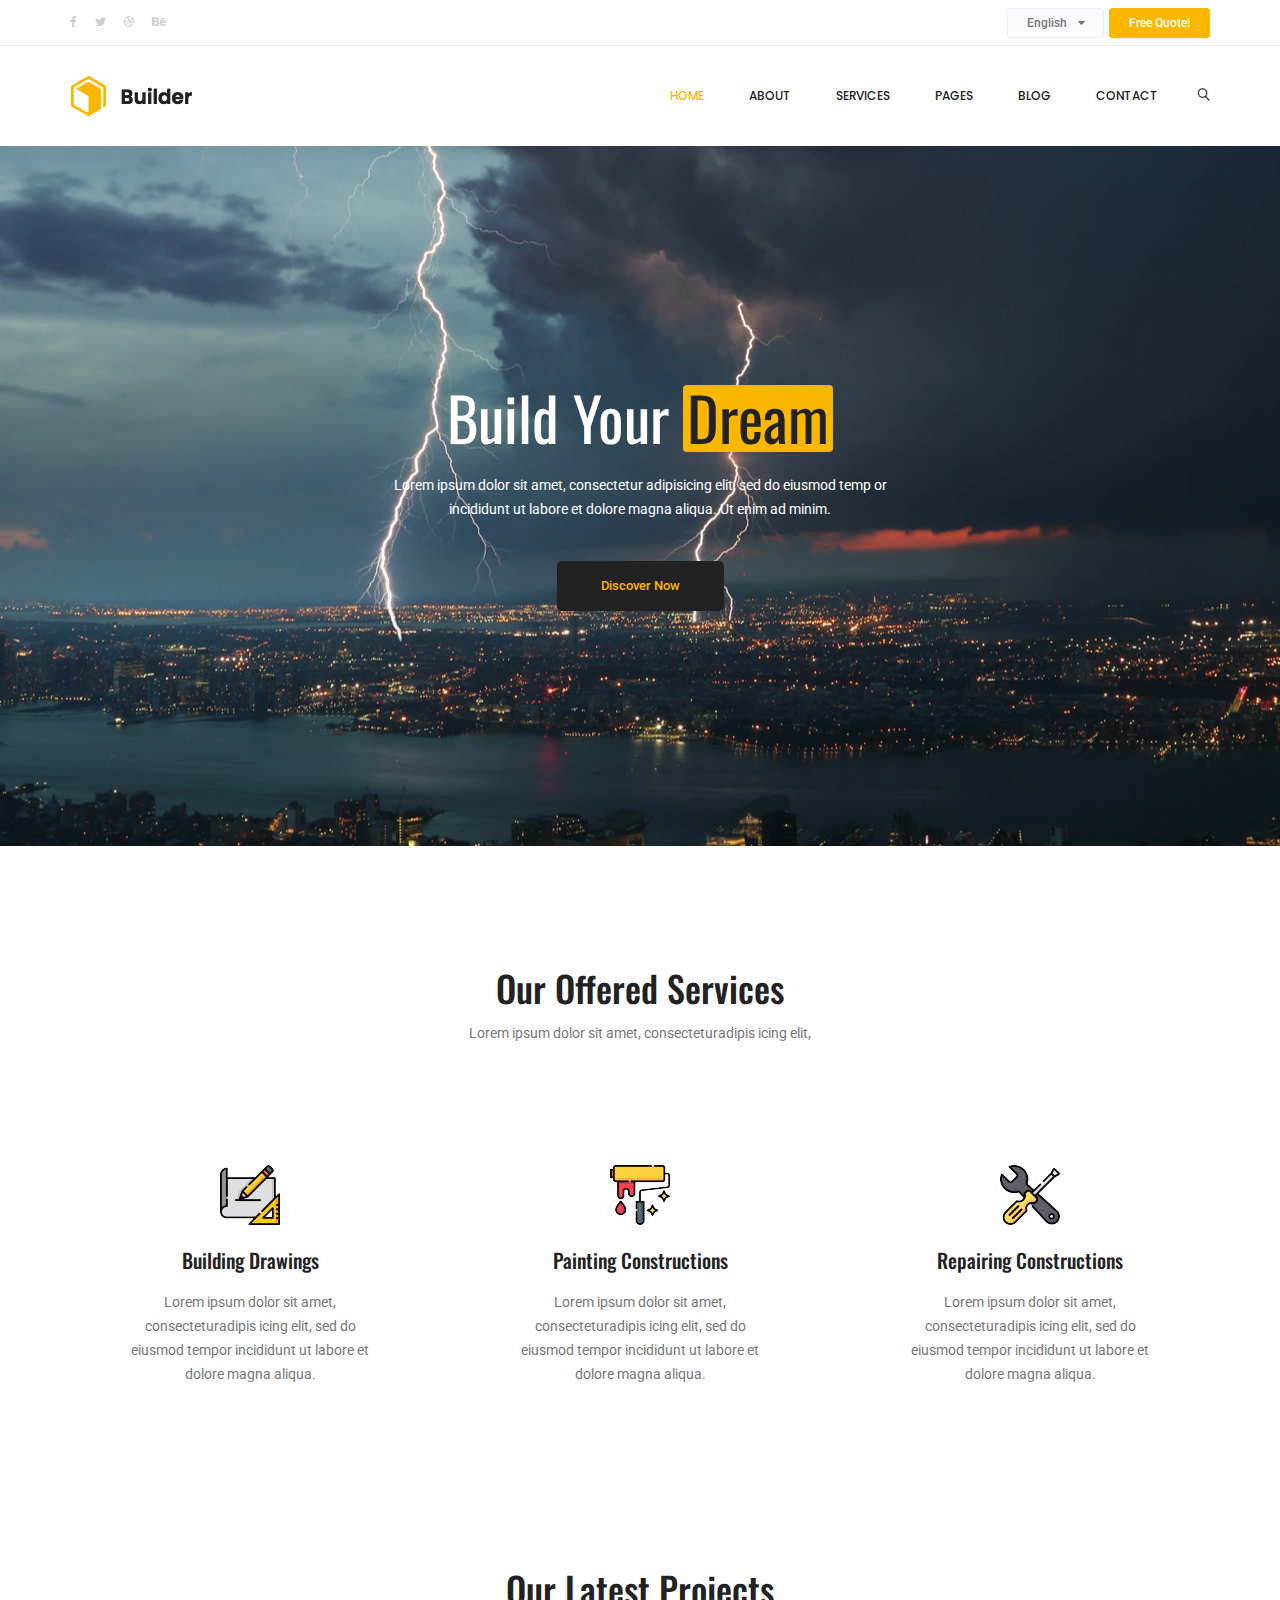
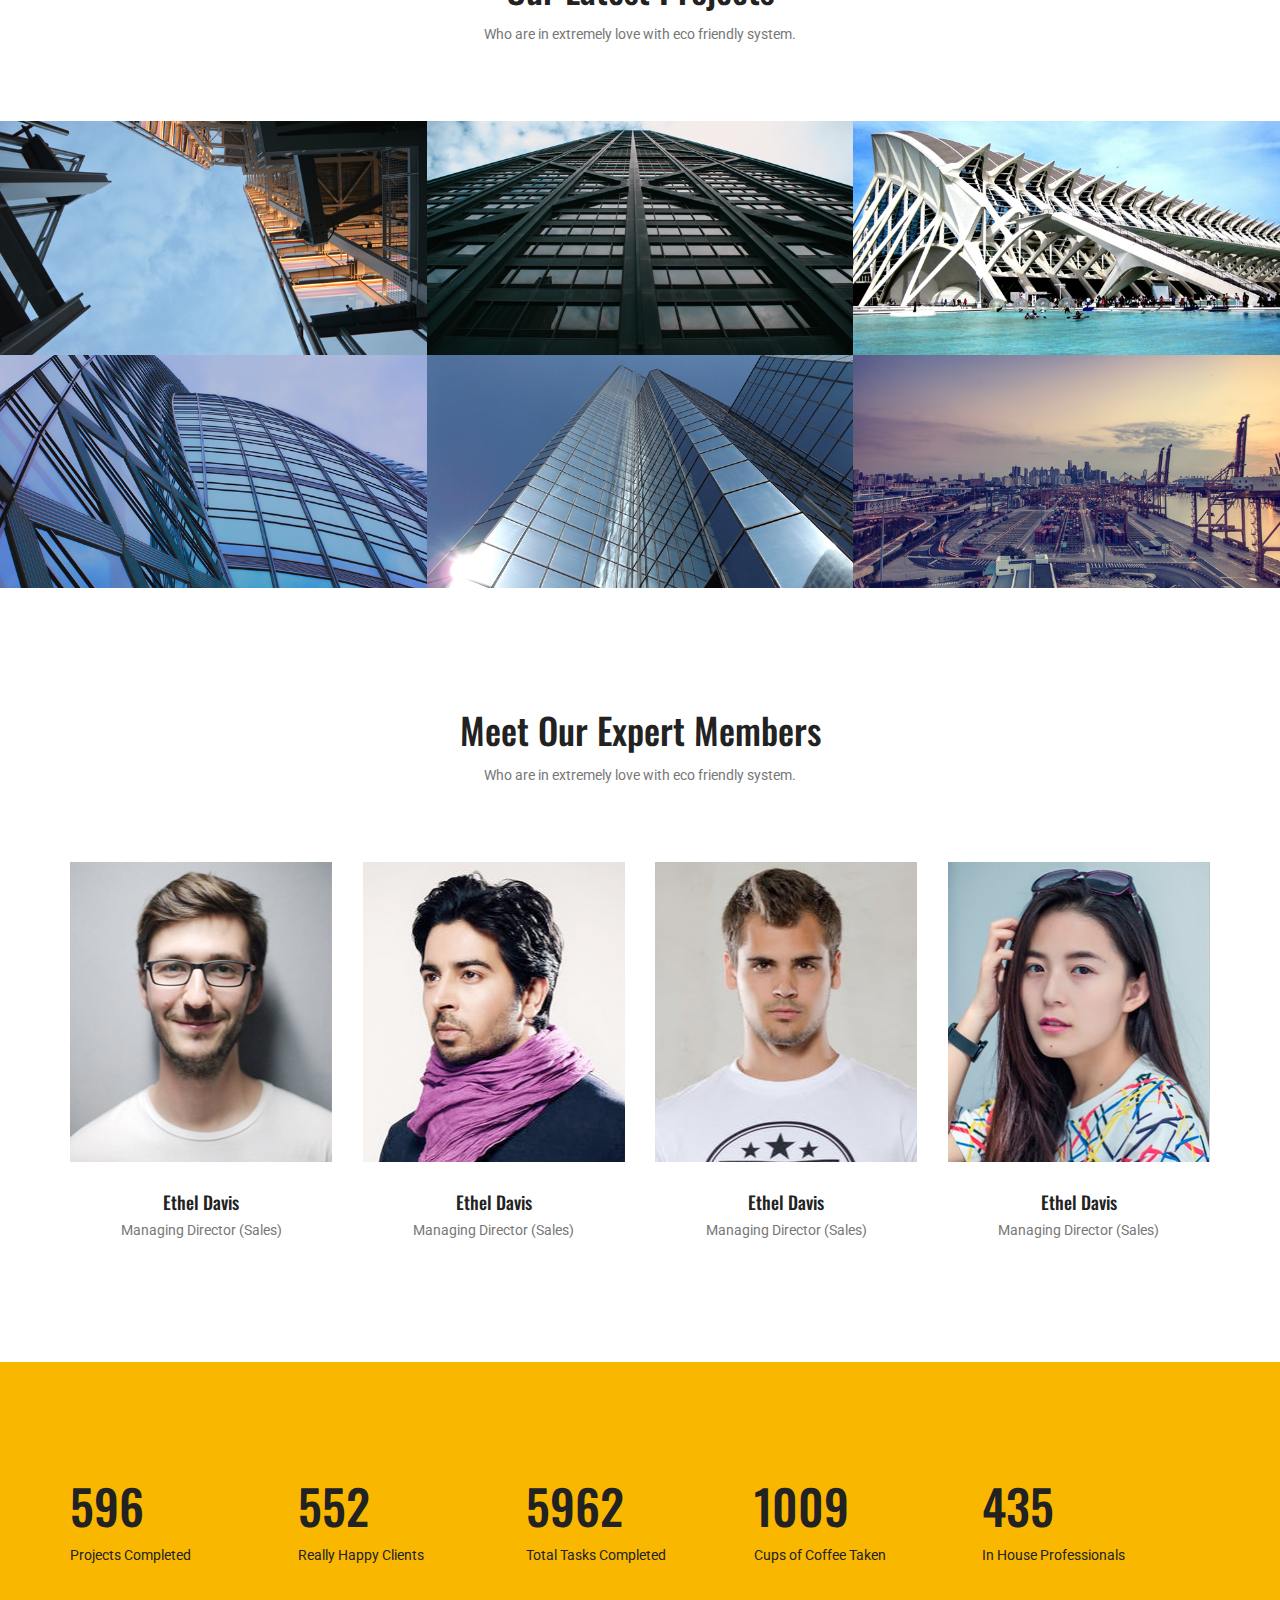
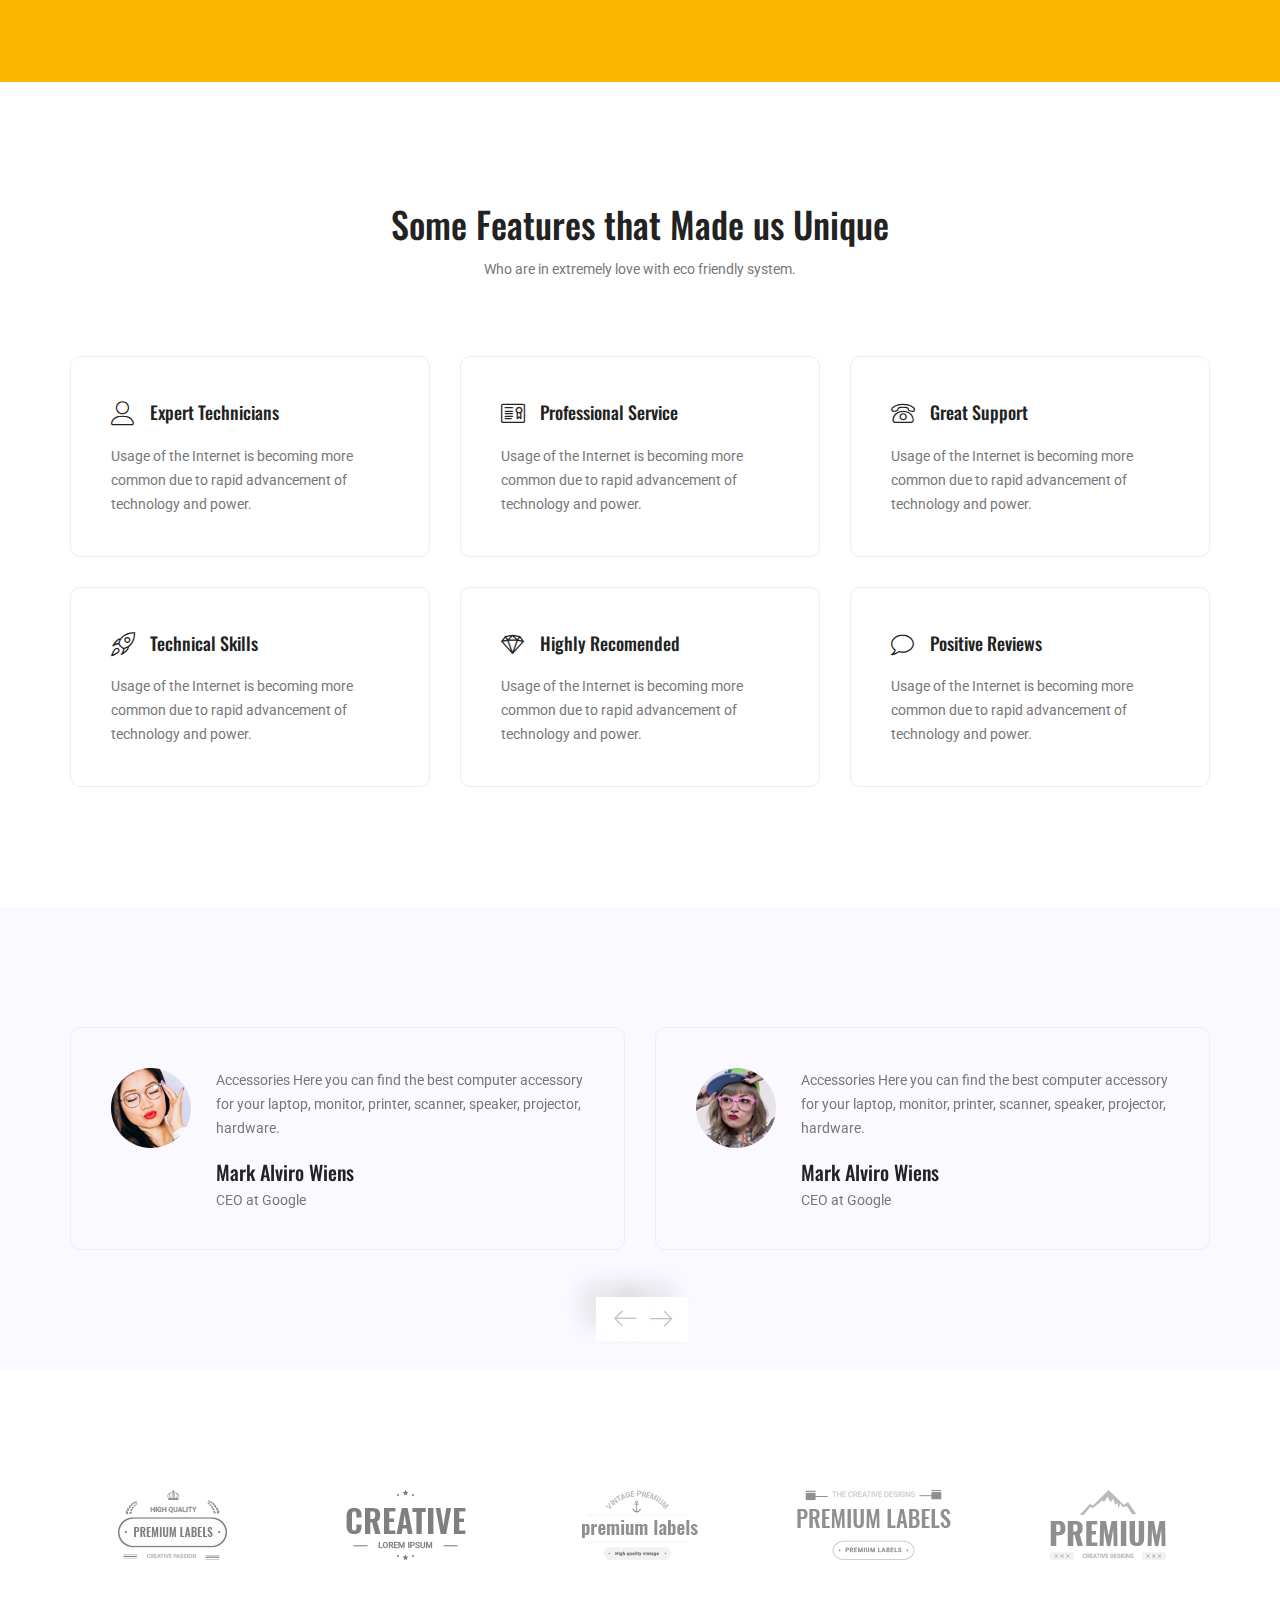
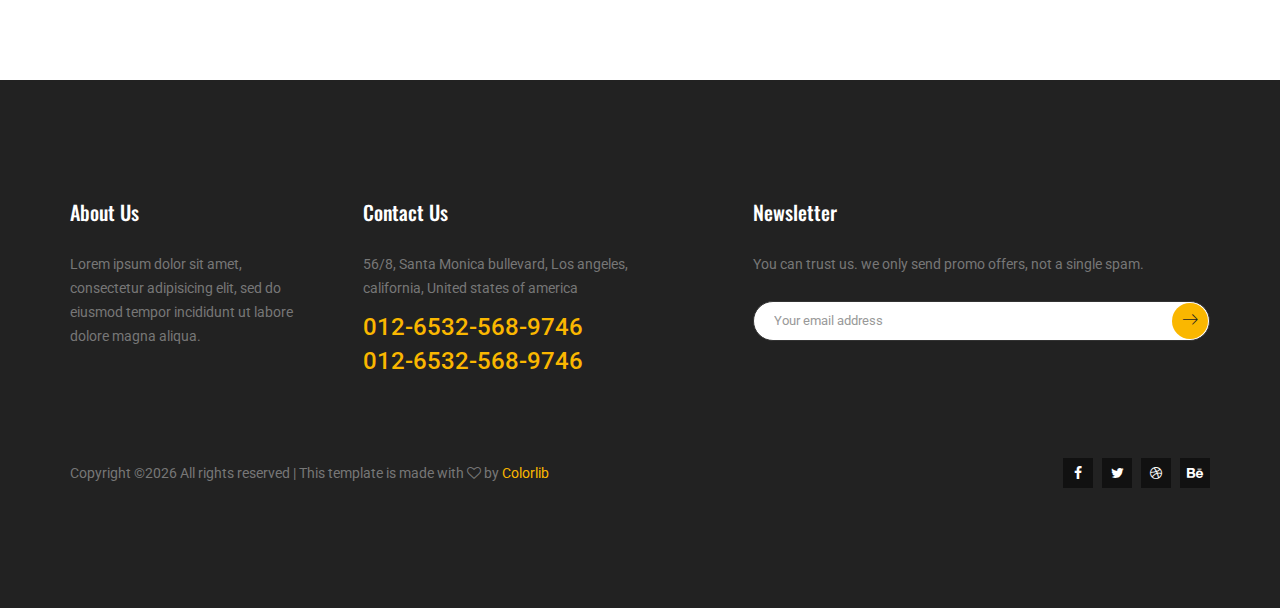
<file: index.html>
<!doctype html>
<html lang="en">
    <head>
        <!-- Required meta tags -->
        <meta charset="utf-8">
        <meta name="viewport" content="width=device-width, initial-scale=1, shrink-to-fit=no">
        <link rel="icon" href="img/favicon.png" type="image/png">
        <title>Builder Construction Multi</title>
        <!-- Bootstrap CSS -->
        <link rel="stylesheet" href="css/bootstrap.css">
        <link rel="stylesheet" href="vendors/linericon/style.css">
        <link rel="stylesheet" href="css/font-awesome.min.css">
        <link rel="stylesheet" href="vendors/owl-carousel/owl.carousel.min.css">
        <link rel="stylesheet" href="vendors/lightbox/simpleLightbox.css">
        <link rel="stylesheet" href="vendors/nice-select/css/nice-select.css">
        <link rel="stylesheet" href="vendors/animate-css/animate.css">
        <!-- main css -->
        <link rel="stylesheet" href="css/style.css">
        <link rel="stylesheet" href="css/responsive.css">
    </head>
    <body>
        
        <!--================Header Menu Area =================-->
        <header class="header_area">
           	<div class="top_menu row m0">
           		<div class="container">
					<div class="float-left">
						<ul class="list header_social">
							<li><a href="#"><i class="fa fa-facebook"></i></a></li>
							<li><a href="#"><i class="fa fa-twitter"></i></a></li>
							<li><a href="#"><i class="fa fa-dribbble"></i></a></li>
							<li><a href="#"><i class="fa fa-behance"></i></a></li>
						</ul>
					</div>
					<div class="float-right">
						<select class="lan_pack">
							<option value="1">English</option>
							<option value="1">Bangla</option>
							<option value="1">Indian</option>
							<option value="1">Aus</option>
						</select>
						<a class="dn_btn" href="#">Free Quote!</a>
					</div>
           		</div>	
           	</div>	
            <div class="main_menu">
            	<nav class="navbar navbar-expand-lg navbar-light">
					<div class="container">
						<!-- Brand and toggle get grouped for better mobile display -->
						<a class="navbar-brand logo_h" href="index.html"><img src="img/logo.png" alt=""></a>
						<button class="navbar-toggler" type="button" data-toggle="collapse" data-target="#navbarSupportedContent" aria-controls="navbarSupportedContent" aria-expanded="false" aria-label="Toggle navigation">
							<span class="icon-bar"></span>
							<span class="icon-bar"></span>
							<span class="icon-bar"></span>
						</button>
						<!-- Collect the nav links, forms, and other content for toggling -->
						<div class="collapse navbar-collapse offset" id="navbarSupportedContent">
							<ul class="nav navbar-nav menu_nav ml-auto">
								<li class="nav-item active"><a class="nav-link" href="index.html">Home</a></li> 
								<li class="nav-item"><a class="nav-link" href="about-us.html">About</a></li> 
								<li class="nav-item"><a class="nav-link" href="service.html">Services</a>
								<li class="nav-item submenu dropdown">
									<a href="#" class="nav-link dropdown-toggle" data-toggle="dropdown" role="button" aria-haspopup="true" aria-expanded="false">Pages</a>
									<ul class="dropdown-menu">
										<li class="nav-item"><a class="nav-link" href="projects.html">Projects</a>
										<li class="nav-item"><a class="nav-link" href="elements.html">Elements</a></li>
									</ul>
								</li> 
								<li class="nav-item submenu dropdown">
									<a href="#" class="nav-link dropdown-toggle" data-toggle="dropdown" role="button" aria-haspopup="true" aria-expanded="false">Blog</a>
									<ul class="dropdown-menu">
										<li class="nav-item"><a class="nav-link" href="blog.html">Blog</a></li>
										<li class="nav-item"><a class="nav-link" href="single-blog.html">Blog Details</a></li>
									</ul>
								</li> 

								<li class="nav-item"><a class="nav-link" href="contact.html">Contact</a></li>
							</ul>
							<ul class="nav navbar-nav navbar-right">
								<li class="nav-item"><a href="#" class="search"><i class="lnr lnr-magnifier"></i></a></li>
							</ul>
						</div> 
					</div>
            	</nav>
            </div>
        </header>
        <!--================Header Menu Area =================-->
        
        <!--================Home Banner Area =================-->
        <section class="home_banner_area">
            <div class="banner_inner d-flex align-items-center">
            	<div class="overlay bg-parallax" data-stellar-ratio="0.9" data-stellar-vertical-offset="0" data-background=""></div>
				<div class="container">
					<div class="banner_content text-center">
						<h3>Build Your <span>Dream</span></h3>
						<p>Lorem ipsum dolor sit amet, consectetur adipisicing elit, sed do eiusmod temp or incididunt ut labore et dolore magna aliqua. Ut enim ad minim.</p>
						<a class="black_btn" href="#">Discover Now</a>
					</div>
				</div>
            </div>
        </section>
        <!--================End Home Banner Area =================-->
        
        <!--================Services Area =================-->
        <section class="services_area p_120">
        	<div class="container">
        		<div class="main_title">
        			<h2>Our Offered Services</h2>
        			<p>Lorem ipsum dolor sit amet, consecteturadipis icing elit,</p>
        		</div>
        		<div class="row services_inner">
        			<div class="col-lg-4">
        				<div class="services_item">
        					<img src="img/icon/service-icon-1.png" alt="">
        					<a href="#"><h4>Building Drawings</h4></a>
        					<p>Lorem ipsum dolor sit amet, consecteturadipis icing elit, sed do eiusmod tempor incididunt ut labore et dolore magna aliqua.</p>
        				</div>
        			</div>
        			<div class="col-lg-4">
        				<div class="services_item">
        					<img src="img/icon/service-icon-2.png" alt="">
        					<a href="#"><h4>Painting Constructions</h4></a>
        					<p>Lorem ipsum dolor sit amet, consecteturadipis icing elit, sed do eiusmod tempor incididunt ut labore et dolore magna aliqua.</p>
        				</div>
        			</div>
        			<div class="col-lg-4">
        				<div class="services_item">
        					<img src="img/icon/service-icon-3.png" alt="">
        					<a href="#"><h4>Repairing Constructions</h4></a>
        					<p>Lorem ipsum dolor sit amet, consecteturadipis icing elit, sed do eiusmod tempor incididunt ut labore et dolore magna aliqua.</p>
        				</div>
        			</div>
        		</div>
        	</div>
        </section>
        <!--================End Services Area =================-->
        
        <!--================Builder Image Area =================-->
        <seciton class="builder_area">
        	<div class="main_title">
        		<h2>Our Latest Projects</h2>
        		<p>Who are in extremely love with eco friendly system.</p>
        	</div>
			<div class="row m0 builder_inner">
				<div class="builder_item">
					<img src="img/builder/builder-1.jpg" alt="">
					<div class="hover">
						<h4>Alex Complex for Residence</h4>
						<p>LCD screens are uniquely modern in style, and the liquid crystals that make them work have allowed humanity to create  slimmer.</p>
					</div>
				</div>
				<div class="builder_item">
					<img src="img/builder/builder-2.jpg" alt="">
					<div class="hover">
						<h4>Alex Complex for Residence</h4>
						<p>LCD screens are uniquely modern in style, and the liquid crystals that make them work have allowed humanity to create  slimmer.</p>
					</div>
				</div>
				<div class="builder_item">
					<img src="img/builder/builder-3.jpg" alt="">
					<div class="hover">
						<h4>Alex Complex for Residence</h4>
						<p>LCD screens are uniquely modern in style, and the liquid crystals that make them work have allowed humanity to create  slimmer.</p>
					</div>
				</div>
				<div class="builder_item">
					<img src="img/builder/builder-4.jpg" alt="">
					<div class="hover">
						<h4>Alex Complex for Residence</h4>
						<p>LCD screens are uniquely modern in style, and the liquid crystals that make them work have allowed humanity to create  slimmer.</p>
					</div>
				</div>
				<div class="builder_item">
					<img src="img/builder/builder-5.jpg" alt="">
					<div class="hover">
						<h4>Alex Complex for Residence</h4>
						<p>LCD screens are uniquely modern in style, and the liquid crystals that make them work have allowed humanity to create  slimmer.</p>
					</div>
				</div>
				<div class="builder_item">
					<img src="img/builder/builder-6.jpg" alt="">
					<div class="hover">
						<h4>Alex Complex for Residence</h4>
						<p>LCD screens are uniquely modern in style, and the liquid crystals that make them work have allowed humanity to create  slimmer.</p>
					</div>
				</div>
			</div>
        </seciton>
        <!--================End Builder Image Area =================-->
        
        <!--================Team Area =================-->
        <section class="team_area p_120">
        	<div class="container">
        		<div class="main_title">
        			<h2>Meet Our Expert Members</h2>
        			<p>Who are in extremely love with eco friendly system.</p>
        		</div>
        		<div class="row team_inner">
        			<div class="col-lg-3 col-sm-6">
        				<div class="team_item">
        					<div class="team_img">
        						<img class="img-fluid" src="img/team/team-1.jpg" alt="">
        						<div class="hover">
        							<a href="#"><i class="fa fa-facebook"></i></a>
        							<a href="#"><i class="fa fa-twitter"></i></a>
        							<a href="#"><i class="fa fa-linkedin"></i></a>
        						</div>
        					</div>
        					<div class="team_name">
        						<h4>Ethel Davis</h4>
        						<p>Managing Director (Sales)</p>
        					</div>
        				</div>
        			</div>
        			<div class="col-lg-3 col-sm-6">
        				<div class="team_item">
        					<div class="team_img">
        						<img class="img-fluid" src="img/team/team-2.jpg" alt="">
        						<div class="hover">
        							<a href="#"><i class="fa fa-facebook"></i></a>
        							<a href="#"><i class="fa fa-twitter"></i></a>
        							<a href="#"><i class="fa fa-linkedin"></i></a>
        						</div>
        					</div>
        					<div class="team_name">
        						<h4>Ethel Davis</h4>
        						<p>Managing Director (Sales)</p>
        					</div>
        				</div>
        			</div>
        			<div class="col-lg-3 col-sm-6">
        				<div class="team_item">
        					<div class="team_img">
        						<img class="img-fluid" src="img/team/team-3.jpg" alt="">
        						<div class="hover">
        							<a href="#"><i class="fa fa-facebook"></i></a>
        							<a href="#"><i class="fa fa-twitter"></i></a>
        							<a href="#"><i class="fa fa-linkedin"></i></a>
        						</div>
        					</div>
        					<div class="team_name">
        						<h4>Ethel Davis</h4>
        						<p>Managing Director (Sales)</p>
        					</div>
        				</div>
        			</div>
        			<div class="col-lg-3 col-sm-6">
        				<div class="team_item">
        					<div class="team_img">
        						<img class="img-fluid" src="img/team/team-4.jpg" alt="">
        						<div class="hover">
        							<a href="#"><i class="fa fa-facebook"></i></a>
        							<a href="#"><i class="fa fa-twitter"></i></a>
        							<a href="#"><i class="fa fa-linkedin"></i></a>
        						</div>
        					</div>
        					<div class="team_name">
        						<h4>Ethel Davis</h4>
        						<p>Managing Director (Sales)</p>
        					</div>
        				</div>
        			</div>
        		</div>
        	</div>
        </section>
        <!--================End Team Area =================-->
        
        <!--================Counter Area =================-->
        <section class="counter_area">
        	<div class="container">
        		<div class="row m0 counter_inner">
        			<div class="counter_item">
        				<h4 class="counter">596</h4>
        				<p>Projects Completed</p>
        			</div>
        			<div class="counter_item">
        				<h4 class="counter">552</h4>
        				<p>Really Happy Clients</p>
        			</div>
        			<div class="counter_item">
        				<h4 class="counter">5962</h4>
        				<p>Total Tasks Completed</p>
        			</div>
        			<div class="counter_item">
        				<h4 class="counter">1009</h4>
        				<p>Cups of Coffee Taken</p>
        			</div>
        			<div class="counter_item">
        				<h4 class="counter">435</h4>
        				<p>In House Professionals</p>
        			</div>
        		</div>
        	</div>
        </section>
        <!--================End Counter Area =================-->
        
        <!--================Feature Area =================-->
        <section class="feature_area p_120">
        	<div class="container">
        		<div class="main_title">
        			<h2>Some Features that Made us Unique</h2>
        			<p>Who are in extremely love with eco friendly system.</p>
        		</div>
        		<div class="row feature_inner">
        			<div class="col-lg-4 col-md-6">
        				<div class="feature_item">
        					<h4><i class="lnr lnr-user"></i>Expert Technicians</h4>
        					<p>Usage of the Internet is becoming more common due to rapid advancement of technology and power.</p>
        				</div>
        			</div>
        			<div class="col-lg-4 col-md-6">
        				<div class="feature_item">
        					<h4><i class="lnr lnr-license"></i>Professional Service</h4>
        					<p>Usage of the Internet is becoming more common due to rapid advancement of technology and power.</p>
        				</div>
        			</div>
        			<div class="col-lg-4 col-md-6">
        				<div class="feature_item">
        					<h4><i class="lnr lnr-phone"></i>Great Support</h4>
        					<p>Usage of the Internet is becoming more common due to rapid advancement of technology and power.</p>
        				</div>
        			</div>
        			<div class="col-lg-4 col-md-6">
        				<div class="feature_item">
        					<h4><i class="lnr lnr-rocket"></i>Technical Skills</h4>
        					<p>Usage of the Internet is becoming more common due to rapid advancement of technology and power.</p>
        				</div>
        			</div>
        			<div class="col-lg-4 col-md-6">
        				<div class="feature_item">
        					<h4><i class="lnr lnr-diamond"></i>Highly Recomended</h4>
        					<p>Usage of the Internet is becoming more common due to rapid advancement of technology and power.</p>
        				</div>
        			</div>
        			<div class="col-lg-4 col-md-6">
        				<div class="feature_item">
        					<h4><i class="lnr lnr-bubble"></i>Positive Reviews</h4>
        					<p>Usage of the Internet is becoming more common due to rapid advancement of technology and power.</p>
        				</div>
        			</div>
        		</div>
        	</div>
        </section>
        <!--================End Feature Area =================-->
        
        <!--================Testimonials Area =================-->
        <section class="testimonials_area p_120">
        	<div class="container">
        		<div class="testi_slider owl-carousel">
        			<div class="item">
        				<div class="testi_item">
							<div class="media">
								<div class="d-flex">
									<img src="img/testimonials/testi-1.png" alt="">
								</div>
								<div class="media-body">
									<p>Accessories Here you can find the best computer accessory for your laptop, monitor, printer, scanner, speaker, projector, hardware.</p>
									<h4>Mark Alviro Wiens</h4>
									<h5>CEO at Google</h5>
								</div>
							</div>
        				</div>
        			</div>
        			<div class="item">
        				<div class="testi_item">
							<div class="media">
								<div class="d-flex">
									<img src="img/testimonials/testi-2.png" alt="">
								</div>
								<div class="media-body">
									<p>Accessories Here you can find the best computer accessory for your laptop, monitor, printer, scanner, speaker, projector, hardware.</p>
									<h4>Mark Alviro Wiens</h4>
									<h5>CEO at Google</h5>
								</div>
							</div>
        				</div>
        			</div>
        		</div>
        	</div>
        </section>
        <!--================End Testimonials Area =================-->
        
        <!--================Clients Logo Area =================-->
        <section class="clients_logo_area p_120">
        	<div class="container">
        		<div class="clients_slider owl-carousel">
        			<div class="item">
        				<img src="img/clients-logo/c-logo-1.png" alt="">
        			</div>
        			<div class="item">
        				<img src="img/clients-logo/c-logo-2.png" alt="">
        			</div>
        			<div class="item">
        				<img src="img/clients-logo/c-logo-3.png" alt="">
        			</div>
        			<div class="item">
        				<img src="img/clients-logo/c-logo-4.png" alt="">
        			</div>
        			<div class="item">
        				<img src="img/clients-logo/c-logo-5.png" alt="">
        			</div>
        		</div>
        	</div>
        </section>
        <!--================End Clients Logo Area =================-->
        
        <!--================ start footer Area  =================-->	
        <footer class="footer-area p_120">
            <div class="container">
                <div class="row">
                    <div class="col-lg-3  col-md-6 col-sm-6">
                        <div class="single-footer-widget ab_wd">
                            <h6 class="footer_title">About Us</h6>
                            <p>Lorem ipsum dolor sit amet, consectetur adipisicing elit, sed do eiusmod tempor incididunt ut labore dolore magna aliqua.</p>
                        </div>
                    </div>
                    <div class="col-lg-3 col-md-6 col-sm-6">
                        <div class="single-footer-widget contact_wd">
                            <h6 class="footer_title">Contact Us</h6>
                            <p>56/8, Santa Monica bullevard, Los angeles, california, United states of america</p>	
                            <a href="tel:01265325689746">012-6532-568-9746</a>			
                            <a href="tel:01265325689746">012-6532-568-9746</a>			
                        </div>
                    </div>							
                    <div class="col-lg-5 col-md-6 col-sm-6 offset-lg-1">
                        <div class="single-footer-widget">
                            <h6 class="footer_title">Newsletter</h6>
                            <p>You can trust us. we only send promo offers, not a single spam.</p>		
                            <div id="mc_embed_signup">
                                <form target="_blank" action="https://spondonit.us12.list-manage.com/subscribe/post?u=1462626880ade1ac87bd9c93a&amp;id=92a4423d01" method="get" class="subscribe_form relative">
                                    <div class="input-group d-flex flex-row">
                                        <input name="EMAIL" placeholder="Your email address" onfocus="this.placeholder = ''" onblur="this.placeholder = 'Email Address '" required="" type="email">
                                        <button class="btn sub-btn"><span class="lnr lnr-arrow-right"></span></button>		
                                    </div>									
                                    <div class="mt-10 info"></div>
                                </form>
                            </div>
                        </div>
                    </div>
                </div>
                <div class="row footer-bottom d-flex justify-content-between align-items-center">
                    <p class="col-lg-8 col-md-8 footer-text m-0"><!-- Link back to Colorlib can't be removed. Template is licensed under CC BY 3.0. -->
Copyright &copy;<script>document.write(new Date().getFullYear());</script> All rights reserved | This template is made with <i class="fa fa-heart-o" aria-hidden="true"></i> by <a href="https://colorlib.com" target="_blank">Colorlib</a>
<!-- Link back to Colorlib can't be removed. Template is licensed under CC BY 3.0. --></p>
                    <div class="col-lg-4 col-md-4 footer-social">
                        <a href="#"><i class="fa fa-facebook"></i></a>
                        <a href="#"><i class="fa fa-twitter"></i></a>
                        <a href="#"><i class="fa fa-dribbble"></i></a>
                        <a href="#"><i class="fa fa-behance"></i></a>
                    </div>
                </div>
            </div>
        </footer>
		<!--================ End footer Area  =================-->
        
        
        
        
        <!-- Optional JavaScript -->
        <!-- jQuery first, then Popper.js, then Bootstrap JS -->
        <script src="js/jquery-3.2.1.min.js"></script>
        <script src="js/popper.js"></script>
        <script src="js/bootstrap.min.js"></script>
        <script src="js/stellar.js"></script>
        <script src="vendors/lightbox/simpleLightbox.min.js"></script>
        <script src="vendors/nice-select/js/jquery.nice-select.min.js"></script>
        <script src="vendors/isotope/imagesloaded.pkgd.min.js"></script>
        <script src="vendors/isotope/isotope-min.js"></script>
        <script src="vendors/owl-carousel/owl.carousel.min.js"></script>
        <script src="js/jquery.ajaxchimp.min.js"></script>
        <script src="vendors/counter-up/jquery.waypoints.min.js"></script>
        <script src="vendors/counter-up/jquery.counterup.js"></script>
        <script src="js/mail-script.js"></script>
        <script src="js/theme.js"></script>
    </body>
</html>
</file>
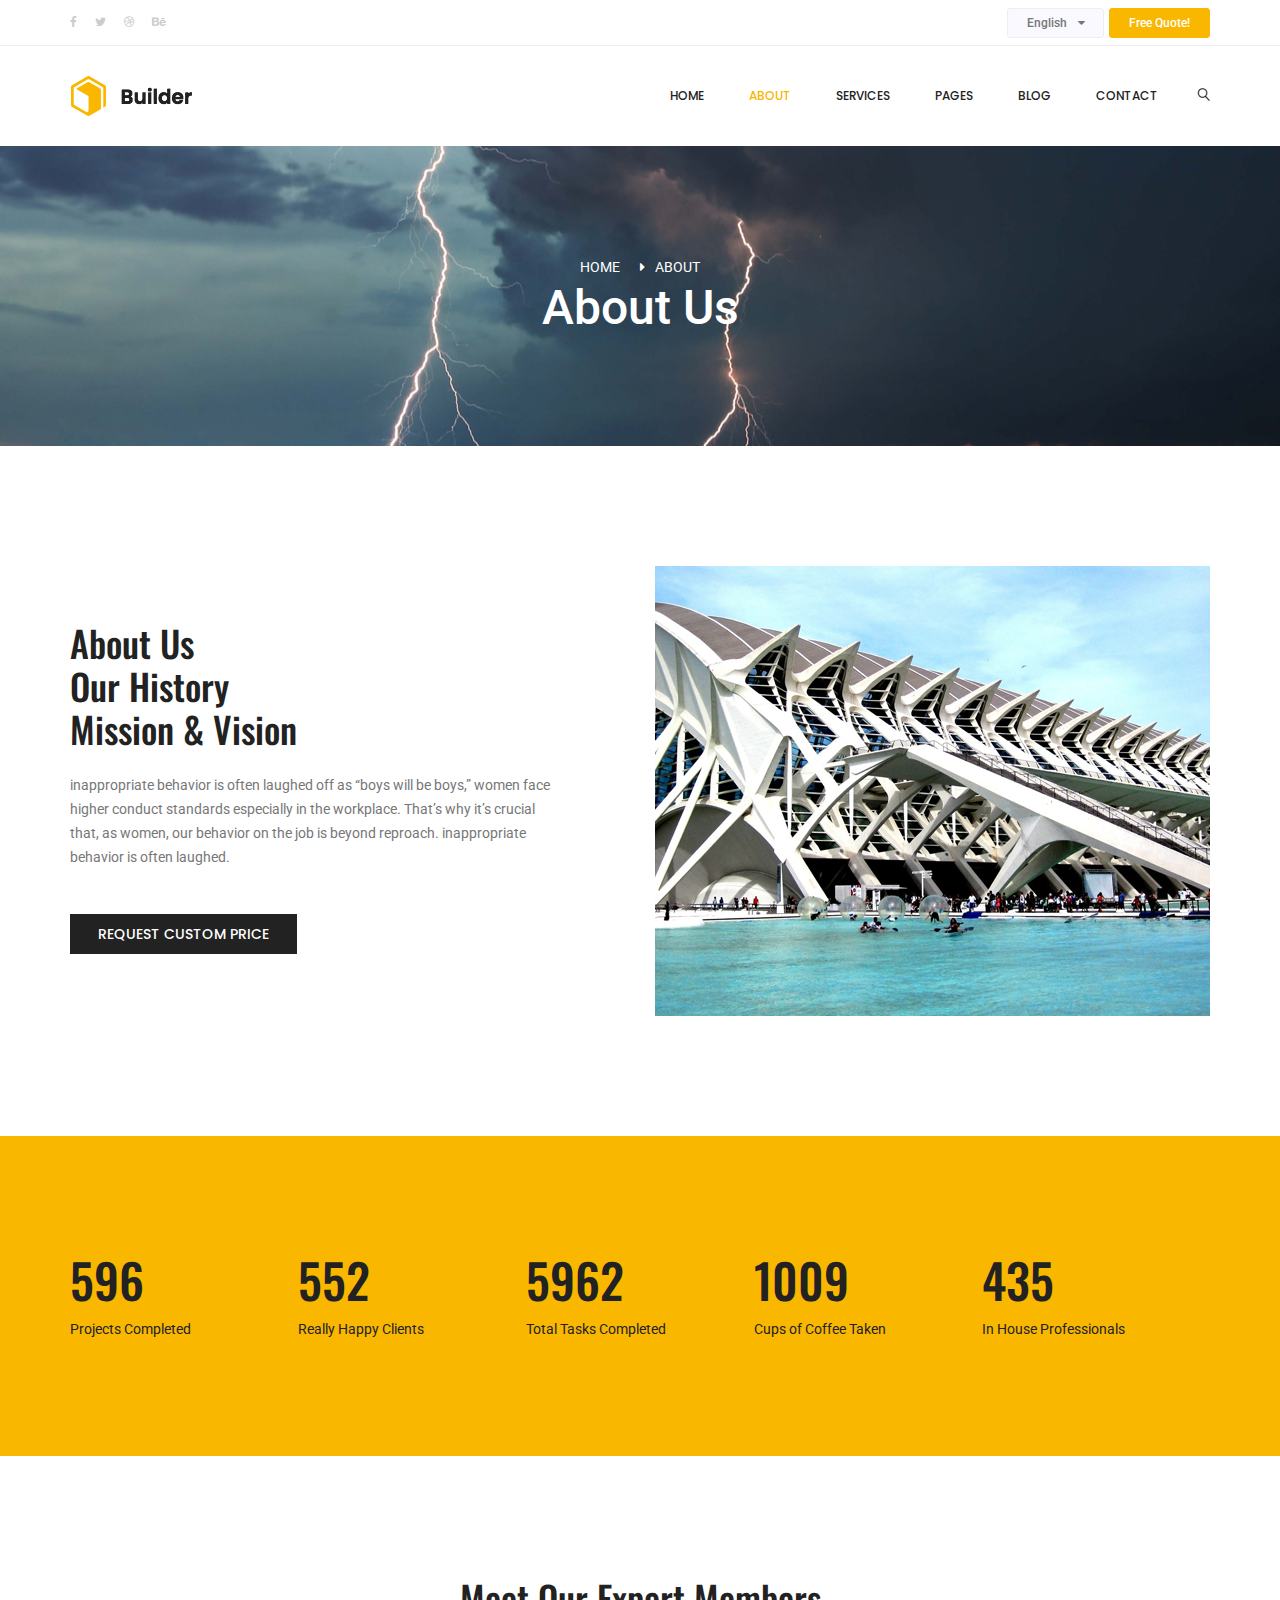
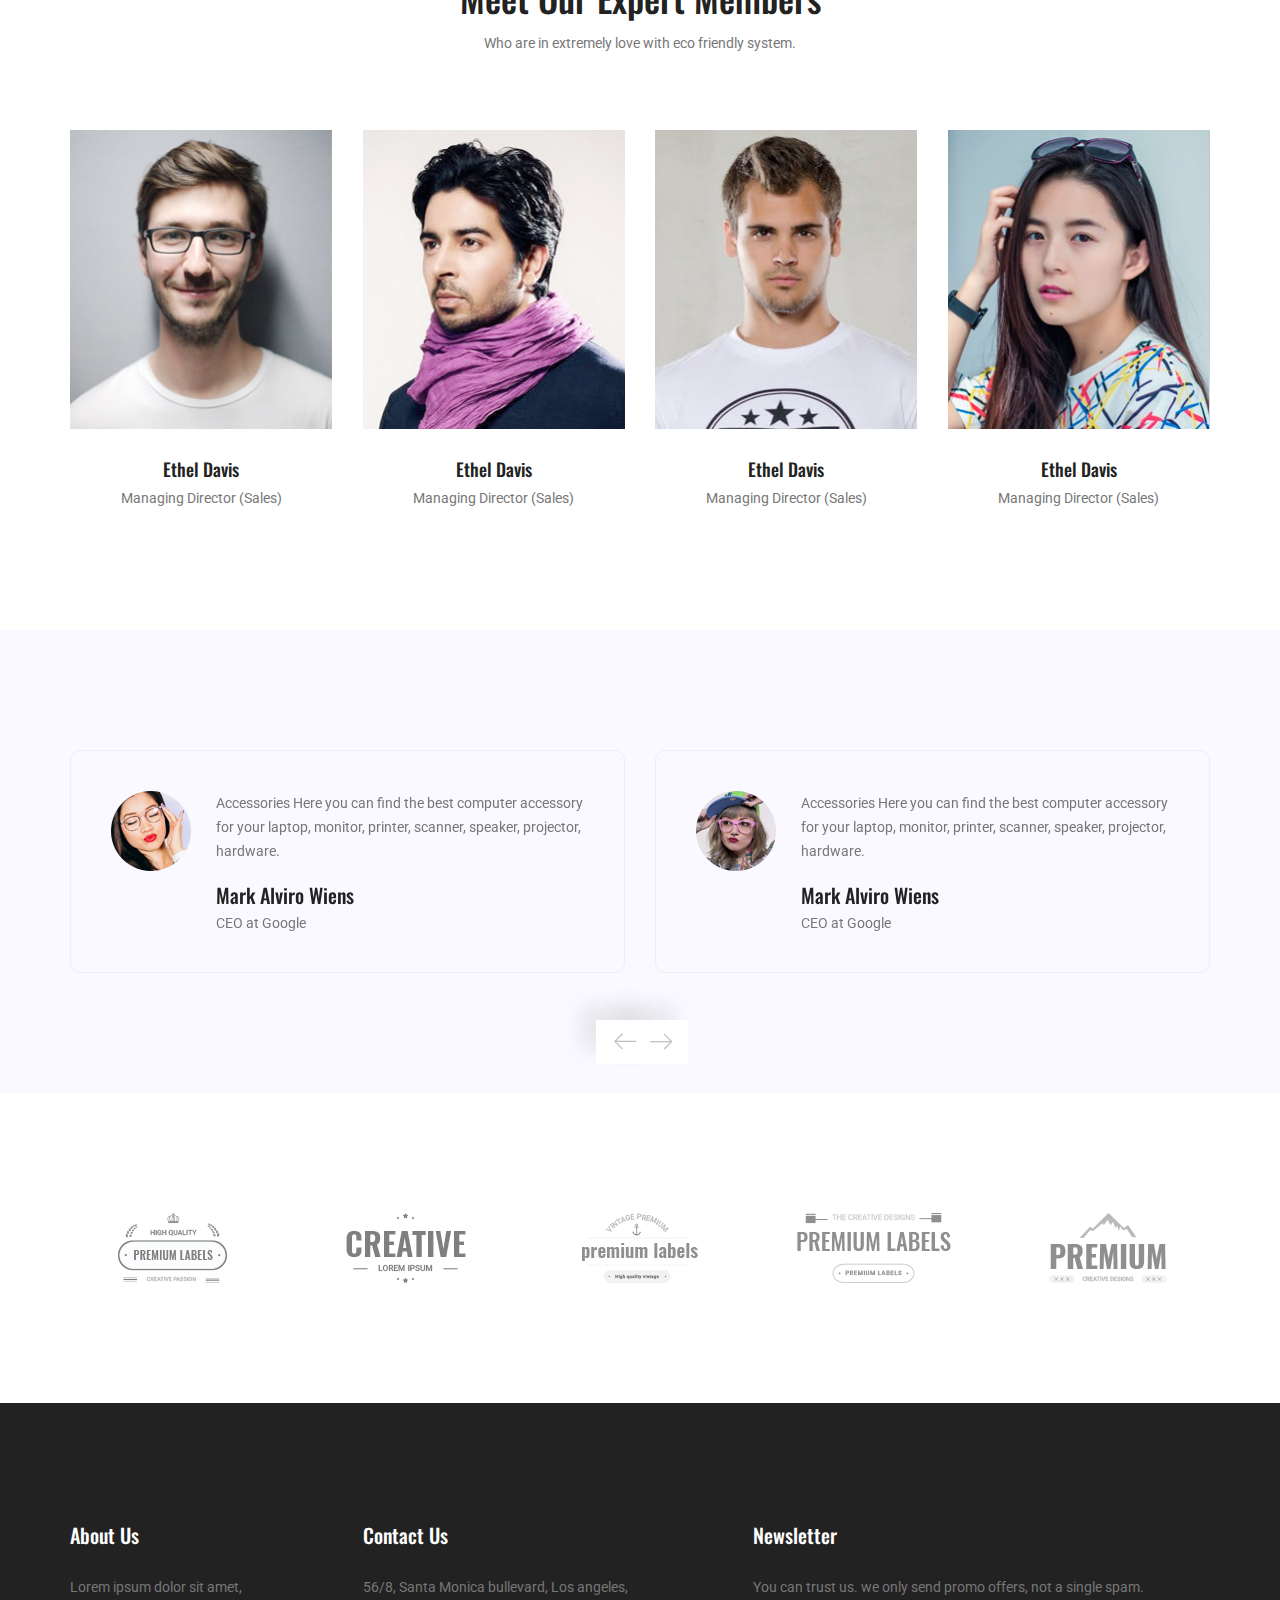
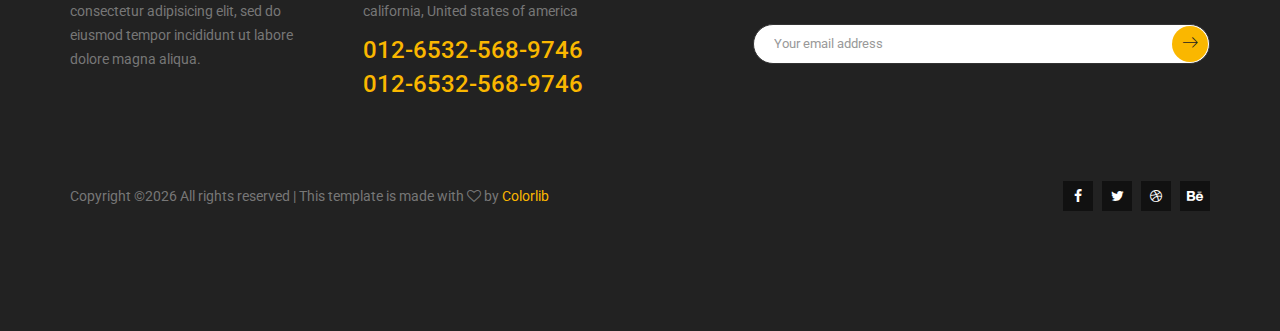
<file: about-us.html>
<!doctype html>
<html lang="en">
    <head>
        <!-- Required meta tags -->
        <meta charset="utf-8">
        <meta name="viewport" content="width=device-width, initial-scale=1, shrink-to-fit=no">
        <link rel="icon" href="img/favicon.png" type="image/png">
        <title>Builder Construction Multi</title>
        <!-- Bootstrap CSS -->
        <link rel="stylesheet" href="css/bootstrap.css">
        <link rel="stylesheet" href="vendors/linericon/style.css">
        <link rel="stylesheet" href="css/font-awesome.min.css">
        <link rel="stylesheet" href="vendors/owl-carousel/owl.carousel.min.css">
        <link rel="stylesheet" href="vendors/lightbox/simpleLightbox.css">
        <link rel="stylesheet" href="vendors/nice-select/css/nice-select.css">
        <link rel="stylesheet" href="vendors/animate-css/animate.css">
        <!-- main css -->
        <link rel="stylesheet" href="css/style.css">
        <link rel="stylesheet" href="css/responsive.css">
    </head>
    <body>
        
        <!--================Header Menu Area =================-->
        <header class="header_area">
           	<div class="top_menu row m0">
           		<div class="container">
					<div class="float-left">
						<ul class="list header_social">
							<li><a href="#"><i class="fa fa-facebook"></i></a></li>
							<li><a href="#"><i class="fa fa-twitter"></i></a></li>
							<li><a href="#"><i class="fa fa-dribbble"></i></a></li>
							<li><a href="#"><i class="fa fa-behance"></i></a></li>
						</ul>
					</div>
					<div class="float-right">
						<select class="lan_pack">
							<option value="1">English</option>
							<option value="1">Bangla</option>
							<option value="1">Indian</option>
							<option value="1">Aus</option>
						</select>
						<a class="dn_btn" href="#">Free Quote!</a>
					</div>
           		</div>	
           	</div>	
            <div class="main_menu">
            	<nav class="navbar navbar-expand-lg navbar-light">
					<div class="container">
						<!-- Brand and toggle get grouped for better mobile display -->
						<a class="navbar-brand logo_h" href="index.html"><img src="img/logo.png" alt=""></a>
						<button class="navbar-toggler" type="button" data-toggle="collapse" data-target="#navbarSupportedContent" aria-controls="navbarSupportedContent" aria-expanded="false" aria-label="Toggle navigation">
							<span class="icon-bar"></span>
							<span class="icon-bar"></span>
							<span class="icon-bar"></span>
						</button>
						<!-- Collect the nav links, forms, and other content for toggling -->
						<div class="collapse navbar-collapse offset" id="navbarSupportedContent">
							<ul class="nav navbar-nav menu_nav ml-auto">
								<li class="nav-item"><a class="nav-link" href="index.html">Home</a></li> 
								<li class="nav-item active"><a class="nav-link" href="about-us.html">About</a></li> 
								<li class="nav-item"><a class="nav-link" href="service.html">Services</a>
								<li class="nav-item submenu dropdown">
									<a href="#" class="nav-link dropdown-toggle" data-toggle="dropdown" role="button" aria-haspopup="true" aria-expanded="false">Pages</a>
									<ul class="dropdown-menu">
										<li class="nav-item"><a class="nav-link" href="projects.html">Projects</a>
										<li class="nav-item"><a class="nav-link" href="elements.html">Elements</a></li>
									</ul>
								</li> 
								<li class="nav-item submenu dropdown">
									<a href="#" class="nav-link dropdown-toggle" data-toggle="dropdown" role="button" aria-haspopup="true" aria-expanded="false">Blog</a>
									<ul class="dropdown-menu">
										<li class="nav-item"><a class="nav-link" href="blog.html">Blog</a></li>
										<li class="nav-item"><a class="nav-link" href="single-blog.html">Blog Details</a></li>
									</ul>
								</li> 

								<li class="nav-item"><a class="nav-link" href="contact.html">Contact</a></li>
							</ul>
							<ul class="nav navbar-nav navbar-right">
								<li class="nav-item"><a href="#" class="search"><i class="lnr lnr-magnifier"></i></a></li>
							</ul>
						</div> 
					</div>
            	</nav>
            </div>
        </header>
        <!--================Header Menu Area =================-->
        
        <!--================Home Banner Area =================-->
        <section class="banner_area">
            <div class="banner_inner d-flex align-items-center">
            	<div class="overlay bg-parallax" data-stellar-ratio="0.9" data-stellar-vertical-offset="0" data-background=""></div>
				<div class="container">
					<div class="banner_content text-center">
						<div class="page_link">
							<a href="index.html">Home</a>
							<a href="about-us.html">About</a>
						</div>
						<h2>About Us</h2>
					</div>
				</div>
            </div>
        </section>
        <!--================End Home Banner Area =================-->
        
        <!--================About Area =================-->
        <section class="about_area p_120">
        	<div class="container">
        		<div class="row about_inner">
        			<div class="col-lg-6">
        				<div class="ab_left_text">
        					<h4>About Us <br />Our History <br />Mission & Vision</h4>
        					<p>inappropriate behavior is often laughed off as “boys will be boys,” women face higher conduct standards especially in the workplace. That’s why it’s crucial that, as women, our behavior on the job is beyond reproach. inappropriate behavior is often laughed.</p>
        					<a class="ab_btn" href="#">Request Custom Price</a>
        				</div>
        			</div>
        			<div class="col-lg-6">
        				<div class="ab_img">
        					<img class="img-fluid" src="img/about-1.jpg" alt="">
        				</div>
        			</div>
        		</div>
        	</div>
        </section>
        <!--================End About Area =================-->
        
        <!--================Counter Area =================-->
        <section class="counter_area">
        	<div class="container">
        		<div class="row m0 counter_inner">
        			<div class="counter_item">
        				<h4 class="counter">596</h4>
        				<p>Projects Completed</p>
        			</div>
        			<div class="counter_item">
        				<h4 class="counter">552</h4>
        				<p>Really Happy Clients</p>
        			</div>
        			<div class="counter_item">
        				<h4 class="counter">5962</h4>
        				<p>Total Tasks Completed</p>
        			</div>
        			<div class="counter_item">
        				<h4 class="counter">1009</h4>
        				<p>Cups of Coffee Taken</p>
        			</div>
        			<div class="counter_item">
        				<h4 class="counter">435</h4>
        				<p>In House Professionals</p>
        			</div>
        		</div>
        	</div>
        </section>
        <!--================End Counter Area =================-->
        
        <!--================Team Area =================-->
        <section class="team_area p_120">
        	<div class="container">
        		<div class="main_title">
        			<h2>Meet Our Expert Members</h2>
        			<p>Who are in extremely love with eco friendly system.</p>
        		</div>
        		<div class="row team_inner">
        			<div class="col-lg-3 col-sm-6">
        				<div class="team_item">
        					<div class="team_img">
        						<img class="img-fluid" src="img/team/team-1.jpg" alt="">
        						<div class="hover">
        							<a href="#"><i class="fa fa-facebook"></i></a>
        							<a href="#"><i class="fa fa-twitter"></i></a>
        							<a href="#"><i class="fa fa-linkedin"></i></a>
        						</div>
        					</div>
        					<div class="team_name">
        						<h4>Ethel Davis</h4>
        						<p>Managing Director (Sales)</p>
        					</div>
        				</div>
        			</div>
        			<div class="col-lg-3 col-sm-6">
        				<div class="team_item">
        					<div class="team_img">
        						<img class="img-fluid" src="img/team/team-2.jpg" alt="">
        						<div class="hover">
        							<a href="#"><i class="fa fa-facebook"></i></a>
        							<a href="#"><i class="fa fa-twitter"></i></a>
        							<a href="#"><i class="fa fa-linkedin"></i></a>
        						</div>
        					</div>
        					<div class="team_name">
        						<h4>Ethel Davis</h4>
        						<p>Managing Director (Sales)</p>
        					</div>
        				</div>
        			</div>
        			<div class="col-lg-3 col-sm-6">
        				<div class="team_item">
        					<div class="team_img">
        						<img class="img-fluid" src="img/team/team-3.jpg" alt="">
        						<div class="hover">
        							<a href="#"><i class="fa fa-facebook"></i></a>
        							<a href="#"><i class="fa fa-twitter"></i></a>
        							<a href="#"><i class="fa fa-linkedin"></i></a>
        						</div>
        					</div>
        					<div class="team_name">
        						<h4>Ethel Davis</h4>
        						<p>Managing Director (Sales)</p>
        					</div>
        				</div>
        			</div>
        			<div class="col-lg-3 col-sm-6">
        				<div class="team_item">
        					<div class="team_img">
        						<img class="img-fluid" src="img/team/team-4.jpg" alt="">
        						<div class="hover">
        							<a href="#"><i class="fa fa-facebook"></i></a>
        							<a href="#"><i class="fa fa-twitter"></i></a>
        							<a href="#"><i class="fa fa-linkedin"></i></a>
        						</div>
        					</div>
        					<div class="team_name">
        						<h4>Ethel Davis</h4>
        						<p>Managing Director (Sales)</p>
        					</div>
        				</div>
        			</div>
        		</div>
        	</div>
        </section>
        <!--================End Team Area =================-->
        
        <!--================Testimonials Area =================-->
        <section class="testimonials_area p_120">
        	<div class="container">
        		<div class="testi_slider owl-carousel">
        			<div class="item">
        				<div class="testi_item">
							<div class="media">
								<div class="d-flex">
									<img src="img/testimonials/testi-1.png" alt="">
								</div>
								<div class="media-body">
									<p>Accessories Here you can find the best computer accessory for your laptop, monitor, printer, scanner, speaker, projector, hardware.</p>
									<h4>Mark Alviro Wiens</h4>
									<h5>CEO at Google</h5>
								</div>
							</div>
        				</div>
        			</div>
        			<div class="item">
        				<div class="testi_item">
							<div class="media">
								<div class="d-flex">
									<img src="img/testimonials/testi-2.png" alt="">
								</div>
								<div class="media-body">
									<p>Accessories Here you can find the best computer accessory for your laptop, monitor, printer, scanner, speaker, projector, hardware.</p>
									<h4>Mark Alviro Wiens</h4>
									<h5>CEO at Google</h5>
								</div>
							</div>
        				</div>
        			</div>
        		</div>
        	</div>
        </section>
        <!--================End Testimonials Area =================-->
        
        <!--================Clients Logo Area =================-->
        <section class="clients_logo_area p_120">
        	<div class="container">
        		<div class="clients_slider owl-carousel">
        			<div class="item">
        				<img src="img/clients-logo/c-logo-1.png" alt="">
        			</div>
        			<div class="item">
        				<img src="img/clients-logo/c-logo-2.png" alt="">
        			</div>
        			<div class="item">
        				<img src="img/clients-logo/c-logo-3.png" alt="">
        			</div>
        			<div class="item">
        				<img src="img/clients-logo/c-logo-4.png" alt="">
        			</div>
        			<div class="item">
        				<img src="img/clients-logo/c-logo-5.png" alt="">
        			</div>
        		</div>
        	</div>
        </section>
        <!--================End Clients Logo Area =================-->
        
        <!--================ start footer Area  =================-->	
        <footer class="footer-area p_120">
            <div class="container">
                <div class="row">
                    <div class="col-lg-3  col-md-6 col-sm-6">
                        <div class="single-footer-widget ab_wd">
                            <h6 class="footer_title">About Us</h6>
                            <p>Lorem ipsum dolor sit amet, consectetur adipisicing elit, sed do eiusmod tempor incididunt ut labore dolore magna aliqua.</p>
                        </div>
                    </div>
                    <div class="col-lg-3 col-md-6 col-sm-6">
                        <div class="single-footer-widget contact_wd">
                            <h6 class="footer_title">Contact Us</h6>
                            <p>56/8, Santa Monica bullevard, Los angeles, california, United states of america</p>	
                            <a href="tel:01265325689746">012-6532-568-9746</a>			
                            <a href="tel:01265325689746">012-6532-568-9746</a>			
                        </div>
                    </div>							
                    <div class="col-lg-5 col-md-6 col-sm-6 offset-lg-1">
                        <div class="single-footer-widget">
                            <h6 class="footer_title">Newsletter</h6>
                            <p>You can trust us. we only send promo offers, not a single spam.</p>		
                            <div id="mc_embed_signup">
                                <form target="_blank" action="https://spondonit.us12.list-manage.com/subscribe/post?u=1462626880ade1ac87bd9c93a&amp;id=92a4423d01" method="get" class="subscribe_form relative">
                                    <div class="input-group d-flex flex-row">
                                        <input name="EMAIL" placeholder="Your email address" onfocus="this.placeholder = ''" onblur="this.placeholder = 'Email Address '" required="" type="email">
                                        <button class="btn sub-btn"><span class="lnr lnr-arrow-right"></span></button>		
                                    </div>									
                                    <div class="mt-10 info"></div>
                                </form>
                            </div>
                        </div>
                    </div>
                </div>
                <div class="row footer-bottom d-flex justify-content-between align-items-center">
                    <p class="col-lg-8 col-md-8 footer-text m-0"><!-- Link back to Colorlib can't be removed. Template is licensed under CC BY 3.0. -->
Copyright &copy;<script>document.write(new Date().getFullYear());</script> All rights reserved | This template is made with <i class="fa fa-heart-o" aria-hidden="true"></i> by <a href="https://colorlib.com" target="_blank">Colorlib</a>
<!-- Link back to Colorlib can't be removed. Template is licensed under CC BY 3.0. --></p>
                    <div class="col-lg-4 col-md-4 footer-social">
                        <a href="#"><i class="fa fa-facebook"></i></a>
                        <a href="#"><i class="fa fa-twitter"></i></a>
                        <a href="#"><i class="fa fa-dribbble"></i></a>
                        <a href="#"><i class="fa fa-behance"></i></a>
                    </div>
                </div>
            </div>
        </footer>
		<!--================ End footer Area  =================-->
        
        
        
        
        <!-- Optional JavaScript -->
        <!-- jQuery first, then Popper.js, then Bootstrap JS -->
        <script src="js/jquery-3.2.1.min.js"></script>
        <script src="js/popper.js"></script>
        <script src="js/bootstrap.min.js"></script>
        <script src="js/stellar.js"></script>
        <script src="vendors/lightbox/simpleLightbox.min.js"></script>
        <script src="vendors/nice-select/js/jquery.nice-select.min.js"></script>
        <script src="vendors/isotope/imagesloaded.pkgd.min.js"></script>
        <script src="vendors/isotope/isotope-min.js"></script>
        <script src="vendors/owl-carousel/owl.carousel.min.js"></script>
        <script src="js/jquery.ajaxchimp.min.js"></script>
        <script src="vendors/counter-up/jquery.waypoints.min.js"></script>
        <script src="vendors/counter-up/jquery.counterup.js"></script>
        <script src="js/mail-script.js"></script>
        <script src="js/theme.js"></script>
    </body>
</html>
</file>
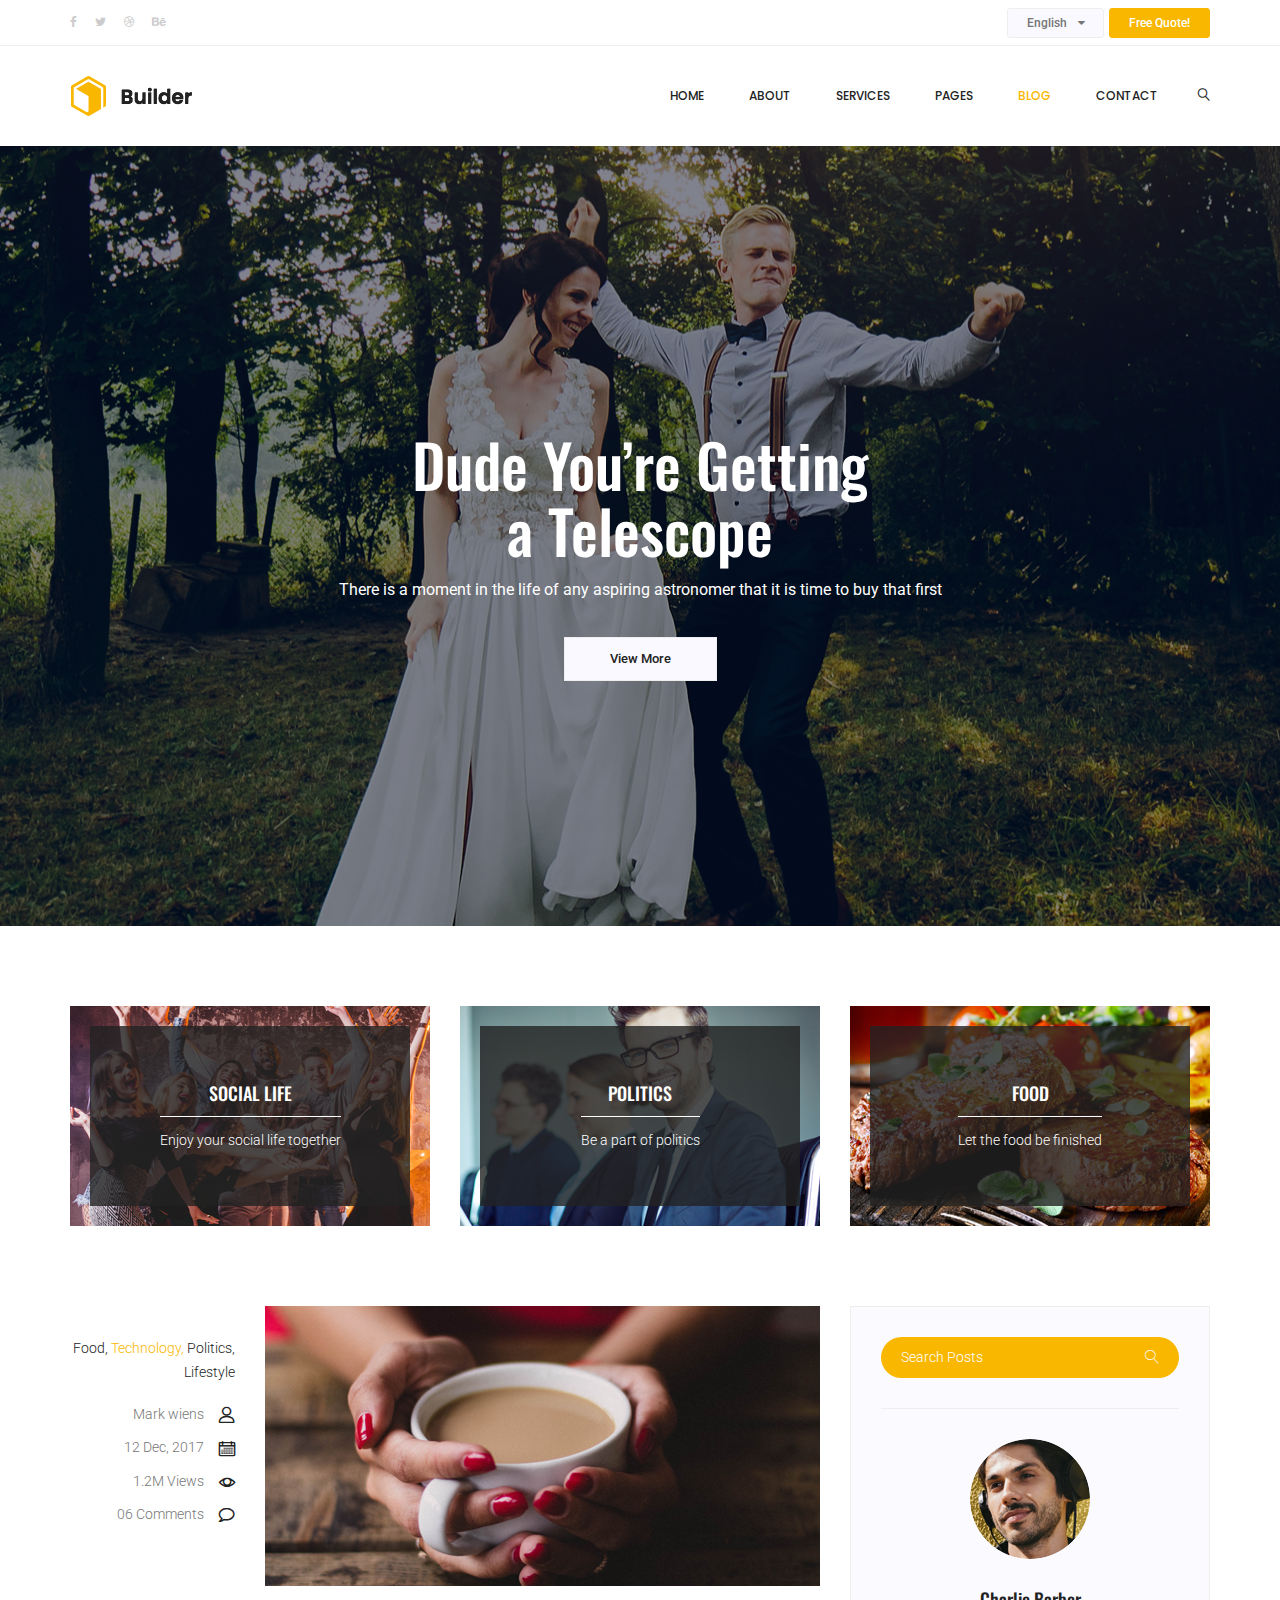
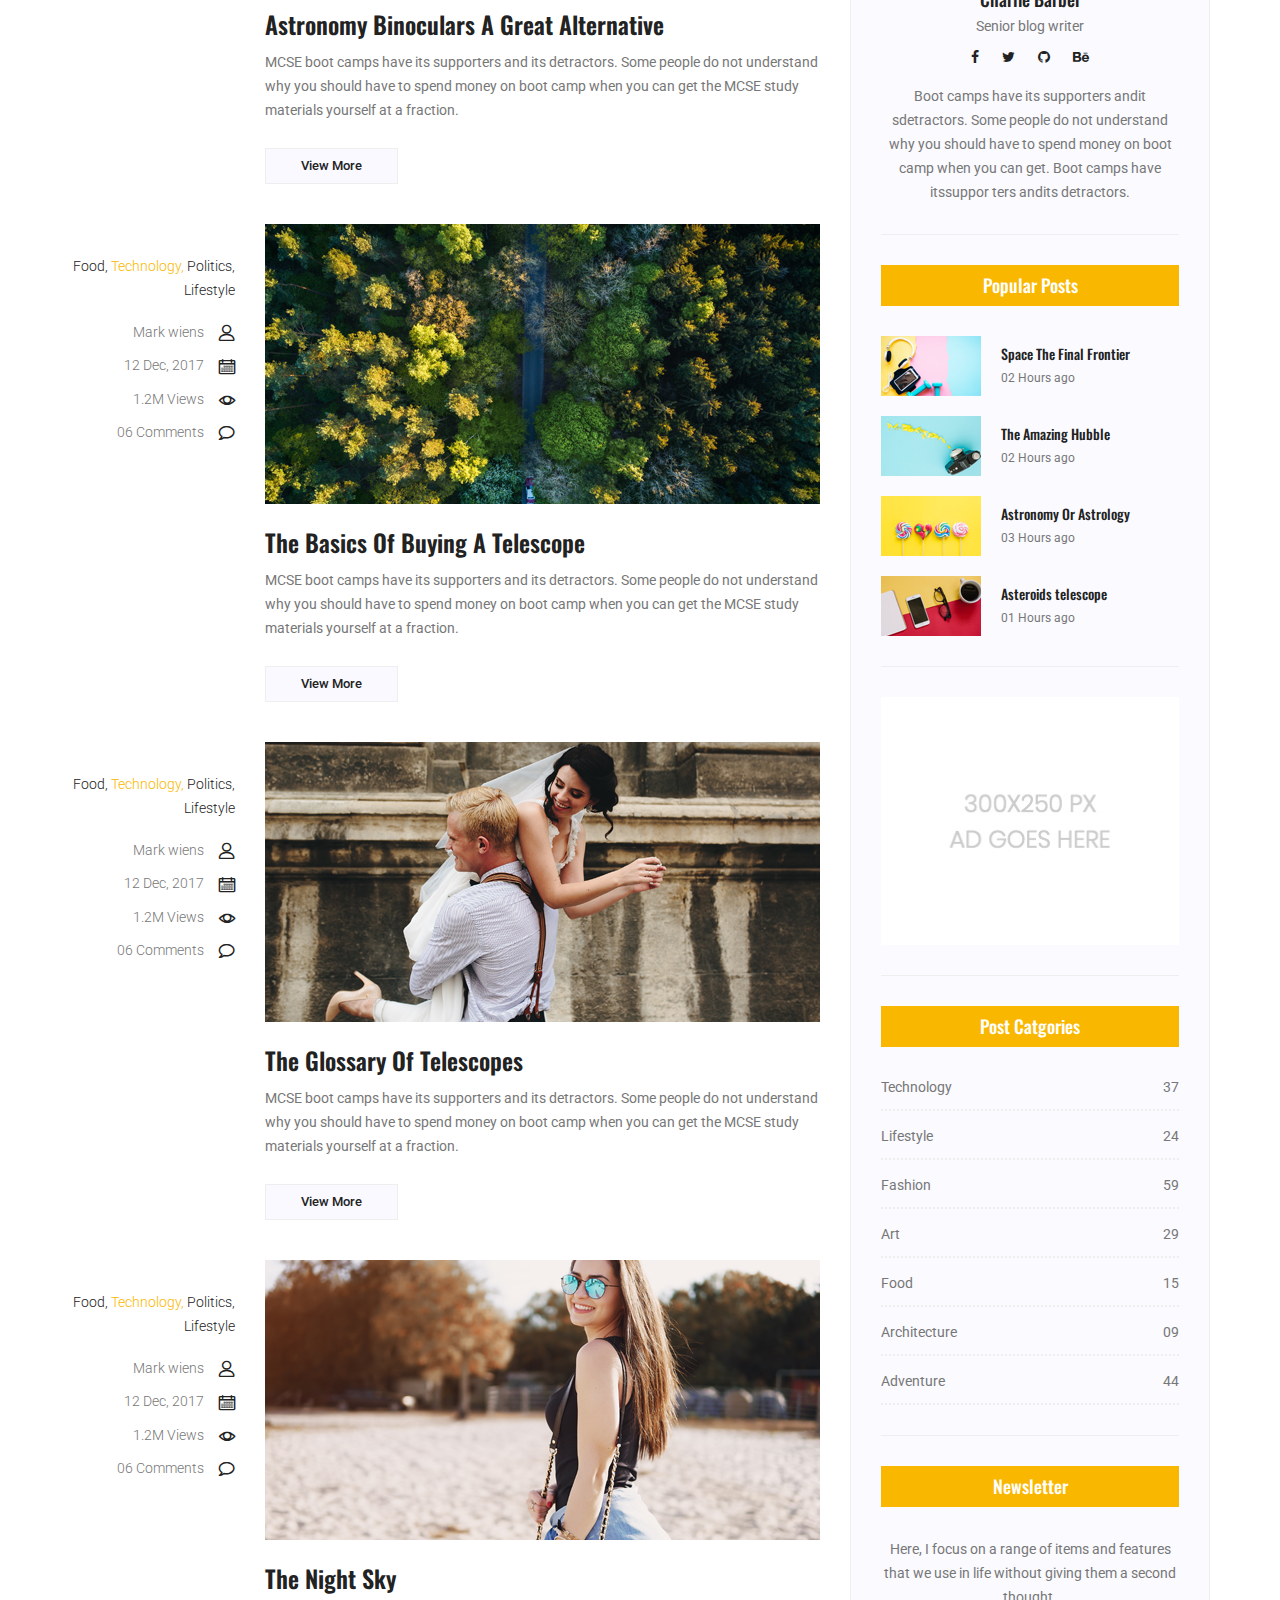
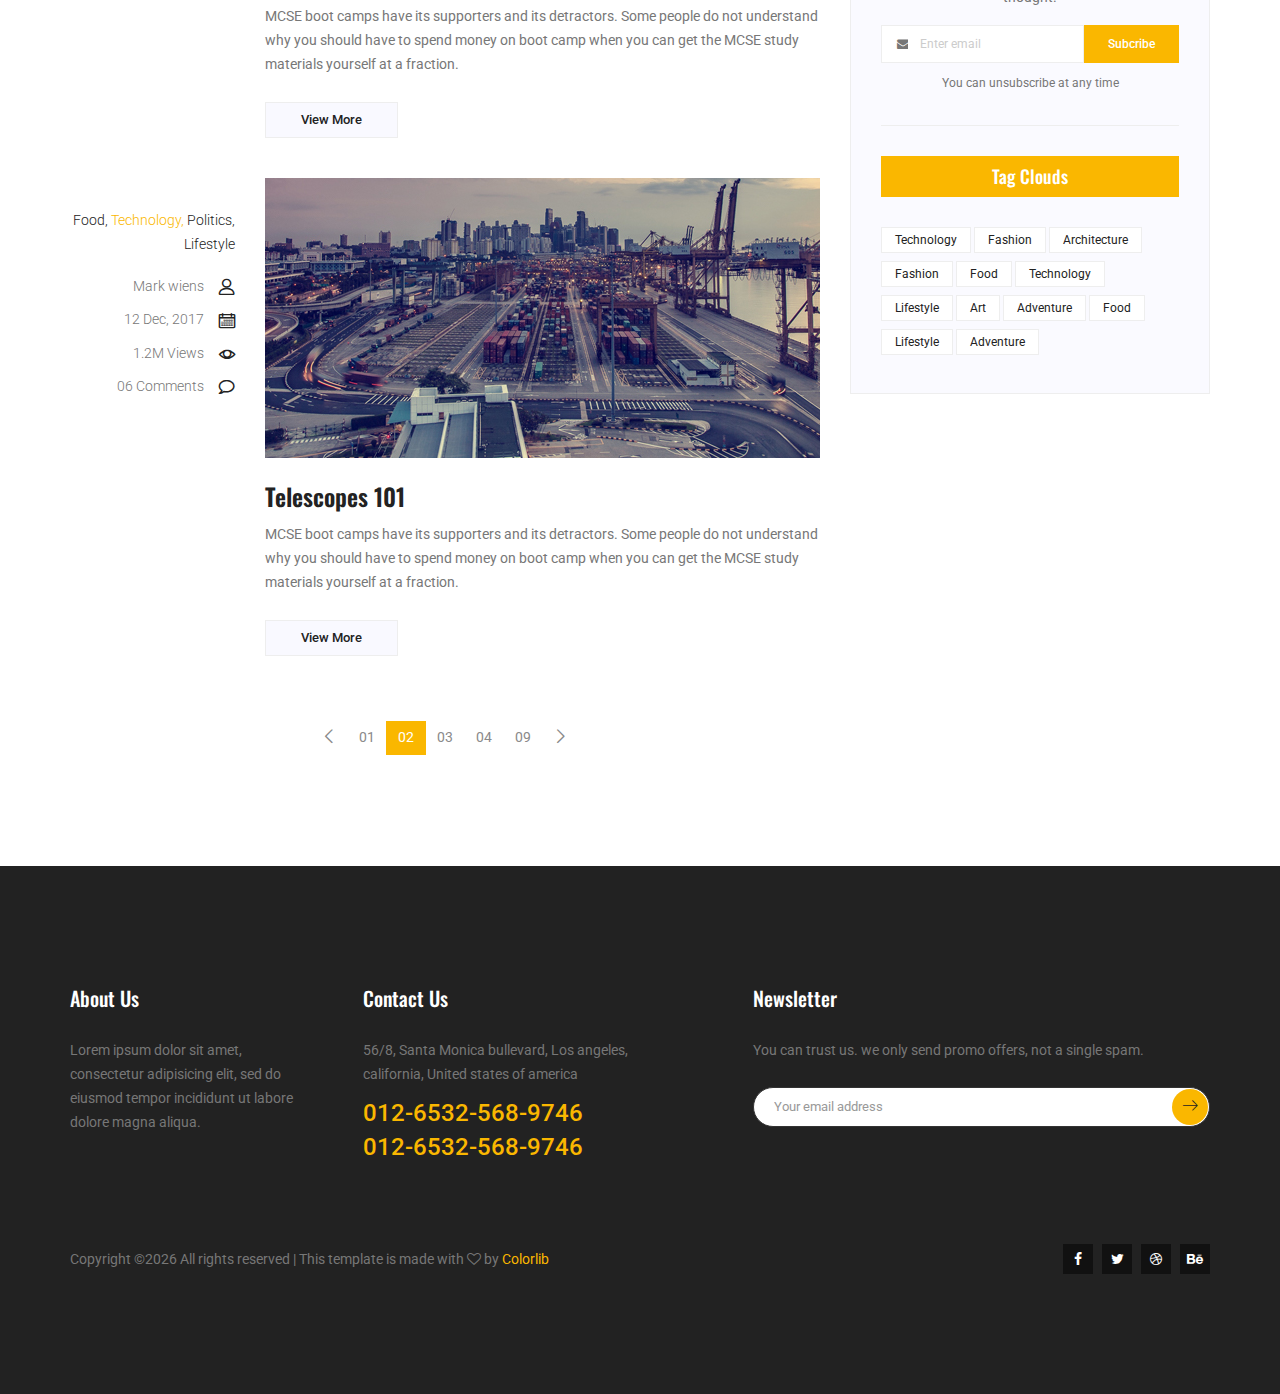
<file: blog.html>
<!doctype html>
<html lang="en">
    <head>
        <!-- Required meta tags -->
        <meta charset="utf-8">
        <meta name="viewport" content="width=device-width, initial-scale=1, shrink-to-fit=no">
        <link rel="icon" href="img/favicon.png" type="image/png">
        <title>Builder Construction Multi</title>
        <!-- Bootstrap CSS -->
        <link rel="stylesheet" href="css/bootstrap.css">
        <link rel="stylesheet" href="vendors/linericon/style.css">
        <link rel="stylesheet" href="css/font-awesome.min.css">
        <link rel="stylesheet" href="vendors/owl-carousel/owl.carousel.min.css">
        <link rel="stylesheet" href="vendors/lightbox/simpleLightbox.css">
        <link rel="stylesheet" href="vendors/nice-select/css/nice-select.css">
        <link rel="stylesheet" href="vendors/animate-css/animate.css">
        <!-- main css -->
        <link rel="stylesheet" href="css/style.css">
        <link rel="stylesheet" href="css/responsive.css">
    </head>
    <body>
        
        <!--================Header Menu Area =================-->
        <header class="header_area">
           	<div class="top_menu row m0">
           		<div class="container">
					<div class="float-left">
						<ul class="list header_social">
							<li><a href="#"><i class="fa fa-facebook"></i></a></li>
							<li><a href="#"><i class="fa fa-twitter"></i></a></li>
							<li><a href="#"><i class="fa fa-dribbble"></i></a></li>
							<li><a href="#"><i class="fa fa-behance"></i></a></li>
						</ul>
					</div>
					<div class="float-right">
						<select class="lan_pack">
							<option value="1">English</option>
							<option value="1">Bangla</option>
							<option value="1">Indian</option>
							<option value="1">Aus</option>
						</select>
						<a class="dn_btn" href="#">Free Quote!</a>
					</div>
           		</div>	
           	</div>	
            <div class="main_menu">
            	<nav class="navbar navbar-expand-lg navbar-light">
					<div class="container">
						<!-- Brand and toggle get grouped for better mobile display -->
						<a class="navbar-brand logo_h" href="index.html"><img src="img/logo.png" alt=""></a>
						<button class="navbar-toggler" type="button" data-toggle="collapse" data-target="#navbarSupportedContent" aria-controls="navbarSupportedContent" aria-expanded="false" aria-label="Toggle navigation">
							<span class="icon-bar"></span>
							<span class="icon-bar"></span>
							<span class="icon-bar"></span>
						</button>
						<!-- Collect the nav links, forms, and other content for toggling -->
						<div class="collapse navbar-collapse offset" id="navbarSupportedContent">
							<ul class="nav navbar-nav menu_nav ml-auto">
								<li class="nav-item"><a class="nav-link" href="index.html">Home</a></li> 
								<li class="nav-item"><a class="nav-link" href="about-us.html">About</a></li> 
								<li class="nav-item"><a class="nav-link" href="service.html">Services</a>
								<li class="nav-item submenu dropdown">
									<a href="#" class="nav-link dropdown-toggle" data-toggle="dropdown" role="button" aria-haspopup="true" aria-expanded="false">Pages</a>
									<ul class="dropdown-menu">
										<li class="nav-item"><a class="nav-link" href="projects.html">Projects</a>
										<li class="nav-item"><a class="nav-link" href="elements.html">Elements</a></li>
									</ul>
								</li> 
								<li class="nav-item submenu dropdown active">
									<a href="#" class="nav-link dropdown-toggle" data-toggle="dropdown" role="button" aria-haspopup="true" aria-expanded="false">Blog</a>
									<ul class="dropdown-menu">
										<li class="nav-item"><a class="nav-link" href="blog.html">Blog</a></li>
										<li class="nav-item"><a class="nav-link" href="single-blog.html">Blog Details</a></li>
									</ul>
								</li> 

								<li class="nav-item"><a class="nav-link" href="contact.html">Contact</a></li>
							</ul>
							<ul class="nav navbar-nav navbar-right">
								<li class="nav-item"><a href="#" class="search"><i class="lnr lnr-magnifier"></i></a></li>
							</ul>
						</div> 
					</div>
            	</nav>
            </div>
        </header>
        <!--================Header Menu Area =================-->
        
        <!--================Home Banner Area =================-->
        <section class="home_banner_area blog_banner">
            <div class="banner_inner d-flex align-items-center">
            	<div class="overlay bg-parallax" data-stellar-ratio="0.9" data-stellar-vertical-offset="0" data-background=""></div>
				<div class="container">
					<div class="blog_b_text text-center">
						<h2>Dude You’re Getting <br /> a Telescope</h2>
						<p>There is a moment in the life of any aspiring astronomer that it is time to buy that first</p>
						<a class="white_bg_btn" href="#">View More</a>
					</div>
				</div>
            </div>
        </section>
        <!--================End Home Banner Area =================-->
        
        <!--================Blog Categorie Area =================-->
        <section class="blog_categorie_area">
            <div class="container">
                <div class="row">
                    <div class="col-lg-4">
                        <div class="categories_post">
                            <img src="img/blog/cat-post/cat-post-3.jpg" alt="post">
                            <div class="categories_details">
                                <div class="categories_text">
                                    <a href="blog-details.html"><h5>Social Life</h5></a>
                                    <div class="border_line"></div>
                                    <p>Enjoy your social life together</p>
                                </div>
                            </div>
                        </div>
                    </div>
                    <div class="col-lg-4">
                        <div class="categories_post">
                            <img src="img/blog/cat-post/cat-post-2.jpg" alt="post">
                            <div class="categories_details">
                                <div class="categories_text">
                                    <a href="blog-details.html"><h5>Politics</h5></a>
                                    <div class="border_line"></div>
                                    <p>Be a part of politics</p>
                                </div>
                            </div>
                        </div>
                    </div>
                    <div class="col-lg-4">
                        <div class="categories_post">
                            <img src="img/blog/cat-post/cat-post-1.jpg" alt="post">
                            <div class="categories_details">
                                <div class="categories_text">
                                    <a href="blog-details.html"><h5>Food</h5></a>
                                    <div class="border_line"></div>
                                    <p>Let the food be finished</p>
                                </div>
                            </div>
                        </div>
                    </div>
                </div>
            </div>
        </section>
        <!--================Blog Categorie Area =================-->
        
        <!--================Blog Area =================-->
        <section class="blog_area">
            <div class="container">
                <div class="row">
                    <div class="col-lg-8">
                        <div class="blog_left_sidebar">
                            <article class="row blog_item">
                               <div class="col-md-3">
                                   <div class="blog_info text-right">
                                        <div class="post_tag">
                                            <a href="#">Food,</a>
                                            <a class="active" href="#">Technology,</a>
                                            <a href="#">Politics,</a>
                                            <a href="#">Lifestyle</a>
                                        </div>
                                        <ul class="blog_meta list">
                                            <li><a href="#">Mark wiens<i class="lnr lnr-user"></i></a></li>
                                            <li><a href="#">12 Dec, 2017<i class="lnr lnr-calendar-full"></i></a></li>
                                            <li><a href="#">1.2M Views<i class="lnr lnr-eye"></i></a></li>
                                            <li><a href="#">06 Comments<i class="lnr lnr-bubble"></i></a></li>
                                        </ul>
                                    </div>
                               </div>
                                <div class="col-md-9">
                                    <div class="blog_post">
                                        <img src="img/blog/main-blog/m-blog-1.jpg" alt="">
                                        <div class="blog_details">
                                            <a href="single-blog.html"><h2>Astronomy Binoculars A Great Alternative</h2></a>
                                            <p>MCSE boot camps have its supporters and its detractors. Some people do not understand why you should have to spend money on boot camp when you can get the MCSE study materials yourself at a fraction.</p>
                                            <a href="single-blog.html" class="white_bg_btn">View More</a>
                                        </div>
                                    </div>
                                </div>
                            </article>
                            <article class="row blog_item">
                               <div class="col-md-3">
                                   <div class="blog_info text-right">
                                        <div class="post_tag">
                                            <a href="#">Food,</a>
                                            <a class="active" href="#">Technology,</a>
                                            <a href="#">Politics,</a>
                                            <a href="#">Lifestyle</a>
                                        </div>
                                        <ul class="blog_meta list">
                                            <li><a href="#">Mark wiens<i class="lnr lnr-user"></i></a></li>
                                            <li><a href="#">12 Dec, 2017<i class="lnr lnr-calendar-full"></i></a></li>
                                            <li><a href="#">1.2M Views<i class="lnr lnr-eye"></i></a></li>
                                            <li><a href="#">06 Comments<i class="lnr lnr-bubble"></i></a></li>
                                        </ul>
                                    </div>
                               </div>
                                <div class="col-md-9">
                                    <div class="blog_post">
                                        <img src="img/blog/main-blog/m-blog-2.jpg" alt="">
                                        <div class="blog_details">
                                            <a href="single-blog.html"><h2>The Basics Of Buying A Telescope</h2></a>
                                            <p>MCSE boot camps have its supporters and its detractors. Some people do not understand why you should have to spend money on boot camp when you can get the MCSE study materials yourself at a fraction.</p>
                                            <a href="single-blog.html" class="white_bg_btn">View More</a>
                                        </div>
                                    </div>
                                </div>
                            </article>
                            <article class="row blog_item">
                               <div class="col-md-3">
                                   <div class="blog_info text-right">
                                        <div class="post_tag">
                                            <a href="#">Food,</a>
                                            <a class="active" href="#">Technology,</a>
                                            <a href="#">Politics,</a>
                                            <a href="#">Lifestyle</a>
                                        </div>
                                        <ul class="blog_meta list">
                                            <li><a href="#">Mark wiens<i class="lnr lnr-user"></i></a></li>
                                            <li><a href="#">12 Dec, 2017<i class="lnr lnr-calendar-full"></i></a></li>
                                            <li><a href="#">1.2M Views<i class="lnr lnr-eye"></i></a></li>
                                            <li><a href="#">06 Comments<i class="lnr lnr-bubble"></i></a></li>
                                        </ul>
                                    </div>
                               </div>
                                <div class="col-md-9">
                                    <div class="blog_post">
                                        <img src="img/blog/main-blog/m-blog-3.jpg" alt="">
                                        <div class="blog_details">
                                            <a href="single-blog.html"><h2>The Glossary Of Telescopes</h2></a>
                                            <p>MCSE boot camps have its supporters and its detractors. Some people do not understand why you should have to spend money on boot camp when you can get the MCSE study materials yourself at a fraction.</p>
                                            <a href="single-blog.html" class="white_bg_btn">View More</a>
                                        </div>
                                    </div>
                                </div>
                            </article>
                            <article class="row blog_item">
                               <div class="col-md-3">
                                   <div class="blog_info text-right">
                                        <div class="post_tag">
                                            <a href="#">Food,</a>
                                            <a class="active" href="#">Technology,</a>
                                            <a href="#">Politics,</a>
                                            <a href="#">Lifestyle</a>
                                        </div>
                                        <ul class="blog_meta list">
                                            <li><a href="#">Mark wiens<i class="lnr lnr-user"></i></a></li>
                                            <li><a href="#">12 Dec, 2017<i class="lnr lnr-calendar-full"></i></a></li>
                                            <li><a href="#">1.2M Views<i class="lnr lnr-eye"></i></a></li>
                                            <li><a href="#">06 Comments<i class="lnr lnr-bubble"></i></a></li>
                                        </ul>
                                    </div>
                               </div>
                                <div class="col-md-9">
                                    <div class="blog_post">
                                        <img src="img/blog/main-blog/m-blog-4.jpg" alt="">
                                        <div class="blog_details">
                                            <a href="single-blog.html"><h2>The Night Sky</h2></a>
                                            <p>MCSE boot camps have its supporters and its detractors. Some people do not understand why you should have to spend money on boot camp when you can get the MCSE study materials yourself at a fraction.</p>
                                            <a href="single-blog.html" class="white_bg_btn">View More</a>
                                        </div>
                                    </div>
                                </div>
                            </article>
                            <article class="row blog_item">
                               <div class="col-md-3">
                                   <div class="blog_info text-right">
                                        <div class="post_tag">
                                            <a href="#">Food,</a>
                                            <a class="active" href="#">Technology,</a>
                                            <a href="#">Politics,</a>
                                            <a href="#">Lifestyle</a>
                                        </div>
                                        <ul class="blog_meta list">
                                            <li><a href="#">Mark wiens<i class="lnr lnr-user"></i></a></li>
                                            <li><a href="#">12 Dec, 2017<i class="lnr lnr-calendar-full"></i></a></li>
                                            <li><a href="#">1.2M Views<i class="lnr lnr-eye"></i></a></li>
                                            <li><a href="#">06 Comments<i class="lnr lnr-bubble"></i></a></li>
                                        </ul>
                                    </div>
                               </div>
                                <div class="col-md-9">
                                    <div class="blog_post">
                                        <img src="img/blog/main-blog/m-blog-5.jpg" alt="">
                                        <div class="blog_details">
                                            <a href="single-blog.html"><h2>Telescopes 101</h2></a>
                                            <p>MCSE boot camps have its supporters and its detractors. Some people do not understand why you should have to spend money on boot camp when you can get the MCSE study materials yourself at a fraction.</p>
                                            <a href="single-blog.html" class="white_bg_btn">View More</a>
                                        </div>
                                    </div>
                                </div>
                            </article>
                            <nav class="blog-pagination justify-content-center d-flex">
		                        <ul class="pagination">
		                            <li class="page-item">
		                                <a href="#" class="page-link" aria-label="Previous">
		                                    <span aria-hidden="true">
		                                        <span class="lnr lnr-chevron-left"></span>
		                                    </span>
		                                </a>
		                            </li>
		                            <li class="page-item"><a href="#" class="page-link">01</a></li>
		                            <li class="page-item active"><a href="#" class="page-link">02</a></li>
		                            <li class="page-item"><a href="#" class="page-link">03</a></li>
		                            <li class="page-item"><a href="#" class="page-link">04</a></li>
		                            <li class="page-item"><a href="#" class="page-link">09</a></li>
		                            <li class="page-item">
		                                <a href="#" class="page-link" aria-label="Next">
		                                    <span aria-hidden="true">
		                                        <span class="lnr lnr-chevron-right"></span>
		                                    </span>
		                                </a>
		                            </li>
		                        </ul>
		                    </nav>
                        </div>
                    </div>
                    <div class="col-lg-4">
                        <div class="blog_right_sidebar">
                            <aside class="single_sidebar_widget search_widget">
                                <div class="input-group">
                                    <input type="text" class="form-control" placeholder="Search Posts">
                                    <span class="input-group-btn">
                                        <button class="btn btn-default" type="button"><i class="lnr lnr-magnifier"></i></button>
                                    </span>
                                </div><!-- /input-group -->
                                <div class="br"></div>
                            </aside>
                            <aside class="single_sidebar_widget author_widget">
                                <img class="author_img rounded-circle" src="img/blog/author.png" alt="">
                                <h4>Charlie Barber</h4>
                                <p>Senior blog writer</p>
                                <div class="social_icon">
                                    <a href="#"><i class="fa fa-facebook"></i></a>
                                    <a href="#"><i class="fa fa-twitter"></i></a>
                                    <a href="#"><i class="fa fa-github"></i></a>
                                    <a href="#"><i class="fa fa-behance"></i></a>
                                </div>
                                <p>Boot camps have its supporters andit sdetractors. Some people do not understand why you should have to spend money on boot camp when you can get. Boot camps have itssuppor ters andits detractors.</p>
                                <div class="br"></div>
                            </aside>
                            <aside class="single_sidebar_widget popular_post_widget">
                                <h3 class="widget_title">Popular Posts</h3>
                                <div class="media post_item">
                                    <img src="img/blog/popular-post/post1.jpg" alt="post">
                                    <div class="media-body">
                                        <a href="blog-details.html"><h3>Space The Final Frontier</h3></a>
                                        <p>02 Hours ago</p>
                                    </div>
                                </div>
                                <div class="media post_item">
                                    <img src="img/blog/popular-post/post2.jpg" alt="post">
                                    <div class="media-body">
                                        <a href="blog-details.html"><h3>The Amazing Hubble</h3></a>
                                        <p>02 Hours ago</p>
                                    </div>
                                </div>
                                <div class="media post_item">
                                    <img src="img/blog/popular-post/post3.jpg" alt="post">
                                    <div class="media-body">
                                        <a href="blog-details.html"><h3>Astronomy Or Astrology</h3></a>
                                        <p>03 Hours ago</p>
                                    </div>
                                </div>
                                <div class="media post_item">
                                    <img src="img/blog/popular-post/post4.jpg" alt="post">
                                    <div class="media-body">
                                        <a href="blog-details.html"><h3>Asteroids telescope</h3></a>
                                        <p>01 Hours ago</p>
                                    </div>
                                </div>
                                <div class="br"></div>
                            </aside>
                            <aside class="single_sidebar_widget ads_widget">
                                <a href="#"><img class="img-fluid" src="img/blog/add.jpg" alt=""></a>
                                <div class="br"></div>
                            </aside>
                            <aside class="single_sidebar_widget post_category_widget">
                                <h4 class="widget_title">Post Catgories</h4>
                                <ul class="list cat-list">
                                    <li>
                                        <a href="#" class="d-flex justify-content-between">
                                            <p>Technology</p>
                                            <p>37</p>
                                        </a>
                                    </li>
                                    <li>
                                        <a href="#" class="d-flex justify-content-between">
                                            <p>Lifestyle</p>
                                            <p>24</p>
                                        </a>
                                    </li>
                                    <li>
                                        <a href="#" class="d-flex justify-content-between">
                                            <p>Fashion</p>
                                            <p>59</p>
                                        </a>
                                    </li>
                                    <li>
                                        <a href="#" class="d-flex justify-content-between">
                                            <p>Art</p>
                                            <p>29</p>
                                        </a>
                                    </li>
                                    <li>
                                        <a href="#" class="d-flex justify-content-between">
                                            <p>Food</p>
                                            <p>15</p>
                                        </a>
                                    </li>
                                    <li>
                                        <a href="#" class="d-flex justify-content-between">
                                            <p>Architecture</p>
                                            <p>09</p>
                                        </a>
                                    </li>
                                    <li>
                                        <a href="#" class="d-flex justify-content-between">
                                            <p>Adventure</p>
                                            <p>44</p>
                                        </a>
                                    </li>															
                                </ul>
                                <div class="br"></div>
                            </aside>
                            <aside class="single-sidebar-widget newsletter_widget">
                                <h4 class="widget_title">Newsletter</h4>
                                <p>
                                Here, I focus on a range of items and features that we use in life without
                                giving them a second thought.
                                </p>
                                <div class="form-group d-flex flex-row">
                                    <div class="input-group">
                                        <div class="input-group-prepend">
                                            <div class="input-group-text"><i class="fa fa-envelope" aria-hidden="true"></i></div>
                                        </div>
                                        <input type="text" class="form-control" id="inlineFormInputGroup" placeholder="Enter email" onfocus="this.placeholder = ''" onblur="this.placeholder = 'Enter email'">
                                    </div>
                                    <a href="#" class="bbtns">Subcribe</a>
                                </div>	
                                <p class="text-bottom">You can unsubscribe at any time</p>	
                                <div class="br"></div>							
                            </aside>
                            <aside class="single-sidebar-widget tag_cloud_widget">
                                <h4 class="widget_title">Tag Clouds</h4>
                                <ul class="list">
                                    <li><a href="#">Technology</a></li>
                                    <li><a href="#">Fashion</a></li>
                                    <li><a href="#">Architecture</a></li>
                                    <li><a href="#">Fashion</a></li>
                                    <li><a href="#">Food</a></li>
                                    <li><a href="#">Technology</a></li>
                                    <li><a href="#">Lifestyle</a></li>
                                    <li><a href="#">Art</a></li>
                                    <li><a href="#">Adventure</a></li>
                                    <li><a href="#">Food</a></li>
                                    <li><a href="#">Lifestyle</a></li>
                                    <li><a href="#">Adventure</a></li>
                                </ul>
                            </aside>
                        </div>
                    </div>
                </div>
            </div>
        </section>
        <!--================Blog Area =================-->
        
        <!--================ start footer Area  =================-->	
        <footer class="footer-area p_120">
            <div class="container">
                <div class="row">
                    <div class="col-lg-3  col-md-6 col-sm-6">
                        <div class="single-footer-widget ab_wd">
                            <h6 class="footer_title">About Us</h6>
                            <p>Lorem ipsum dolor sit amet, consectetur adipisicing elit, sed do eiusmod tempor incididunt ut labore dolore magna aliqua.</p>
                        </div>
                    </div>
                    <div class="col-lg-3 col-md-6 col-sm-6">
                        <div class="single-footer-widget contact_wd">
                            <h6 class="footer_title">Contact Us</h6>
                            <p>56/8, Santa Monica bullevard, Los angeles, california, United states of america</p>	
                            <a href="tel:01265325689746">012-6532-568-9746</a>			
                            <a href="tel:01265325689746">012-6532-568-9746</a>			
                        </div>
                    </div>							
                    <div class="col-lg-5 col-md-6 col-sm-6 offset-lg-1">
                        <div class="single-footer-widget">
                            <h6 class="footer_title">Newsletter</h6>
                            <p>You can trust us. we only send promo offers, not a single spam.</p>		
                            <div id="mc_embed_signup">
                                <form target="_blank" action="https://spondonit.us12.list-manage.com/subscribe/post?u=1462626880ade1ac87bd9c93a&amp;id=92a4423d01" method="get" class="subscribe_form relative">
                                    <div class="input-group d-flex flex-row">
                                        <input name="EMAIL" placeholder="Your email address" onfocus="this.placeholder = ''" onblur="this.placeholder = 'Email Address '" required="" type="email">
                                        <button class="btn sub-btn"><span class="lnr lnr-arrow-right"></span></button>		
                                    </div>									
                                    <div class="mt-10 info"></div>
                                </form>
                            </div>
                        </div>
                    </div>
                </div>
                <div class="row footer-bottom d-flex justify-content-between align-items-center">
                    <p class="col-lg-8 col-md-8 footer-text m-0"><!-- Link back to Colorlib can't be removed. Template is licensed under CC BY 3.0. -->
Copyright &copy;<script>document.write(new Date().getFullYear());</script> All rights reserved | This template is made with <i class="fa fa-heart-o" aria-hidden="true"></i> by <a href="https://colorlib.com" target="_blank">Colorlib</a>
<!-- Link back to Colorlib can't be removed. Template is licensed under CC BY 3.0. --></p>
                    <div class="col-lg-4 col-md-4 footer-social">
                        <a href="#"><i class="fa fa-facebook"></i></a>
                        <a href="#"><i class="fa fa-twitter"></i></a>
                        <a href="#"><i class="fa fa-dribbble"></i></a>
                        <a href="#"><i class="fa fa-behance"></i></a>
                    </div>
                </div>
            </div>
        </footer>
		<!--================ End footer Area  =================-->
        
        
        
        
        <!-- Optional JavaScript -->
        <!-- jQuery first, then Popper.js, then Bootstrap JS -->
        <script src="js/jquery-3.2.1.min.js"></script>
        <script src="js/popper.js"></script>
        <script src="js/bootstrap.min.js"></script>
        <script src="js/stellar.js"></script>
        <script src="vendors/lightbox/simpleLightbox.min.js"></script>
        <script src="vendors/nice-select/js/jquery.nice-select.min.js"></script>
        <script src="vendors/isotope/imagesloaded.pkgd.min.js"></script>
        <script src="vendors/isotope/isotope-min.js"></script>
        <script src="vendors/owl-carousel/owl.carousel.min.js"></script>
        <script src="vendors/jquery-ui/jquery-ui.js"></script>
        <script src="js/jquery.ajaxchimp.min.js"></script>
        <script src="js/mail-script.js"></script>
        <script src="vendors/counter-up/jquery.waypoints.min.js"></script>
        <script src="vendors/counter-up/jquery.counterup.js"></script>
        <script src="js/theme.js"></script>
    </body>
</html>
</file>
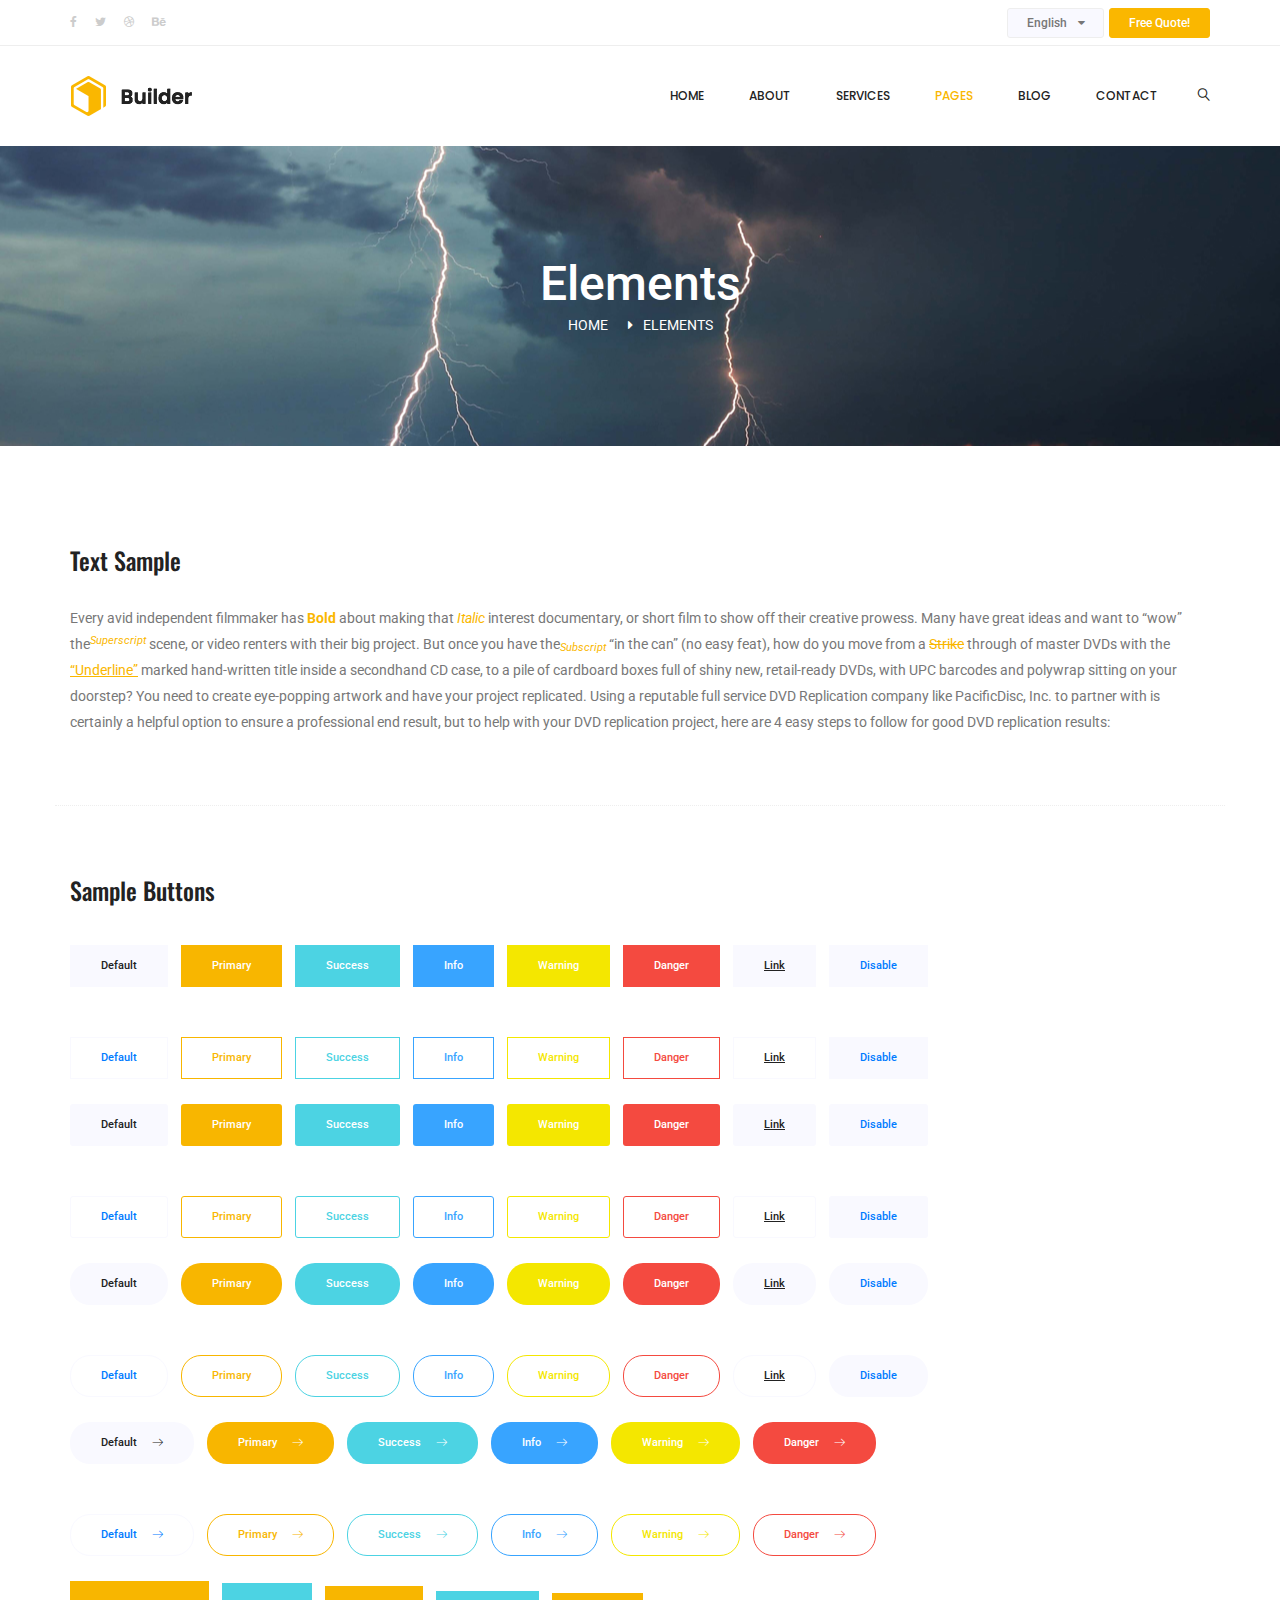
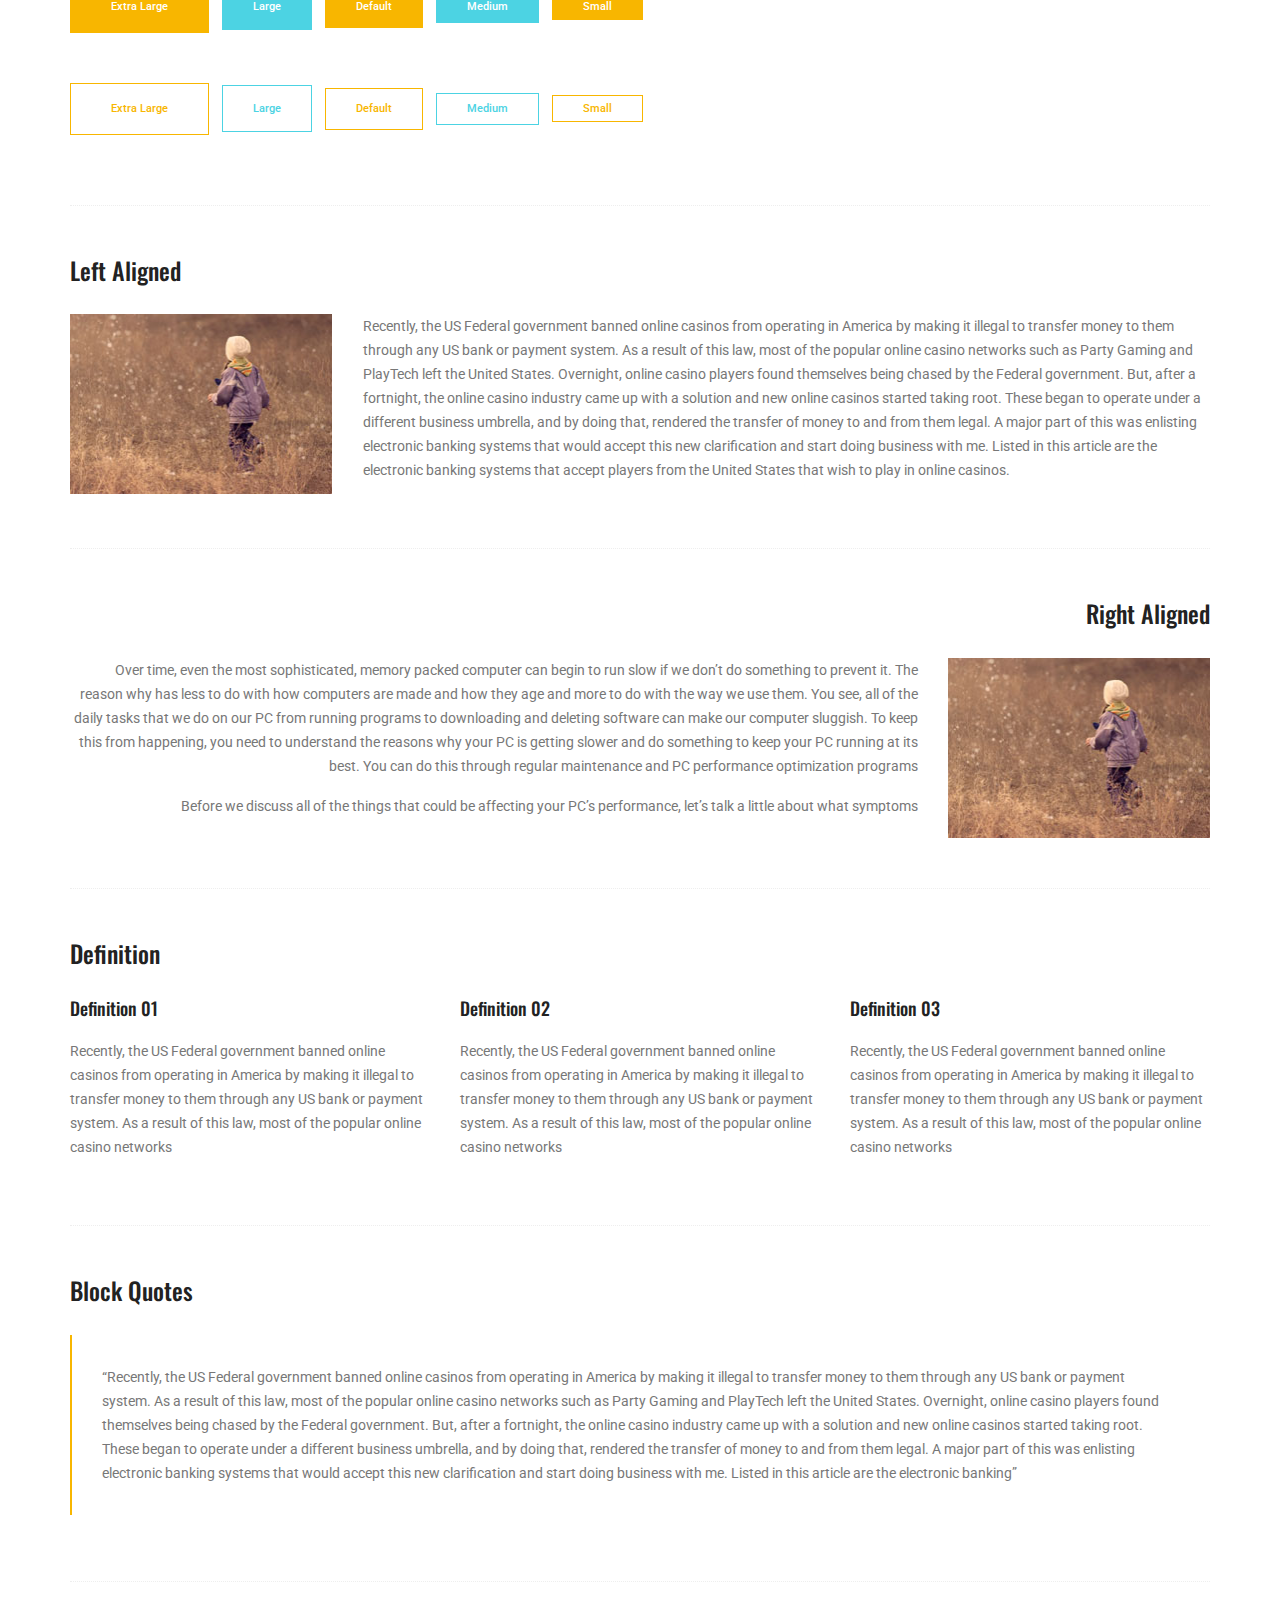
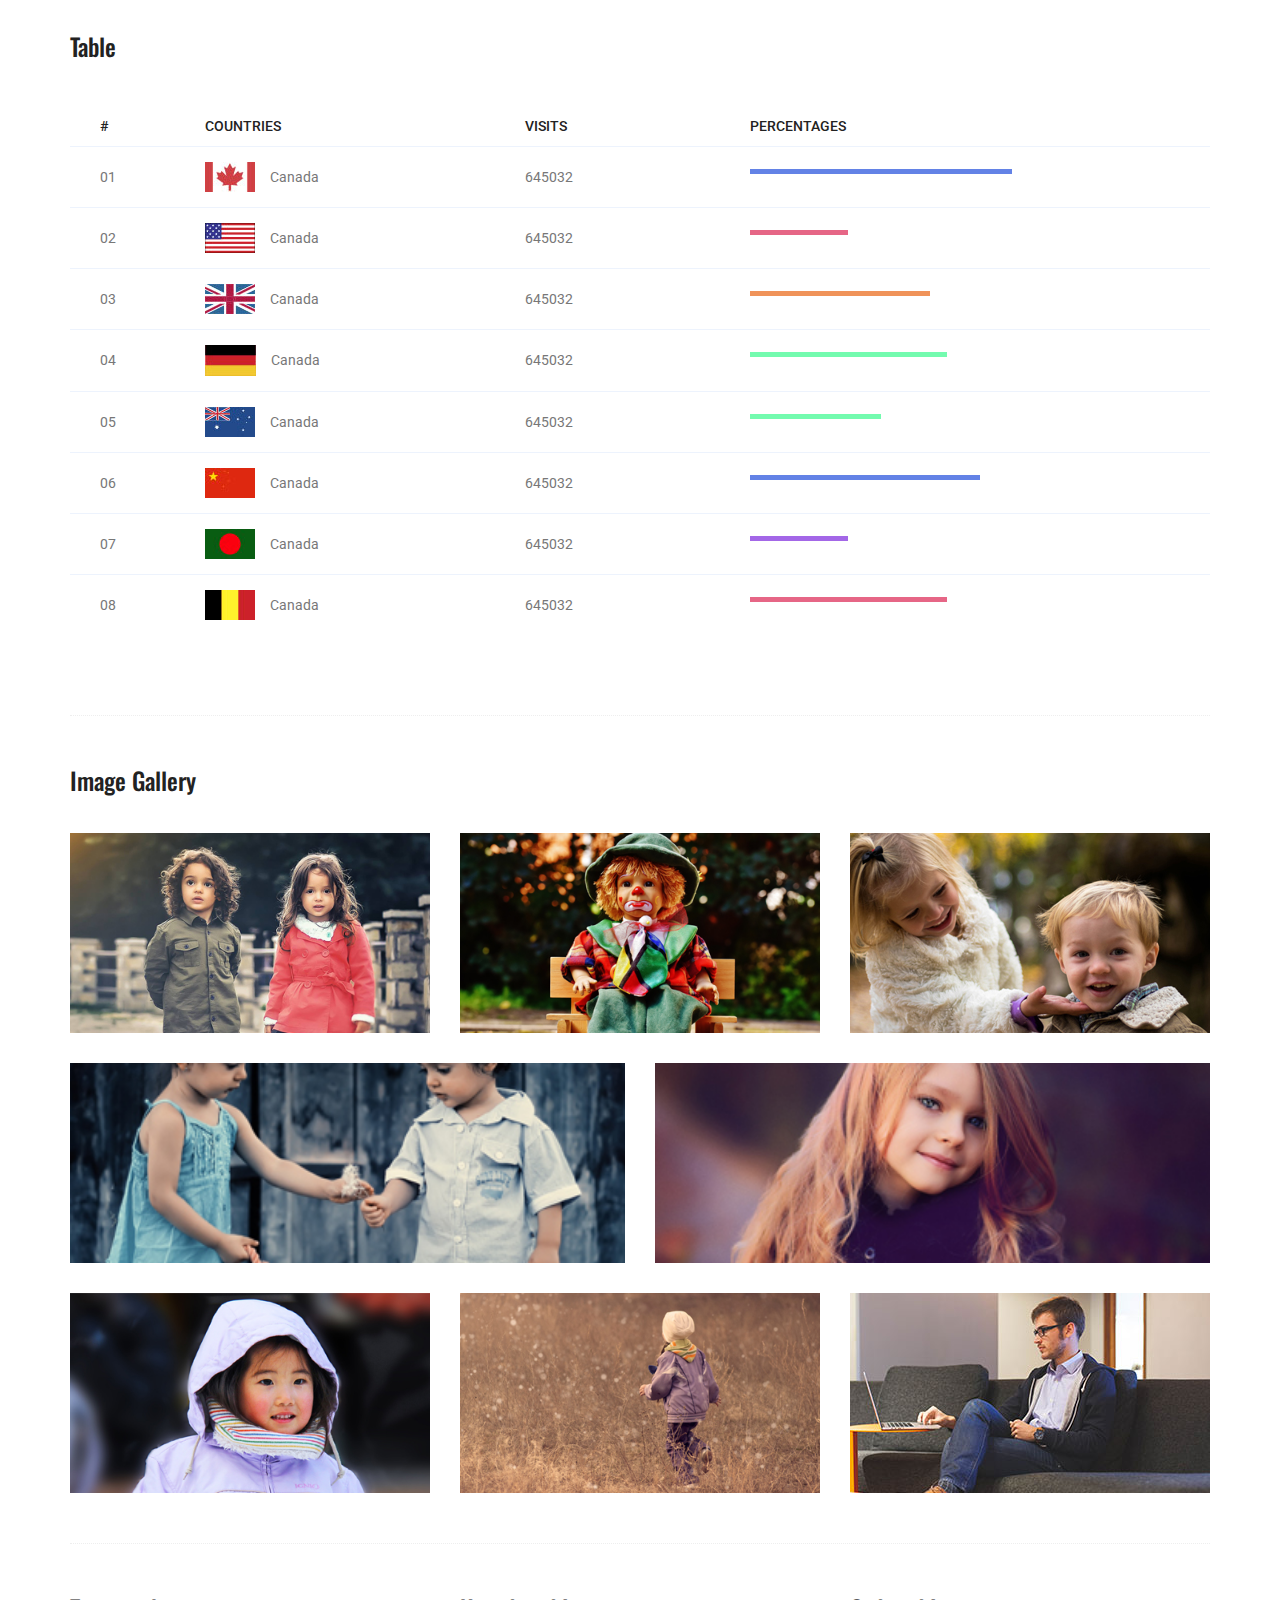
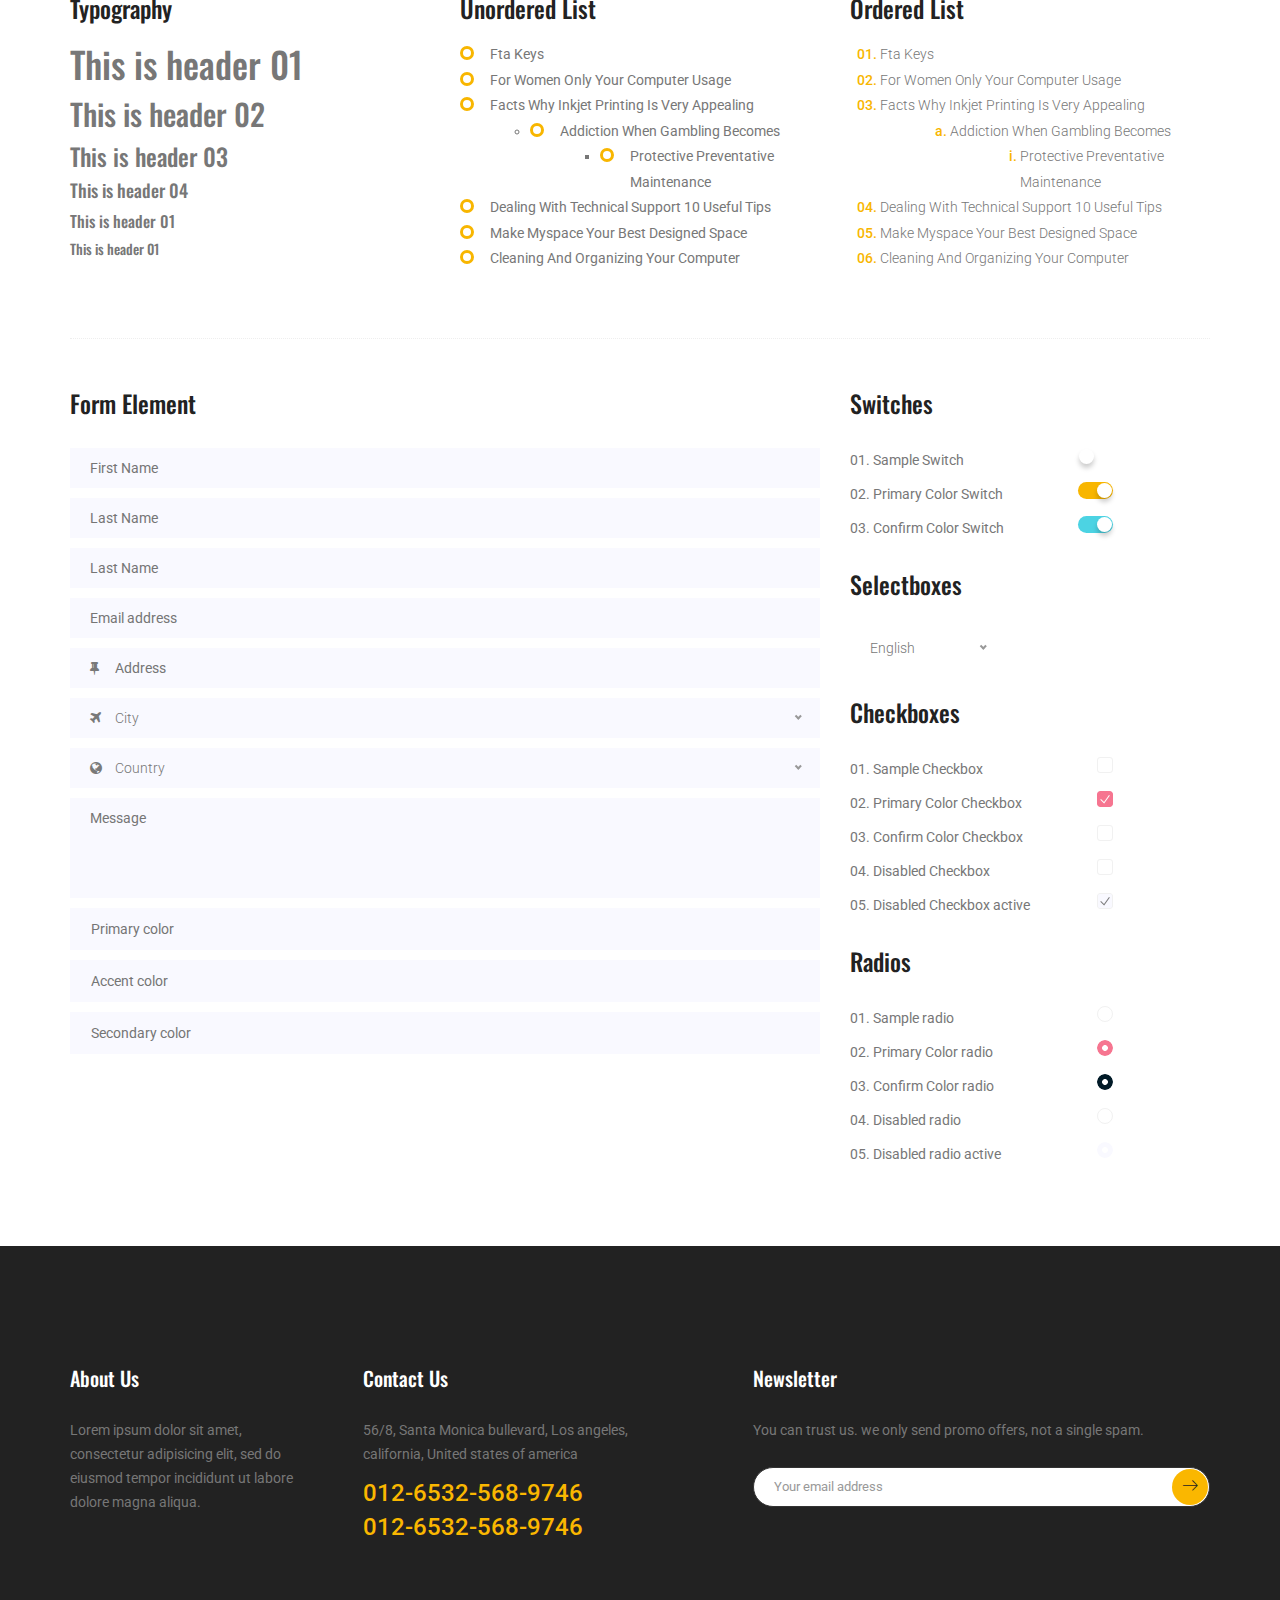
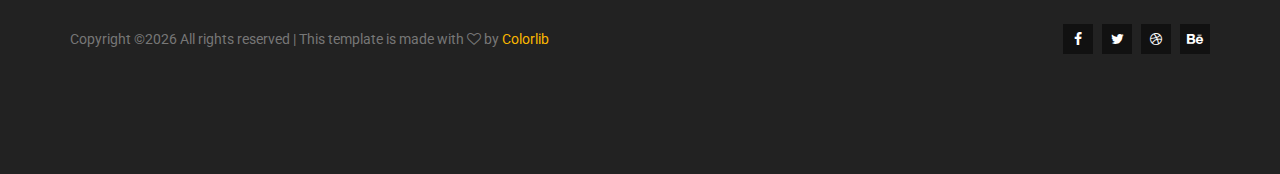
<file: elements.html>
<!doctype html>
<html lang="en">
    <head>
        <!-- Required meta tags -->
        <meta charset="utf-8">
        <meta name="viewport" content="width=device-width, initial-scale=1, shrink-to-fit=no">
        <link rel="icon" href="img/favicon.png" type="image/png">
        <title>Real State Multi</title>
        <!-- Bootstrap CSS -->
        <link rel="stylesheet" href="css/bootstrap.css">
        <link rel="stylesheet" href="vendors/linericon/style.css">
        <link rel="stylesheet" href="css/font-awesome.min.css">
        <link rel="stylesheet" href="vendors/owl-carousel/owl.carousel.min.css">
        <link rel="stylesheet" href="vendors/lightbox/simpleLightbox.css">
        <link rel="stylesheet" href="vendors/nice-select/css/nice-select.css">
        <link rel="stylesheet" href="vendors/animate-css/animate.css">
        <!-- main css -->
        <link rel="stylesheet" href="css/style.css">
        <link rel="stylesheet" href="css/responsive.css">
    </head>
    <body>
        
        <!--================Header Menu Area =================-->
        <header class="header_area">
           	<div class="top_menu row m0">
           		<div class="container">
					<div class="float-left">
						<ul class="list header_social">
							<li><a href="#"><i class="fa fa-facebook"></i></a></li>
							<li><a href="#"><i class="fa fa-twitter"></i></a></li>
							<li><a href="#"><i class="fa fa-dribbble"></i></a></li>
							<li><a href="#"><i class="fa fa-behance"></i></a></li>
						</ul>
					</div>
					<div class="float-right">
						<select class="lan_pack">
							<option value="1">English</option>
							<option value="1">Bangla</option>
							<option value="1">Indian</option>
							<option value="1">Aus</option>
						</select>
						<a class="dn_btn" href="#">Free Quote!</a>
					</div>
           		</div>	
           	</div>	
            <div class="main_menu">
            	<nav class="navbar navbar-expand-lg navbar-light">
					<div class="container">
						<!-- Brand and toggle get grouped for better mobile display -->
						<a class="navbar-brand logo_h" href="index.html"><img src="img/logo.png" alt=""></a>
						<button class="navbar-toggler" type="button" data-toggle="collapse" data-target="#navbarSupportedContent" aria-controls="navbarSupportedContent" aria-expanded="false" aria-label="Toggle navigation">
							<span class="icon-bar"></span>
							<span class="icon-bar"></span>
							<span class="icon-bar"></span>
						</button>
						<!-- Collect the nav links, forms, and other content for toggling -->
						<div class="collapse navbar-collapse offset" id="navbarSupportedContent">
							<ul class="nav navbar-nav menu_nav ml-auto">
								<li class="nav-item"><a class="nav-link" href="index.html">Home</a></li> 
								<li class="nav-item"><a class="nav-link" href="about-us.html">About</a></li> 
								<li class="nav-item"><a class="nav-link" href="service.html">Services</a>
								<li class="nav-item submenu dropdown active">
									<a href="#" class="nav-link dropdown-toggle" data-toggle="dropdown" role="button" aria-haspopup="true" aria-expanded="false">Pages</a>
									<ul class="dropdown-menu">
										<li class="nav-item"><a class="nav-link" href="projects.html">Projects</a>
										<li class="nav-item"><a class="nav-link" href="elements.html">Elements</a></li>
									</ul>
								</li> 
								<li class="nav-item submenu dropdown">
									<a href="#" class="nav-link dropdown-toggle" data-toggle="dropdown" role="button" aria-haspopup="true" aria-expanded="false">Blog</a>
									<ul class="dropdown-menu">
										<li class="nav-item"><a class="nav-link" href="blog.html">Blog</a></li>
										<li class="nav-item"><a class="nav-link" href="single-blog.html">Blog Details</a></li>
									</ul>
								</li> 

								<li class="nav-item"><a class="nav-link" href="contact.html">Contact</a></li>
							</ul>
							<ul class="nav navbar-nav navbar-right">
								<li class="nav-item"><a href="#" class="search"><i class="lnr lnr-magnifier"></i></a></li>
							</ul>
						</div> 
					</div>
            	</nav>
            </div>
        </header>
        <!--================Header Menu Area =================-->
        
        <!--================Home Banner Area =================-->
        <section class="banner_area">
            <div class="banner_inner d-flex align-items-center">
            	<div class="overlay bg-parallax" data-stellar-ratio="0.9" data-stellar-vertical-offset="0" data-background=""></div>
				<div class="container">
					<div class="banner_content text-center">
						<h2>Elements</h2>
						<div class="page_link">
							<a href="index.html">Home</a>
							<a href="elements.html">Elements</a>
						</div>
					</div>
				</div>
            </div>
        </section>
        <!--================End Home Banner Area =================-->
        
        
        <!-- Start Sample Area -->
			<section class="sample-text-area">
				<div class="container">
					<h3 class="text-heading title_color">Text Sample</h3>
					<p class="sample-text">
						Every avid independent filmmaker has <b>Bold</b> about making that <i>Italic</i> interest documentary, or short film to show off their creative prowess. Many have great ideas and want to “wow” the<sup>Superscript</sup> scene, or video renters with their big project.  But once you have the<sub>Subscript</sub> “in the can” (no easy feat), how do you move from a <del>Strike</del> through of master DVDs with the <u>“Underline”</u> marked hand-written title inside a secondhand CD case, to a pile of cardboard boxes full of shiny new, retail-ready DVDs, with UPC barcodes and polywrap sitting on your doorstep?  You need to create eye-popping artwork and have your project replicated. Using a reputable full service DVD Replication company like PacificDisc, Inc. to partner with is certainly a helpful option to ensure a professional end result, but to help with your DVD replication project, here are 4 easy steps to follow for good DVD replication results: 

					</p>
				</div>
			</section>
			<!-- End Sample Area -->
			<!-- Start Button -->
			<section class="button-area">
				<div class="container border-top-generic">
					<h3 class="text-heading title_color">Sample Buttons</h3>
					<div class="button-group-area">
						<a href="#" class="genric-btn default">Default</a>
						<a href="#" class="genric-btn primary">Primary</a>
						<a href="#" class="genric-btn success">Success</a>
						<a href="#" class="genric-btn info">Info</a>
						<a href="#" class="genric-btn warning">Warning</a>
						<a href="#" class="genric-btn danger">Danger</a>
						<a href="#" class="genric-btn link">Link</a>
						<a href="#" class="genric-btn disable">Disable</a>
					</div>
					<div class="button-group-area mt-10">
						<a href="#" class="genric-btn default-border">Default</a>
						<a href="#" class="genric-btn primary-border">Primary</a>
						<a href="#" class="genric-btn success-border">Success</a>
						<a href="#" class="genric-btn info-border">Info</a>
						<a href="#" class="genric-btn warning-border">Warning</a>
						<a href="#" class="genric-btn danger-border">Danger</a>
						<a href="#" class="genric-btn link-border">Link</a>
						<a href="#" class="genric-btn disable">Disable</a>
					</div>
					<div class="button-group-area mt-40">
						<a href="#" class="genric-btn default radius">Default</a>
						<a href="#" class="genric-btn primary radius">Primary</a>
						<a href="#" class="genric-btn success radius">Success</a>
						<a href="#" class="genric-btn info radius">Info</a>
						<a href="#" class="genric-btn warning radius">Warning</a>
						<a href="#" class="genric-btn danger radius">Danger</a>
						<a href="#" class="genric-btn link radius">Link</a>
						<a href="#" class="genric-btn disable radius">Disable</a>
					</div>
					<div class="button-group-area mt-10">
						<a href="#" class="genric-btn default-border radius">Default</a>
						<a href="#" class="genric-btn primary-border radius">Primary</a>
						<a href="#" class="genric-btn success-border radius">Success</a>
						<a href="#" class="genric-btn info-border radius">Info</a>
						<a href="#" class="genric-btn warning-border radius">Warning</a>
						<a href="#" class="genric-btn danger-border radius">Danger</a>
						<a href="#" class="genric-btn link-border radius">Link</a>
						<a href="#" class="genric-btn disable radius">Disable</a>
					</div>
					<div class="button-group-area mt-40">
						<a href="#" class="genric-btn default circle">Default</a>
						<a href="#" class="genric-btn primary circle">Primary</a>
						<a href="#" class="genric-btn success circle">Success</a>
						<a href="#" class="genric-btn info circle">Info</a>
						<a href="#" class="genric-btn warning circle">Warning</a>
						<a href="#" class="genric-btn danger circle">Danger</a>
						<a href="#" class="genric-btn link circle">Link</a>
						<a href="#" class="genric-btn disable circle">Disable</a>
					</div>
					<div class="button-group-area mt-10">
						<a href="#" class="genric-btn default-border circle">Default</a>
						<a href="#" class="genric-btn primary-border circle">Primary</a>
						<a href="#" class="genric-btn success-border circle">Success</a>
						<a href="#" class="genric-btn info-border circle">Info</a>
						<a href="#" class="genric-btn warning-border circle">Warning</a>
						<a href="#" class="genric-btn danger-border circle">Danger</a>
						<a href="#" class="genric-btn link-border circle">Link</a>
						<a href="#" class="genric-btn disable circle">Disable</a>
					</div>
					<div class="button-group-area mt-40">
						<a href="#" class="genric-btn default circle arrow">Default<span class="lnr lnr-arrow-right"></span></a>
						<a href="#" class="genric-btn primary circle arrow">Primary<span class="lnr lnr-arrow-right"></span></a>
						<a href="#" class="genric-btn success circle arrow">Success<span class="lnr lnr-arrow-right"></span></a>
						<a href="#" class="genric-btn info circle arrow">Info<span class="lnr lnr-arrow-right"></span></a>
						<a href="#" class="genric-btn warning circle arrow">Warning<span class="lnr lnr-arrow-right"></span></a>
						<a href="#" class="genric-btn danger circle arrow">Danger<span class="lnr lnr-arrow-right"></span></a>
					</div>
					<div class="button-group-area mt-10">
						<a href="#" class="genric-btn default-border circle arrow">Default<span class="lnr lnr-arrow-right"></span></a>
						<a href="#" class="genric-btn primary-border circle arrow">Primary<span class="lnr lnr-arrow-right"></span></a>
						<a href="#" class="genric-btn success-border circle arrow">Success<span class="lnr lnr-arrow-right"></span></a>
						<a href="#" class="genric-btn info-border circle arrow">Info<span class="lnr lnr-arrow-right"></span></a>
						<a href="#" class="genric-btn warning-border circle arrow">Warning<span class="lnr lnr-arrow-right"></span></a>
						<a href="#" class="genric-btn danger-border circle arrow">Danger<span class="lnr lnr-arrow-right"></span></a>
					</div>
					<div class="button-group-area mt-40">
						<a href="#" class="genric-btn primary e-large">Extra Large</a>
						<a href="#" class="genric-btn success large">Large</a>
						<a href="#" class="genric-btn primary">Default</a>
						<a href="#" class="genric-btn success medium">Medium</a>
						<a href="#" class="genric-btn primary small">Small</a>
					</div>
					<div class="button-group-area mt-10">
						<a href="#" class="genric-btn primary-border e-large">Extra Large</a>
						<a href="#" class="genric-btn success-border large">Large</a>
						<a href="#" class="genric-btn primary-border">Default</a>
						<a href="#" class="genric-btn success-border medium">Medium</a>
						<a href="#" class="genric-btn primary-border small">Small</a>
					</div>
				</div>
			</section>
			<!-- End Button -->
			<!-- Start Align Area -->
			<div class="whole-wrap">
				<div class="container">
					<div class="section-top-border">
						<h3 class="mb-30 title_color">Left Aligned</h3>
						<div class="row">
							<div class="col-md-3">
								<img src="img/elements/d.jpg" alt="" class="img-fluid">
							</div>
							<div class="col-md-9 mt-sm-20 left-align-p">
								<p>Recently, the US Federal government banned online casinos from operating in America by making it illegal to transfer money to them through any US bank or payment system. As a result of this law, most of the popular online casino networks such as Party Gaming and PlayTech left the United States. Overnight, online casino players found themselves being chased by the Federal government. But, after a fortnight, the online casino industry came up with a solution and new online casinos started taking root. These began to operate under a different business umbrella, and by doing that, rendered the transfer of money to and from them legal. A major part of this was enlisting electronic banking systems that would accept this new clarification and start doing business with me. Listed in this article are the electronic banking systems that accept players from the United States that wish to play in online casinos.</p>
							</div>
						</div>
					</div>
					<div class="section-top-border text-right">
						<h3 class="mb-30 title_color">Right Aligned</h3>
						<div class="row">
							<div class="col-md-9">
								<p class="text-right">Over time, even the most sophisticated, memory packed computer can begin to run slow if we don’t do something to prevent it. The reason why has less to do with how computers are made and how they age and more to do with the way we use them. You see, all of the daily tasks that we do on our PC from running programs to downloading and deleting software can make our computer sluggish. To keep this from happening, you need to understand the reasons why your PC is getting slower and do something to keep your PC running at its best. You can do this through regular maintenance and PC performance optimization programs</p>
								<p class="text-right">Before we discuss all of the things that could be affecting your PC’s performance, let’s talk a little about what symptoms</p>
							</div>
							<div class="col-md-3">
								<img src="img/elements/d.jpg" alt="" class="img-fluid">
							</div>
						</div>
					</div>
					<div class="section-top-border">
						<h3 class="mb-30 title_color">Definition</h3>
						<div class="row">
							<div class="col-md-4">
								<div class="single-defination">
									<h4 class="mb-20">Definition 01</h4>
									<p>Recently, the US Federal government banned online casinos from operating in America by making it illegal to transfer money to them through any US bank or payment system. As a result of this law, most of the popular online casino networks</p>
								</div>
							</div>
							<div class="col-md-4">
								<div class="single-defination">
									<h4 class="mb-20">Definition 02</h4>
									<p>Recently, the US Federal government banned online casinos from operating in America by making it illegal to transfer money to them through any US bank or payment system. As a result of this law, most of the popular online casino networks</p>
								</div>
							</div>
							<div class="col-md-4">
								<div class="single-defination">
									<h4 class="mb-20">Definition 03</h4>
									<p>Recently, the US Federal government banned online casinos from operating in America by making it illegal to transfer money to them through any US bank or payment system. As a result of this law, most of the popular online casino networks</p>
								</div>
							</div>
						</div>
					</div>
					<div class="section-top-border">
						<h3 class="mb-30 title_color">Block Quotes</h3>
						<div class="row">
							<div class="col-lg-12">
								<blockquote class="generic-blockquote">
									“Recently, the US Federal government banned online casinos from operating in America by making it illegal to transfer money to them through any US bank or payment system. As a result of this law, most of the popular online casino networks such as Party Gaming and PlayTech left the United States. Overnight, online casino players found themselves being chased by the Federal government. But, after a fortnight, the online casino industry came up with a solution and new online casinos started taking root. These began to operate under a different business umbrella, and by doing that, rendered the transfer of money to and from them legal. A major part of this was enlisting electronic banking systems that would accept this new clarification and start doing business with me. Listed in this article are the electronic banking” 
								</blockquote>
							</div>
						</div>
					</div>
					<div class="section-top-border">
						<h3 class="mb-30 title_color">Table</h3>
						<div class="progress-table-wrap">
							<div class="progress-table">
								<div class="table-head">
									<div class="serial">#</div>
									<div class="country">Countries</div>
									<div class="visit">Visits</div>
									<div class="percentage">Percentages</div>
								</div>
								<div class="table-row">
									<div class="serial">01</div>
									<div class="country"> <img src="img/elements/f1.jpg" alt="flag">Canada</div>
									<div class="visit">645032</div>
									<div class="percentage">
										<div class="progress">
											<div class="progress-bar color-1" role="progressbar" style="width: 80%" aria-valuenow="80" aria-valuemin="0" aria-valuemax="100"></div>
										</div>
									</div>
								</div>
								<div class="table-row">
									<div class="serial">02</div>
									<div class="country"> <img src="img/elements/f2.jpg" alt="flag">Canada</div>
									<div class="visit">645032</div>
									<div class="percentage">
										<div class="progress">
											<div class="progress-bar color-2" role="progressbar" style="width: 30%" aria-valuenow="30" aria-valuemin="0" aria-valuemax="100"></div>
										</div>
									</div>
								</div>
								<div class="table-row">
									<div class="serial">03</div>
									<div class="country"> <img src="img/elements/f3.jpg" alt="flag">Canada</div>
									<div class="visit">645032</div>
									<div class="percentage">
										<div class="progress">
											<div class="progress-bar color-3" role="progressbar" style="width: 55%" aria-valuenow="55" aria-valuemin="0" aria-valuemax="100"></div>
										</div>
									</div>
								</div>
								<div class="table-row">
									<div class="serial">04</div>
									<div class="country"> <img src="img/elements/f4.jpg" alt="flag">Canada</div>
									<div class="visit">645032</div>
									<div class="percentage">
										<div class="progress">
											<div class="progress-bar color-4" role="progressbar" style="width: 60%" aria-valuenow="60" aria-valuemin="0" aria-valuemax="100"></div>
										</div>
									</div>
								</div>
								<div class="table-row">
									<div class="serial">05</div>
									<div class="country"> <img src="img/elements/f5.jpg" alt="flag">Canada</div>
									<div class="visit">645032</div>
									<div class="percentage">
										<div class="progress">
											<div class="progress-bar color-5" role="progressbar" style="width: 40%" aria-valuenow="40" aria-valuemin="0" aria-valuemax="100"></div>
										</div>
									</div>
								</div>
								<div class="table-row">
									<div class="serial">06</div>
									<div class="country"> <img src="img/elements/f6.jpg" alt="flag">Canada</div>
									<div class="visit">645032</div>
									<div class="percentage">
										<div class="progress">
											<div class="progress-bar color-6" role="progressbar" style="width: 70%" aria-valuenow="70" aria-valuemin="0" aria-valuemax="100"></div>
										</div>
									</div>
								</div>
								<div class="table-row">
									<div class="serial">07</div>
									<div class="country"> <img src="img/elements/f7.jpg" alt="flag">Canada</div>
									<div class="visit">645032</div>
									<div class="percentage">
										<div class="progress">
											<div class="progress-bar color-7" role="progressbar" style="width: 30%" aria-valuenow="30" aria-valuemin="0" aria-valuemax="100"></div>
										</div>
									</div>
								</div>
								<div class="table-row">
									<div class="serial">08</div>
									<div class="country"> <img src="img/elements/f8.jpg" alt="flag">Canada</div>
									<div class="visit">645032</div>
									<div class="percentage">
										<div class="progress">
											<div class="progress-bar color-8" role="progressbar" style="width: 60%" aria-valuenow="60" aria-valuemin="0" aria-valuemax="100"></div>
										</div>
									</div>
								</div>
							</div>
						</div>
					</div>
					<div class="section-top-border">
						<h3 class="title_color">Image Gallery</h3>
						<div class="row gallery-item">
							<div class="col-md-4">
								<a href="img/elements/g1.jpg" class="img-gal"><div class="single-gallery-image" style="background: url(img/elements/g1.jpg);"></div></a>
							</div>
							<div class="col-md-4">
								<a href="img/elements/g2.jpg" class="img-gal"><div class="single-gallery-image" style="background: url(img/elements/g2.jpg);"></div></a>
							</div>
							<div class="col-md-4">
								<a href="img/elements/g3.jpg" class="img-gal"><div class="single-gallery-image" style="background: url(img/elements/g3.jpg);"></div></a>
							</div>
							<div class="col-md-6">
								<a href="img/elements/g4.jpg" class="img-gal"><div class="single-gallery-image" style="background: url(img/elements/g4.jpg);"></div></a>
							</div>
							<div class="col-md-6">
								<a href="img/elements/g5.jpg" class="img-gal"><div class="single-gallery-image" style="background: url(img/elements/g5.jpg);"></div></a>
							</div>
							<div class="col-md-4">
								<a href="img/elements/g6.jpg" class="img-gal"><div class="single-gallery-image" style="background: url(img/elements/g6.jpg);"></div></a>
							</div>
							<div class="col-md-4">
								<a href="img/elements/g7.jpg" class="img-gal"><div class="single-gallery-image" style="background: url(img/elements/g7.jpg);"></div></a>
							</div>
							<div class="col-md-4">
								<a href="img/elements/g8.jpg" class="img-gal"><div class="single-gallery-image" style="background: url(img/elements/g8.jpg);"></div></a>
							</div>
						</div>
					</div>
					<div class="section-top-border">
						<div class="row">
							<div class="col-lg-4 col-sm-6 typo-sec">
								<h3 class="mb-20 title_color">Typography</h3>
								<div class="typography">
									<h1 class="typo-list">This is header 01</h1>
									<h2 class="typo-list">This is header 02</h2>
									<h3 class="typo-list">This is header 03</h3>
									<h4 class="typo-list">This is header 04</h4>
									<h5 class="typo-list">This is header 01</h5>
									<h6 class="typo-list">This is header 01</h6>
								</div>
							</div>
							<div class="col-lg-4 col-sm-6 mt-sm-30 typo-sec">
								<h3 class="mb-20 title_color">Unordered List</h3>
								<div class="">
									<ul class="unordered-list">
										<li>Fta Keys</li>
										<li>For Women Only Your Computer Usage</li>
										<li>Facts Why Inkjet Printing Is Very Appealing
											<ul>
												<li>Addiction When Gambling Becomes
													<ul>
														<li>Protective Preventative Maintenance</li>
													</ul>
												</li>
											</ul>
										</li>
										<li>Dealing With Technical Support 10 Useful Tips</li>
										<li>Make Myspace Your Best Designed Space</li>
										<li>Cleaning And Organizing Your Computer</li>
									</ul>
								</div>
							</div>
							<div class="col-lg-4 col-sm-6 mt-sm-30 typo-sec">
								<h3 class="mb-20 title_color">Ordered List</h3>
								<div class="">
									<ol class="ordered-list">
										<li><span>Fta Keys</span></li>
										<li><span>For Women Only Your Computer Usage</span></li>
										<li><span>Facts Why Inkjet Printing Is Very Appealing</span>
											<ol class="ordered-list-alpha">
												<li><span>Addiction When Gambling Becomes</span>
													<ol class="ordered-list-roman">
														<li><span>Protective Preventative Maintenance</span></li>
													</ol>
												</li>
											</ol>
										</li>
										<li><span>Dealing With Technical Support 10 Useful Tips</span></li>
										<li><span>Make Myspace Your Best Designed Space</span></li>
										<li><span>Cleaning And Organizing Your Computer</span></li>
									</ol>
								</div>
							</div>
						</div>
					</div>
					<div class="section-top-border">
						<div class="row">
							<div class="col-lg-8 col-md-8">
								<h3 class="mb-30 title_color">Form Element</h3>
								<form action="#">
									<div class="mt-10">
										<input type="text" name="first_name" placeholder="First Name" onfocus="this.placeholder = ''" onblur="this.placeholder = 'First Name'" required class="single-input">
									</div>
									<div class="mt-10">
										<input type="text" name="last_name" placeholder="Last Name" onfocus="this.placeholder = ''" onblur="this.placeholder = 'Last Name'" required class="single-input">
									</div>
									<div class="mt-10">
										<input type="text" name="last_name" placeholder="Last Name" onfocus="this.placeholder = ''" onblur="this.placeholder = 'Last Name'" required class="single-input">
									</div>
									<div class="mt-10">
										<input type="email" name="EMAIL" placeholder="Email address" onfocus="this.placeholder = ''" onblur="this.placeholder = 'Email address'" required class="single-input">
									</div>
									<div class="input-group-icon mt-10">
										<div class="icon"><i class="fa fa-thumb-tack" aria-hidden="true"></i></div>
										<input type="text" name="address" placeholder="Address" onfocus="this.placeholder = ''" onblur="this.placeholder = 'Address'" required class="single-input">
									</div>
									<div class="input-group-icon mt-10">
										<div class="icon"><i class="fa fa-plane" aria-hidden="true"></i></div>
										<div class="form-select" id="default-select">
											<select>
												<option value="1">City</option>
												<option value="1">Dhaka</option>
												<option value="1">Dilli</option>
												<option value="1">Newyork</option>
												<option value="1">Islamabad</option>
											</select>
										</div>
									</div>
									<div class="input-group-icon mt-10">
										<div class="icon"><i class="fa fa-globe" aria-hidden="true"></i></div>
										<div class="form-select" id="default-select2">
											<select>
												<option value="1">Country</option>
												<option value="1">Bangladesh</option>
												<option value="1">India</option>
												<option value="1">England</option>
												<option value="1">Srilanka</option>
											</select>
										</div>
									</div>
									
									<div class="mt-10">
										<textarea class="single-textarea" placeholder="Message" onfocus="this.placeholder = ''" onblur="this.placeholder = 'Message'" required></textarea>
									</div>
									<div class="mt-10">
										<input type="text" name="first_name" placeholder="Primary color" onfocus="this.placeholder = ''" onblur="this.placeholder = 'Primary color'" required class="single-input-primary">
									</div>
									<div class="mt-10">
										<input type="text" name="first_name" placeholder="Accent color" onfocus="this.placeholder = ''" onblur="this.placeholder = 'Accent color'" required class="single-input-accent">
									</div>
									<div class="mt-10">
										<input type="text" name="first_name" placeholder="Secondary color" onfocus="this.placeholder = ''" onblur="this.placeholder = 'Secondary color'" required class="single-input-secondary">
									</div>
								</form>
							</div>
							<div class="col-lg-3 col-md-4 mt-sm-30 element-wrap">
								<div class="single-element-widget">
									<h3 class="mb-30 title_color">Switches</h3>
									<div class="switch-wrap d-flex justify-content-between">
										<p>01. Sample Switch</p>
										<div class="primary-switch">
											<input type="checkbox" id="default-switch">
											<label for="default-switch"></label>
										</div>
									</div>
									<div class="switch-wrap d-flex justify-content-between">
										<p>02. Primary Color Switch</p>
										<div class="primary-switch">
											<input type="checkbox" id="primary-switch" checked>
											<label for="primary-switch"></label>
										</div>
									</div>
									<div class="switch-wrap d-flex justify-content-between">
										<p>03. Confirm Color Switch</p>
										<div class="confirm-switch">
											<input type="checkbox" id="confirm-switch" checked>
											<label for="confirm-switch"></label>
										</div>
									</div>
								</div>
								<div class="single-element-widget">
									<h3 class="mb-30 title_color">Selectboxes</h3>
									<div class="default-select" id="default-select">
										<select>
											<option value="1">English</option>
											<option value="1">Spanish</option>
											<option value="1">Arabic</option>
											<option value="1">Portuguise</option>
											<option value="1">Bengali</option>
										</select>
									</div>
								</div>
								<div class="single-element-widget">
									<h3 class="mb-30 title_color">Checkboxes</h3>
									<div class="switch-wrap d-flex justify-content-between">
										<p>01. Sample Checkbox</p>
										<div class="primary-checkbox">
											<input type="checkbox" id="default-checkbox">
											<label for="default-checkbox"></label>
										</div>
									</div>
									<div class="switch-wrap d-flex justify-content-between">
										<p>02. Primary Color Checkbox</p>
										<div class="primary-checkbox">
											<input type="checkbox" id="primary-checkbox" checked>
											<label for="primary-checkbox"></label>
										</div>
									</div>
									<div class="switch-wrap d-flex justify-content-between">
										<p>03. Confirm Color Checkbox</p>
										<div class="confirm-checkbox">
											<input type="checkbox" id="confirm-checkbox">
											<label for="confirm-checkbox"></label>
										</div>
									</div>
									<div class="switch-wrap d-flex justify-content-between">
										<p>04. Disabled Checkbox</p>
										<div class="disabled-checkbox">
											<input type="checkbox" id="disabled-checkbox" disabled>
											<label for="disabled-checkbox"></label>
										</div>
									</div>
									<div class="switch-wrap d-flex justify-content-between">
										<p>05. Disabled Checkbox active</p>
										<div class="disabled-checkbox">
											<input type="checkbox" id="disabled-checkbox-active" checked disabled>
											<label for="disabled-checkbox-active"></label>
										</div>
									</div>
								</div>
								<div class="single-element-widget">
									<h3 class="mb-30 title_color">Radios</h3>
									<div class="switch-wrap d-flex justify-content-between">
										<p>01. Sample radio</p>
										<div class="primary-radio">
											<input type="checkbox" id="default-radio">
											<label for="default-radio"></label>
										</div>
									</div>
									<div class="switch-wrap d-flex justify-content-between">
										<p>02. Primary Color radio</p>
										<div class="primary-radio">
											<input type="checkbox" id="primary-radio" checked>
											<label for="primary-radio"></label>
										</div>
									</div>
									<div class="switch-wrap d-flex justify-content-between">
										<p>03. Confirm Color radio</p>
										<div class="confirm-radio">
											<input type="checkbox" id="confirm-radio" checked>
											<label for="confirm-radio"></label>
										</div>
									</div>
									<div class="switch-wrap d-flex justify-content-between">
										<p>04. Disabled radio</p>
										<div class="disabled-radio">
											<input type="checkbox" id="disabled-radio" disabled>
											<label for="disabled-radio"></label>
										</div>
									</div>
									<div class="switch-wrap d-flex justify-content-between">
										<p>05. Disabled radio active</p>
										<div class="disabled-radio">
											<input type="checkbox" id="disabled-radio-active" checked disabled>
											<label for="disabled-radio-active"></label>
										</div>
									</div>
								</div>
							</div>
						</div>
					</div>
				</div>
			</div>
			<!-- End Align Area -->
        
        <!--================ start footer Area  =================-->	
        <footer class="footer-area p_120">
            <div class="container">
                <div class="row">
                    <div class="col-lg-3  col-md-6 col-sm-6">
                        <div class="single-footer-widget ab_wd">
                            <h6 class="footer_title">About Us</h6>
                            <p>Lorem ipsum dolor sit amet, consectetur adipisicing elit, sed do eiusmod tempor incididunt ut labore dolore magna aliqua.</p>
                        </div>
                    </div>
                    <div class="col-lg-3 col-md-6 col-sm-6">
                        <div class="single-footer-widget contact_wd">
                            <h6 class="footer_title">Contact Us</h6>
                            <p>56/8, Santa Monica bullevard, Los angeles, california, United states of america</p>	
                            <a href="tel:01265325689746">012-6532-568-9746</a>			
                            <a href="tel:01265325689746">012-6532-568-9746</a>			
                        </div>
                    </div>							
                    <div class="col-lg-5 col-md-6 col-sm-6 offset-lg-1">
                        <div class="single-footer-widget">
                            <h6 class="footer_title">Newsletter</h6>
                            <p>You can trust us. we only send promo offers, not a single spam.</p>		
                            <div id="mc_embed_signup">
                                <form target="_blank" action="https://spondonit.us12.list-manage.com/subscribe/post?u=1462626880ade1ac87bd9c93a&amp;id=92a4423d01" method="get" class="subscribe_form relative">
                                    <div class="input-group d-flex flex-row">
                                        <input name="EMAIL" placeholder="Your email address" onfocus="this.placeholder = ''" onblur="this.placeholder = 'Email Address '" required="" type="email">
                                        <button class="btn sub-btn"><span class="lnr lnr-arrow-right"></span></button>		
                                    </div>									
                                    <div class="mt-10 info"></div>
                                </form>
                            </div>
                        </div>
                    </div>
                </div>
                <div class="row footer-bottom d-flex justify-content-between align-items-center">
                    <p class="col-lg-8 col-md-8 footer-text m-0"><!-- Link back to Colorlib can't be removed. Template is licensed under CC BY 3.0. -->
Copyright &copy;<script>document.write(new Date().getFullYear());</script> All rights reserved | This template is made with <i class="fa fa-heart-o" aria-hidden="true"></i> by <a href="https://colorlib.com" target="_blank">Colorlib</a>
<!-- Link back to Colorlib can't be removed. Template is licensed under CC BY 3.0. --></p>
                    <div class="col-lg-4 col-md-4 footer-social">
                        <a href="#"><i class="fa fa-facebook"></i></a>
                        <a href="#"><i class="fa fa-twitter"></i></a>
                        <a href="#"><i class="fa fa-dribbble"></i></a>
                        <a href="#"><i class="fa fa-behance"></i></a>
                    </div>
                </div>
            </div>
        </footer>
		<!--================ End footer Area  =================-->
        
        
        
        
        <!-- Optional JavaScript -->
        <!-- jQuery first, then Popper.js, then Bootstrap JS -->
        <script src="js/jquery-3.2.1.min.js"></script>
        <script src="js/popper.js"></script>
        <script src="js/bootstrap.min.js"></script>
        <script src="js/stellar.js"></script>
        <script src="vendors/lightbox/simpleLightbox.min.js"></script>
        <script src="vendors/nice-select/js/jquery.nice-select.min.js"></script>
        <script src="vendors/isotope/imagesloaded.pkgd.min.js"></script>
        <script src="vendors/isotope/isotope-min.js"></script>
        <script src="vendors/owl-carousel/owl.carousel.min.js"></script>
        <script src="vendors/jquery-ui/jquery-ui.js"></script>
        <script src="js/jquery.ajaxchimp.min.js"></script>
        <script src="vendors/counter-up/jquery.waypoints.min.js"></script>
        <script src="vendors/counter-up/jquery.counterup.js"></script>
        <script src="js/mail-script.js"></script>
        <script src="js/theme.js"></script>
    </body>
</html>
</file>
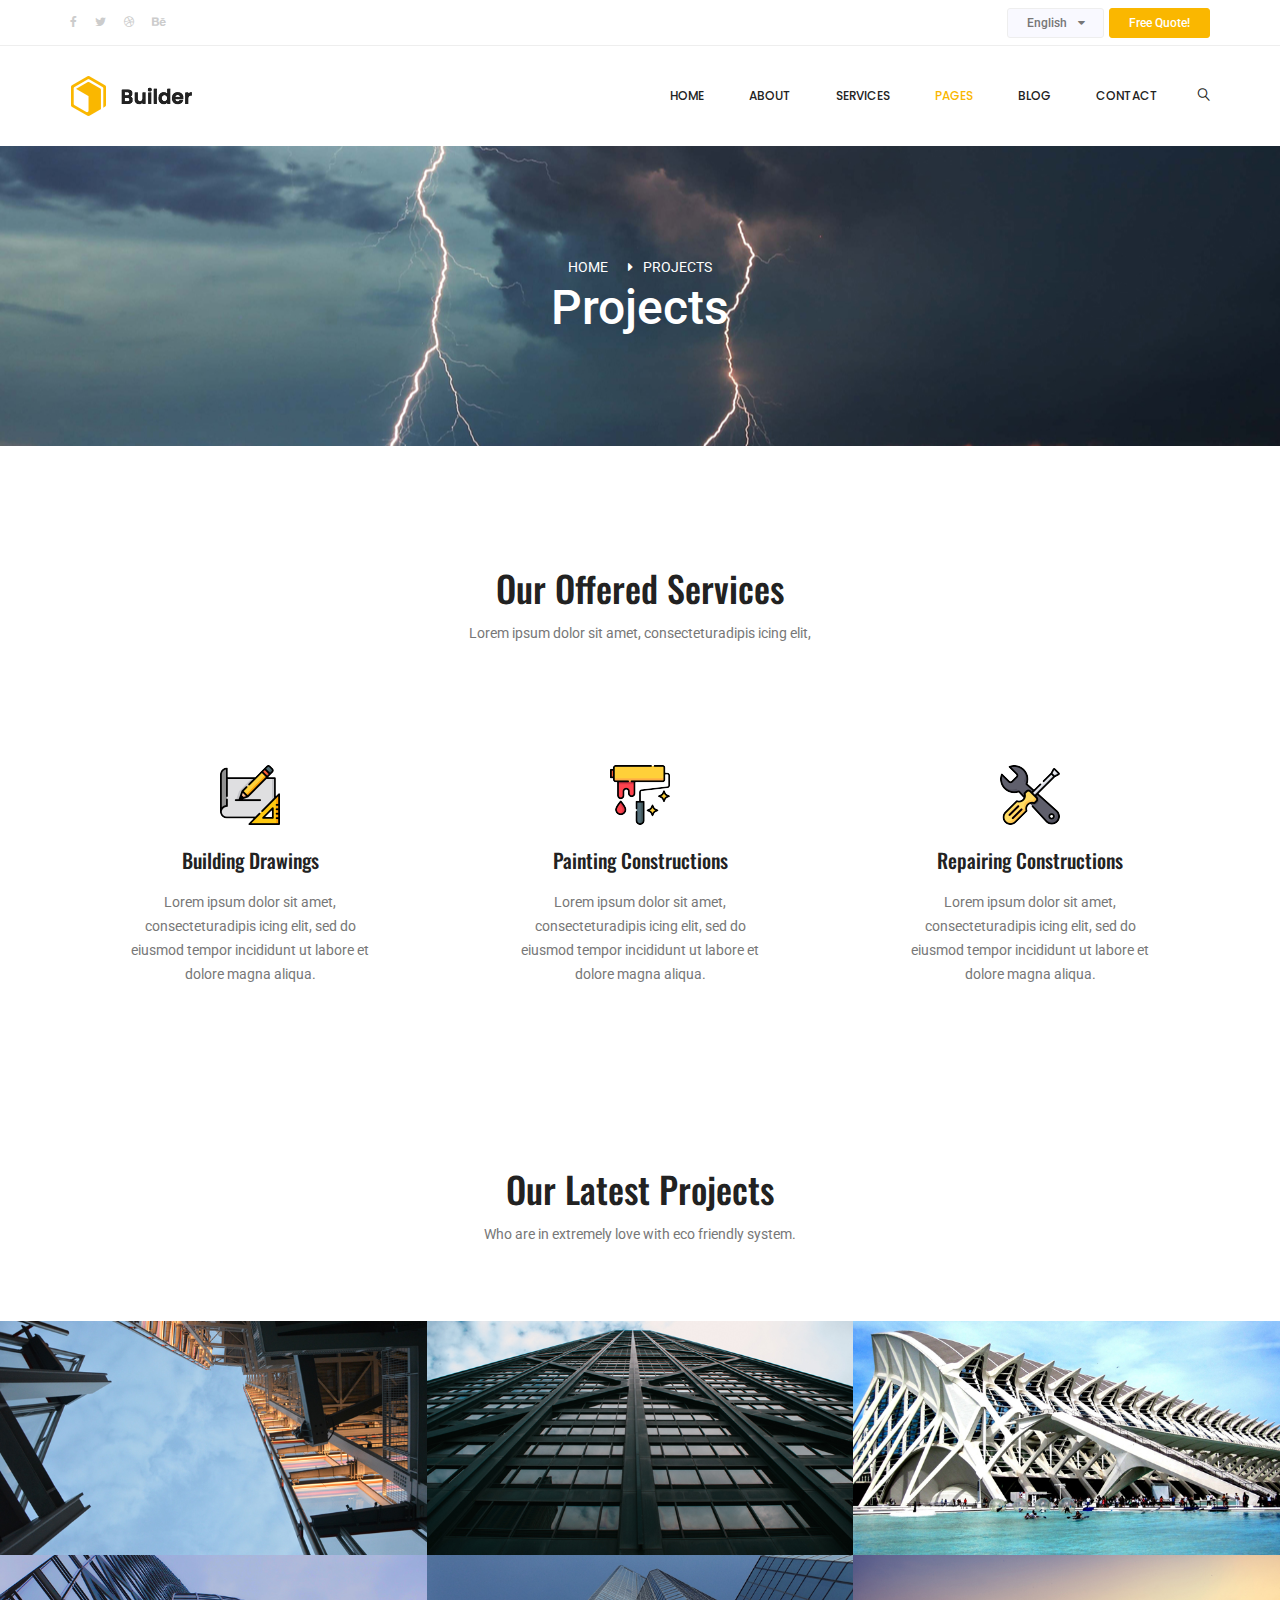
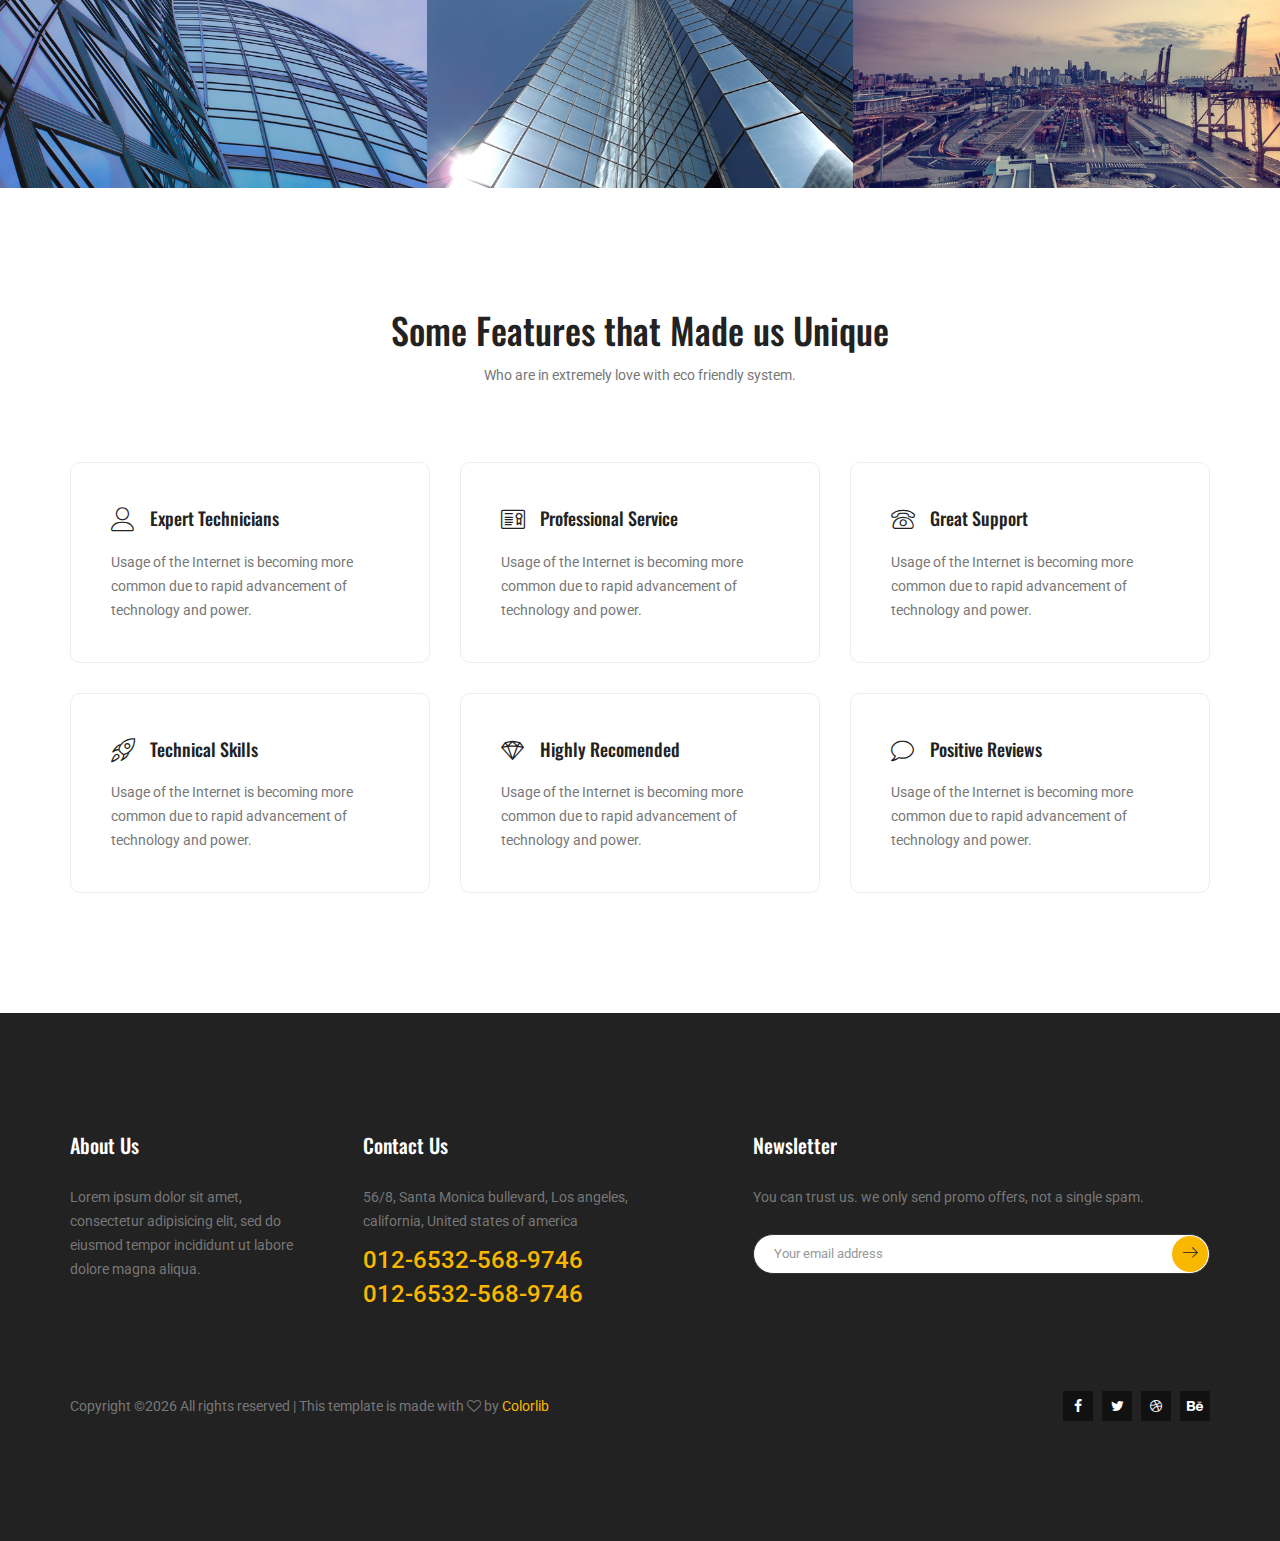
<file: projects.html>
<!doctype html>
<html lang="en">
    <head>
        <!-- Required meta tags -->
        <meta charset="utf-8">
        <meta name="viewport" content="width=device-width, initial-scale=1, shrink-to-fit=no">
        <link rel="icon" href="img/favicon.png" type="image/png">
        <title>Builder Construction Multi</title>
        <!-- Bootstrap CSS -->
        <link rel="stylesheet" href="css/bootstrap.css">
        <link rel="stylesheet" href="vendors/linericon/style.css">
        <link rel="stylesheet" href="css/font-awesome.min.css">
        <link rel="stylesheet" href="vendors/owl-carousel/owl.carousel.min.css">
        <link rel="stylesheet" href="vendors/lightbox/simpleLightbox.css">
        <link rel="stylesheet" href="vendors/nice-select/css/nice-select.css">
        <link rel="stylesheet" href="vendors/animate-css/animate.css">
        <!-- main css -->
        <link rel="stylesheet" href="css/style.css">
        <link rel="stylesheet" href="css/responsive.css">
    </head>
    <body>
        
        <!--================Header Menu Area =================-->
        <header class="header_area">
           	<div class="top_menu row m0">
           		<div class="container">
					<div class="float-left">
						<ul class="list header_social">
							<li><a href="#"><i class="fa fa-facebook"></i></a></li>
							<li><a href="#"><i class="fa fa-twitter"></i></a></li>
							<li><a href="#"><i class="fa fa-dribbble"></i></a></li>
							<li><a href="#"><i class="fa fa-behance"></i></a></li>
						</ul>
					</div>
					<div class="float-right">
						<select class="lan_pack">
							<option value="1">English</option>
							<option value="1">Bangla</option>
							<option value="1">Indian</option>
							<option value="1">Aus</option>
						</select>
						<a class="dn_btn" href="#">Free Quote!</a>
					</div>
           		</div>	
           	</div>	
            <div class="main_menu">
            	<nav class="navbar navbar-expand-lg navbar-light">
					<div class="container">
						<!-- Brand and toggle get grouped for better mobile display -->
						<a class="navbar-brand logo_h" href="index.html"><img src="img/logo.png" alt=""></a>
						<button class="navbar-toggler" type="button" data-toggle="collapse" data-target="#navbarSupportedContent" aria-controls="navbarSupportedContent" aria-expanded="false" aria-label="Toggle navigation">
							<span class="icon-bar"></span>
							<span class="icon-bar"></span>
							<span class="icon-bar"></span>
						</button>
						<!-- Collect the nav links, forms, and other content for toggling -->
						<div class="collapse navbar-collapse offset" id="navbarSupportedContent">
							<ul class="nav navbar-nav menu_nav ml-auto">
								<li class="nav-item"><a class="nav-link" href="index.html">Home</a></li> 
								<li class="nav-item"><a class="nav-link" href="about-us.html">About</a></li> 
								<li class="nav-item"><a class="nav-link" href="service.html">Services</a>
								<li class="nav-item submenu dropdown active">
									<a href="#" class="nav-link dropdown-toggle" data-toggle="dropdown" role="button" aria-haspopup="true" aria-expanded="false">Pages</a>
									<ul class="dropdown-menu">
										<li class="nav-item"><a class="nav-link" href="projects.html">Projects</a>
										<li class="nav-item"><a class="nav-link" href="elements.html">Elements</a></li>
									</ul>
								</li> 
								<li class="nav-item submenu dropdown">
									<a href="#" class="nav-link dropdown-toggle" data-toggle="dropdown" role="button" aria-haspopup="true" aria-expanded="false">Blog</a>
									<ul class="dropdown-menu">
										<li class="nav-item"><a class="nav-link" href="blog.html">Blog</a></li>
										<li class="nav-item"><a class="nav-link" href="single-blog.html">Blog Details</a></li>
									</ul>
								</li> 

								<li class="nav-item"><a class="nav-link" href="contact.html">Contact</a></li>
							</ul>
							<ul class="nav navbar-nav navbar-right">
								<li class="nav-item"><a href="#" class="search"><i class="lnr lnr-magnifier"></i></a></li>
							</ul>
						</div> 
					</div>
            	</nav>
            </div>
        </header>
        <!--================Header Menu Area =================-->
        
        <!--================Home Banner Area =================-->
        <section class="banner_area">
            <div class="banner_inner d-flex align-items-center">
            	<div class="overlay bg-parallax" data-stellar-ratio="0.9" data-stellar-vertical-offset="0" data-background=""></div>
				<div class="container">
					<div class="banner_content text-center">
						<div class="page_link">
							<a href="index.html">Home</a>
							<a href="projects.html">Projects</a>
						</div>
						<h2>Projects</h2>
					</div>
				</div>
            </div>
        </section>
        <!--================End Home Banner Area =================-->
        
        <!--================Services Area =================-->
        <section class="services_area p_120">
        	<div class="container">
        		<div class="main_title">
        			<h2>Our Offered Services</h2>
        			<p>Lorem ipsum dolor sit amet, consecteturadipis icing elit,</p>
        		</div>
        		<div class="row services_inner">
        			<div class="col-lg-4">
        				<div class="services_item">
        					<img src="img/icon/service-icon-1.png" alt="">
        					<a href="#"><h4>Building Drawings</h4></a>
        					<p>Lorem ipsum dolor sit amet, consecteturadipis icing elit, sed do eiusmod tempor incididunt ut labore et dolore magna aliqua.</p>
        				</div>
        			</div>
        			<div class="col-lg-4">
        				<div class="services_item">
        					<img src="img/icon/service-icon-2.png" alt="">
        					<a href="#"><h4>Painting Constructions</h4></a>
        					<p>Lorem ipsum dolor sit amet, consecteturadipis icing elit, sed do eiusmod tempor incididunt ut labore et dolore magna aliqua.</p>
        				</div>
        			</div>
        			<div class="col-lg-4">
        				<div class="services_item">
        					<img src="img/icon/service-icon-3.png" alt="">
        					<a href="#"><h4>Repairing Constructions</h4></a>
        					<p>Lorem ipsum dolor sit amet, consecteturadipis icing elit, sed do eiusmod tempor incididunt ut labore et dolore magna aliqua.</p>
        				</div>
        			</div>
        		</div>
        	</div>
        </section>
        <!--================End Services Area =================-->
        
        <!--================Builder Image Area =================-->
        <seciton class="builder_area">
        	<div class="main_title">
        		<h2>Our Latest Projects</h2>
        		<p>Who are in extremely love with eco friendly system.</p>
        	</div>
			<div class="row m0 builder_inner">
				<div class="builder_item">
					<img src="img/builder/builder-1.jpg" alt="">
					<div class="hover">
						<h4>Alex Complex for Residence</h4>
						<p>LCD screens are uniquely modern in style, and the liquid crystals that make them work have allowed humanity to create  slimmer.</p>
					</div>
				</div>
				<div class="builder_item">
					<img src="img/builder/builder-2.jpg" alt="">
					<div class="hover">
						<h4>Alex Complex for Residence</h4>
						<p>LCD screens are uniquely modern in style, and the liquid crystals that make them work have allowed humanity to create  slimmer.</p>
					</div>
				</div>
				<div class="builder_item">
					<img src="img/builder/builder-3.jpg" alt="">
					<div class="hover">
						<h4>Alex Complex for Residence</h4>
						<p>LCD screens are uniquely modern in style, and the liquid crystals that make them work have allowed humanity to create  slimmer.</p>
					</div>
				</div>
				<div class="builder_item">
					<img src="img/builder/builder-4.jpg" alt="">
					<div class="hover">
						<h4>Alex Complex for Residence</h4>
						<p>LCD screens are uniquely modern in style, and the liquid crystals that make them work have allowed humanity to create  slimmer.</p>
					</div>
				</div>
				<div class="builder_item">
					<img src="img/builder/builder-5.jpg" alt="">
					<div class="hover">
						<h4>Alex Complex for Residence</h4>
						<p>LCD screens are uniquely modern in style, and the liquid crystals that make them work have allowed humanity to create  slimmer.</p>
					</div>
				</div>
				<div class="builder_item">
					<img src="img/builder/builder-6.jpg" alt="">
					<div class="hover">
						<h4>Alex Complex for Residence</h4>
						<p>LCD screens are uniquely modern in style, and the liquid crystals that make them work have allowed humanity to create  slimmer.</p>
					</div>
				</div>
			</div>
        </seciton>
        <!--================End Builder Image Area =================-->
        
        <!--================Feature Area =================-->
        <section class="feature_area p_120">
        	<div class="container">
        		<div class="main_title">
        			<h2>Some Features that Made us Unique</h2>
        			<p>Who are in extremely love with eco friendly system.</p>
        		</div>
        		<div class="row feature_inner">
        			<div class="col-lg-4 col-md-6">
        				<div class="feature_item">
        					<h4><i class="lnr lnr-user"></i>Expert Technicians</h4>
        					<p>Usage of the Internet is becoming more common due to rapid advancement of technology and power.</p>
        				</div>
        			</div>
        			<div class="col-lg-4 col-md-6">
        				<div class="feature_item">
        					<h4><i class="lnr lnr-license"></i>Professional Service</h4>
        					<p>Usage of the Internet is becoming more common due to rapid advancement of technology and power.</p>
        				</div>
        			</div>
        			<div class="col-lg-4 col-md-6">
        				<div class="feature_item">
        					<h4><i class="lnr lnr-phone"></i>Great Support</h4>
        					<p>Usage of the Internet is becoming more common due to rapid advancement of technology and power.</p>
        				</div>
        			</div>
        			<div class="col-lg-4 col-md-6">
        				<div class="feature_item">
        					<h4><i class="lnr lnr-rocket"></i>Technical Skills</h4>
        					<p>Usage of the Internet is becoming more common due to rapid advancement of technology and power.</p>
        				</div>
        			</div>
        			<div class="col-lg-4 col-md-6">
        				<div class="feature_item">
        					<h4><i class="lnr lnr-diamond"></i>Highly Recomended</h4>
        					<p>Usage of the Internet is becoming more common due to rapid advancement of technology and power.</p>
        				</div>
        			</div>
        			<div class="col-lg-4 col-md-6">
        				<div class="feature_item">
        					<h4><i class="lnr lnr-bubble"></i>Positive Reviews</h4>
        					<p>Usage of the Internet is becoming more common due to rapid advancement of technology and power.</p>
        				</div>
        			</div>
        		</div>
        	</div>
        </section>
        <!--================End Feature Area =================-->
        
        <!--================ start footer Area  =================-->	
        <footer class="footer-area p_120">
            <div class="container">
                <div class="row">
                    <div class="col-lg-3  col-md-6 col-sm-6">
                        <div class="single-footer-widget ab_wd">
                            <h6 class="footer_title">About Us</h6>
                            <p>Lorem ipsum dolor sit amet, consectetur adipisicing elit, sed do eiusmod tempor incididunt ut labore dolore magna aliqua.</p>
                        </div>
                    </div>
                    <div class="col-lg-3 col-md-6 col-sm-6">
                        <div class="single-footer-widget contact_wd">
                            <h6 class="footer_title">Contact Us</h6>
                            <p>56/8, Santa Monica bullevard, Los angeles, california, United states of america</p>	
                            <a href="tel:01265325689746">012-6532-568-9746</a>			
                            <a href="tel:01265325689746">012-6532-568-9746</a>			
                        </div>
                    </div>							
                    <div class="col-lg-5 col-md-6 col-sm-6 offset-lg-1">
                        <div class="single-footer-widget">
                            <h6 class="footer_title">Newsletter</h6>
                            <p>You can trust us. we only send promo offers, not a single spam.</p>		
                            <div id="mc_embed_signup">
                                <form target="_blank" action="https://spondonit.us12.list-manage.com/subscribe/post?u=1462626880ade1ac87bd9c93a&amp;id=92a4423d01" method="get" class="subscribe_form relative">
                                    <div class="input-group d-flex flex-row">
                                        <input name="EMAIL" placeholder="Your email address" onfocus="this.placeholder = ''" onblur="this.placeholder = 'Email Address '" required="" type="email">
                                        <button class="btn sub-btn"><span class="lnr lnr-arrow-right"></span></button>		
                                    </div>									
                                    <div class="mt-10 info"></div>
                                </form>
                            </div>
                        </div>
                    </div>
                </div>
                <div class="row footer-bottom d-flex justify-content-between align-items-center">
                    <p class="col-lg-8 col-md-8 footer-text m-0"><!-- Link back to Colorlib can't be removed. Template is licensed under CC BY 3.0. -->
Copyright &copy;<script>document.write(new Date().getFullYear());</script> All rights reserved | This template is made with <i class="fa fa-heart-o" aria-hidden="true"></i> by <a href="https://colorlib.com" target="_blank">Colorlib</a>
<!-- Link back to Colorlib can't be removed. Template is licensed under CC BY 3.0. --></p>
                    <div class="col-lg-4 col-md-4 footer-social">
                        <a href="#"><i class="fa fa-facebook"></i></a>
                        <a href="#"><i class="fa fa-twitter"></i></a>
                        <a href="#"><i class="fa fa-dribbble"></i></a>
                        <a href="#"><i class="fa fa-behance"></i></a>
                    </div>
                </div>
            </div>
        </footer>
		<!--================ End footer Area  =================-->
        
        
        
        
        <!-- Optional JavaScript -->
        <!-- jQuery first, then Popper.js, then Bootstrap JS -->
        <script src="js/jquery-3.2.1.min.js"></script>
        <script src="js/popper.js"></script>
        <script src="js/bootstrap.min.js"></script>
        <script src="js/stellar.js"></script>
        <script src="vendors/lightbox/simpleLightbox.min.js"></script>
        <script src="vendors/nice-select/js/jquery.nice-select.min.js"></script>
        <script src="vendors/isotope/imagesloaded.pkgd.min.js"></script>
        <script src="vendors/isotope/isotope-min.js"></script>
        <script src="vendors/owl-carousel/owl.carousel.min.js"></script>
        <script src="js/jquery.ajaxchimp.min.js"></script>
        <script src="js/mail-script.js"></script>
        <script src="vendors/counter-up/jquery.waypoints.min.js"></script>
        <script src="vendors/counter-up/jquery.counterup.js"></script>
        <script src="js/theme.js"></script>
    </body>
</html>
</file>
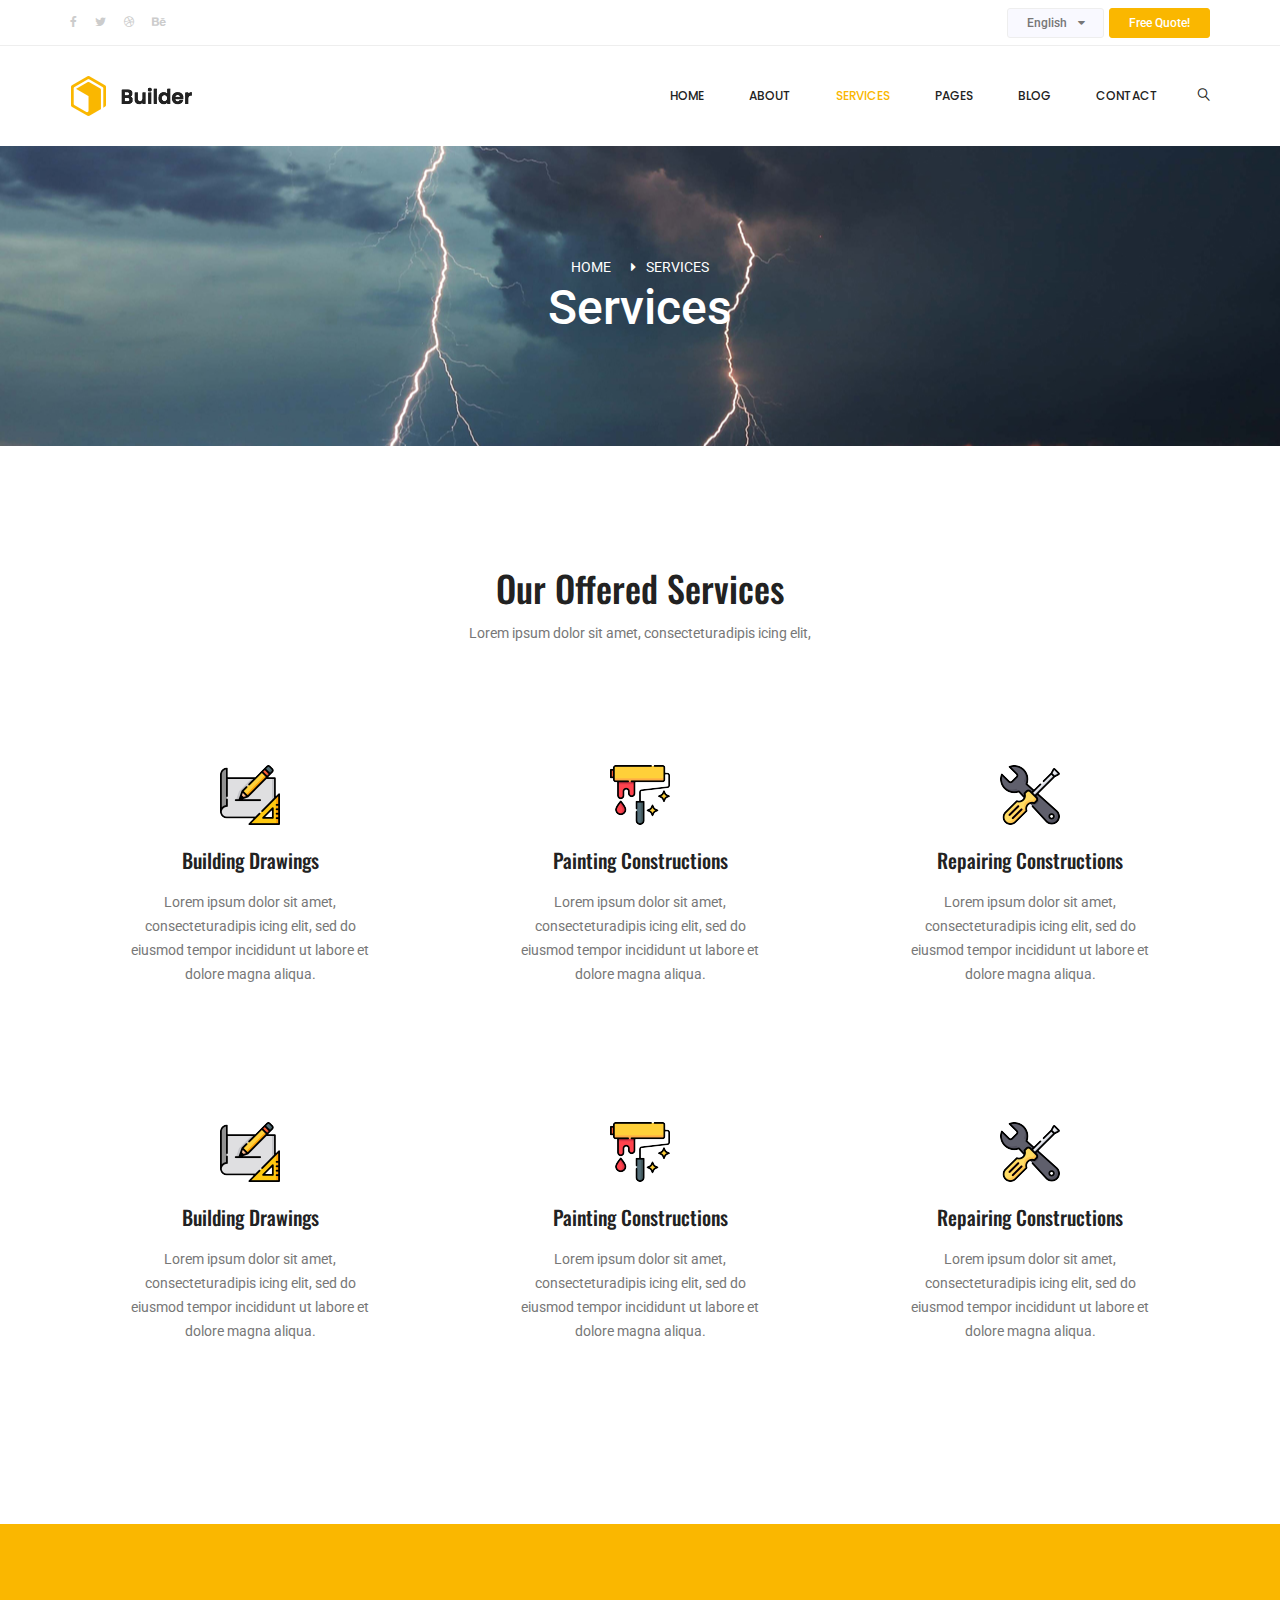
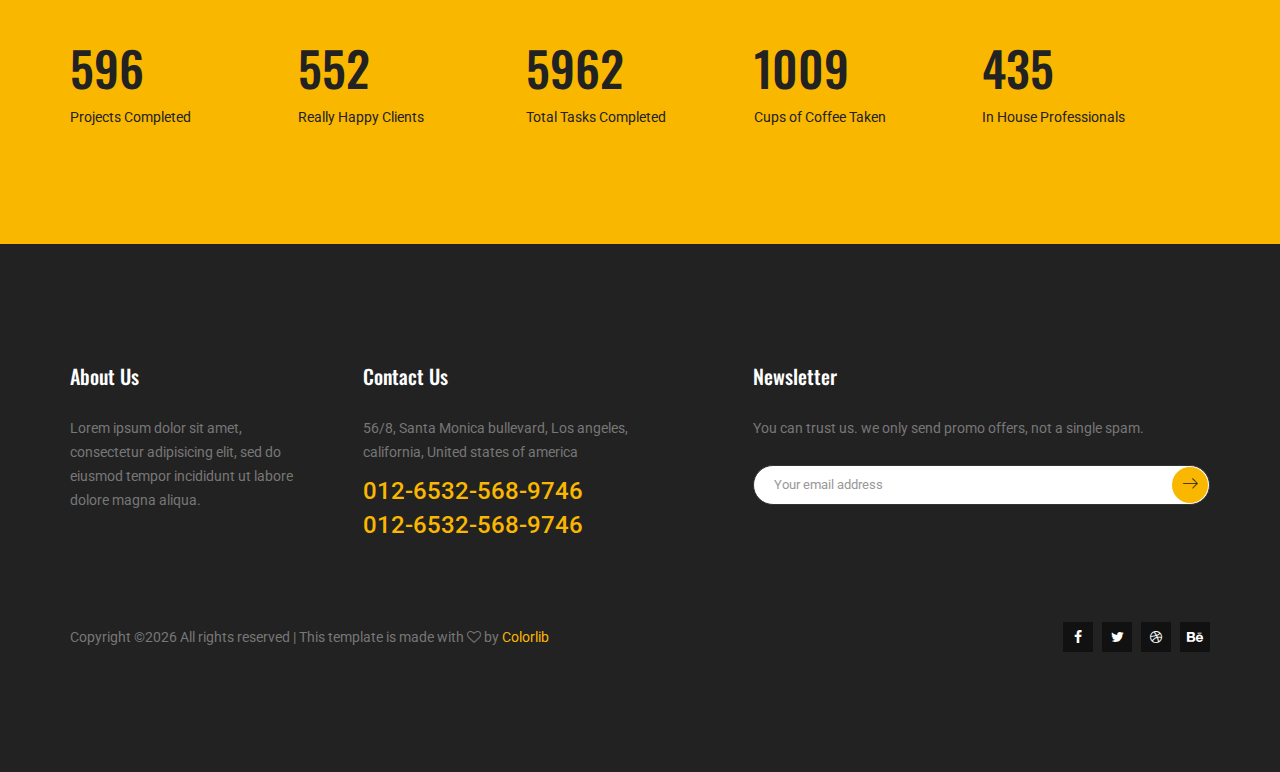
<file: service.html>
<!doctype html>
<html lang="en">
    <head>
        <!-- Required meta tags -->
        <meta charset="utf-8">
        <meta name="viewport" content="width=device-width, initial-scale=1, shrink-to-fit=no">
        <link rel="icon" href="img/favicon.png" type="image/png">
        <title>Builder Construction Multi</title>
        <!-- Bootstrap CSS -->
        <link rel="stylesheet" href="css/bootstrap.css">
        <link rel="stylesheet" href="vendors/linericon/style.css">
        <link rel="stylesheet" href="css/font-awesome.min.css">
        <link rel="stylesheet" href="vendors/owl-carousel/owl.carousel.min.css">
        <link rel="stylesheet" href="vendors/lightbox/simpleLightbox.css">
        <link rel="stylesheet" href="vendors/nice-select/css/nice-select.css">
        <link rel="stylesheet" href="vendors/animate-css/animate.css">
        <!-- main css -->
        <link rel="stylesheet" href="css/style.css">
        <link rel="stylesheet" href="css/responsive.css">
    </head>
    <body>
        
        <!--================Header Menu Area =================-->
        <header class="header_area">
           	<div class="top_menu row m0">
           		<div class="container">
					<div class="float-left">
						<ul class="list header_social">
							<li><a href="#"><i class="fa fa-facebook"></i></a></li>
							<li><a href="#"><i class="fa fa-twitter"></i></a></li>
							<li><a href="#"><i class="fa fa-dribbble"></i></a></li>
							<li><a href="#"><i class="fa fa-behance"></i></a></li>
						</ul>
					</div>
					<div class="float-right">
						<select class="lan_pack">
							<option value="1">English</option>
							<option value="1">Bangla</option>
							<option value="1">Indian</option>
							<option value="1">Aus</option>
						</select>
						<a class="dn_btn" href="#">Free Quote!</a>
					</div>
           		</div>	
           	</div>	
            <div class="main_menu">
            	<nav class="navbar navbar-expand-lg navbar-light">
					<div class="container">
						<!-- Brand and toggle get grouped for better mobile display -->
						<a class="navbar-brand logo_h" href="index.html"><img src="img/logo.png" alt=""></a>
						<button class="navbar-toggler" type="button" data-toggle="collapse" data-target="#navbarSupportedContent" aria-controls="navbarSupportedContent" aria-expanded="false" aria-label="Toggle navigation">
							<span class="icon-bar"></span>
							<span class="icon-bar"></span>
							<span class="icon-bar"></span>
						</button>
						<!-- Collect the nav links, forms, and other content for toggling -->
						<div class="collapse navbar-collapse offset" id="navbarSupportedContent">
							<ul class="nav navbar-nav menu_nav ml-auto">
								<li class="nav-item"><a class="nav-link" href="index.html">Home</a></li> 
								<li class="nav-item"><a class="nav-link" href="about-us.html">About</a></li> 
								<li class="nav-item active"><a class="nav-link" href="service.html">Services</a>
								<li class="nav-item submenu dropdown">
									<a href="#" class="nav-link dropdown-toggle" data-toggle="dropdown" role="button" aria-haspopup="true" aria-expanded="false">Pages</a>
									<ul class="dropdown-menu">
										<li class="nav-item"><a class="nav-link" href="projects.html">Projects</a>
										<li class="nav-item"><a class="nav-link" href="elements.html">Elements</a></li>
									</ul>
								</li> 
								<li class="nav-item submenu dropdown">
									<a href="#" class="nav-link dropdown-toggle" data-toggle="dropdown" role="button" aria-haspopup="true" aria-expanded="false">Blog</a>
									<ul class="dropdown-menu">
										<li class="nav-item"><a class="nav-link" href="blog.html">Blog</a></li>
										<li class="nav-item"><a class="nav-link" href="single-blog.html">Blog Details</a></li>
									</ul>
								</li> 

								<li class="nav-item"><a class="nav-link" href="contact.html">Contact</a></li>
							</ul>
							<ul class="nav navbar-nav navbar-right">
								<li class="nav-item"><a href="#" class="search"><i class="lnr lnr-magnifier"></i></a></li>
							</ul>
						</div> 
					</div>
            	</nav>
            </div>
        </header>
        <!--================Header Menu Area =================-->
        
        <!--================Home Banner Area =================-->
        <section class="banner_area">
            <div class="banner_inner d-flex align-items-center">
            	<div class="overlay bg-parallax" data-stellar-ratio="0.9" data-stellar-vertical-offset="0" data-background=""></div>
				<div class="container">
					<div class="banner_content text-center">
						<div class="page_link">
							<a href="index.html">Home</a>
							<a href="service.html">Services</a>
						</div>
						<h2>Services</h2>
					</div>
				</div>
            </div>
        </section>
        <!--================End Home Banner Area =================-->
        
        <!--================Services Area =================-->
        <section class="services_area p_120">
        	<div class="container">
        		<div class="main_title">
        			<h2>Our Offered Services</h2>
        			<p>Lorem ipsum dolor sit amet, consecteturadipis icing elit,</p>
        		</div>
        		<div class="row services_inner">
        			<div class="col-lg-4 col-md-6">
        				<div class="services_item">
        					<img src="img/icon/service-icon-1.png" alt="">
        					<a href="#"><h4>Building Drawings</h4></a>
        					<p>Lorem ipsum dolor sit amet, consecteturadipis icing elit, sed do eiusmod tempor incididunt ut labore et dolore magna aliqua.</p>
        				</div>
        			</div>
        			<div class="col-lg-4 col-md-6">
        				<div class="services_item">
        					<img src="img/icon/service-icon-2.png" alt="">
        					<a href="#"><h4>Painting Constructions</h4></a>
        					<p>Lorem ipsum dolor sit amet, consecteturadipis icing elit, sed do eiusmod tempor incididunt ut labore et dolore magna aliqua.</p>
        				</div>
        			</div>
        			<div class="col-lg-4 col-md-6">
        				<div class="services_item">
        					<img src="img/icon/service-icon-3.png" alt="">
        					<a href="#"><h4>Repairing Constructions</h4></a>
        					<p>Lorem ipsum dolor sit amet, consecteturadipis icing elit, sed do eiusmod tempor incididunt ut labore et dolore magna aliqua.</p>
        				</div>
        			</div>
        			<div class="col-lg-4 col-md-6">
        				<div class="services_item">
        					<img src="img/icon/service-icon-1.png" alt="">
        					<a href="#"><h4>Building Drawings</h4></a>
        					<p>Lorem ipsum dolor sit amet, consecteturadipis icing elit, sed do eiusmod tempor incididunt ut labore et dolore magna aliqua.</p>
        				</div>
        			</div>
        			<div class="col-lg-4 col-md-6">
        				<div class="services_item">
        					<img src="img/icon/service-icon-2.png" alt="">
        					<a href="#"><h4>Painting Constructions</h4></a>
        					<p>Lorem ipsum dolor sit amet, consecteturadipis icing elit, sed do eiusmod tempor incididunt ut labore et dolore magna aliqua.</p>
        				</div>
        			</div>
        			<div class="col-lg-4 col-md-6">
        				<div class="services_item">
        					<img src="img/icon/service-icon-3.png" alt="">
        					<a href="#"><h4>Repairing Constructions</h4></a>
        					<p>Lorem ipsum dolor sit amet, consecteturadipis icing elit, sed do eiusmod tempor incididunt ut labore et dolore magna aliqua.</p>
        				</div>
        			</div>
        		</div>
        	</div>
        </section>
        <!--================End Services Area =================-->
        
        <!--================Counter Area =================-->
        <section class="counter_area">
        	<div class="container">
        		<div class="row m0 counter_inner">
        			<div class="counter_item">
        				<h4 class="counter">596</h4>
        				<p>Projects Completed</p>
        			</div>
        			<div class="counter_item">
        				<h4 class="counter">552</h4>
        				<p>Really Happy Clients</p>
        			</div>
        			<div class="counter_item">
        				<h4 class="counter">5962</h4>
        				<p>Total Tasks Completed</p>
        			</div>
        			<div class="counter_item">
        				<h4 class="counter">1009</h4>
        				<p>Cups of Coffee Taken</p>
        			</div>
        			<div class="counter_item">
        				<h4 class="counter">435</h4>
        				<p>In House Professionals</p>
        			</div>
        		</div>
        	</div>
        </section>
        <!--================End Counter Area =================-->
        
        <!--================ start footer Area  =================-->	
        <footer class="footer-area p_120">
            <div class="container">
                <div class="row">
                    <div class="col-lg-3  col-md-6 col-sm-6">
                        <div class="single-footer-widget ab_wd">
                            <h6 class="footer_title">About Us</h6>
                            <p>Lorem ipsum dolor sit amet, consectetur adipisicing elit, sed do eiusmod tempor incididunt ut labore dolore magna aliqua.</p>
                        </div>
                    </div>
                    <div class="col-lg-3 col-md-6 col-sm-6">
                        <div class="single-footer-widget contact_wd">
                            <h6 class="footer_title">Contact Us</h6>
                            <p>56/8, Santa Monica bullevard, Los angeles, california, United states of america</p>	
                            <a href="tel:01265325689746">012-6532-568-9746</a>			
                            <a href="tel:01265325689746">012-6532-568-9746</a>			
                        </div>
                    </div>							
                    <div class="col-lg-5 col-md-6 col-sm-6 offset-lg-1">
                        <div class="single-footer-widget">
                            <h6 class="footer_title">Newsletter</h6>
                            <p>You can trust us. we only send promo offers, not a single spam.</p>		
                            <div id="mc_embed_signup">
                                <form target="_blank" action="https://spondonit.us12.list-manage.com/subscribe/post?u=1462626880ade1ac87bd9c93a&amp;id=92a4423d01" method="get" class="subscribe_form relative">
                                    <div class="input-group d-flex flex-row">
                                        <input name="EMAIL" placeholder="Your email address" onfocus="this.placeholder = ''" onblur="this.placeholder = 'Email Address '" required="" type="email">
                                        <button class="btn sub-btn"><span class="lnr lnr-arrow-right"></span></button>		
                                    </div>									
                                    <div class="mt-10 info"></div>
                                </form>
                            </div>
                        </div>
                    </div>
                </div>
                <div class="row footer-bottom d-flex justify-content-between align-items-center">
                    <p class="col-lg-8 col-md-8 footer-text m-0"><!-- Link back to Colorlib can't be removed. Template is licensed under CC BY 3.0. -->
Copyright &copy;<script>document.write(new Date().getFullYear());</script> All rights reserved | This template is made with <i class="fa fa-heart-o" aria-hidden="true"></i> by <a href="https://colorlib.com" target="_blank">Colorlib</a>
<!-- Link back to Colorlib can't be removed. Template is licensed under CC BY 3.0. --></p>
                    <div class="col-lg-4 col-md-4 footer-social">
                        <a href="#"><i class="fa fa-facebook"></i></a>
                        <a href="#"><i class="fa fa-twitter"></i></a>
                        <a href="#"><i class="fa fa-dribbble"></i></a>
                        <a href="#"><i class="fa fa-behance"></i></a>
                    </div>
                </div>
            </div>
        </footer>
		<!--================ End footer Area  =================-->
        
        
        
        
        <!-- Optional JavaScript -->
        <!-- jQuery first, then Popper.js, then Bootstrap JS -->
        <script src="js/jquery-3.2.1.min.js"></script>
        <script src="js/popper.js"></script>
        <script src="js/bootstrap.min.js"></script>
        <script src="js/stellar.js"></script>
        <script src="vendors/lightbox/simpleLightbox.min.js"></script>
        <script src="vendors/nice-select/js/jquery.nice-select.min.js"></script>
        <script src="vendors/isotope/imagesloaded.pkgd.min.js"></script>
        <script src="vendors/isotope/isotope-min.js"></script>
        <script src="vendors/owl-carousel/owl.carousel.min.js"></script>
        <script src="js/jquery.ajaxchimp.min.js"></script>
        <script src="js/mail-script.js"></script>
        <script src="vendors/counter-up/jquery.waypoints.min.js"></script>
        <script src="vendors/counter-up/jquery.counterup.js"></script>
        <script src="js/theme.js"></script>
    </body>
</html>
</file>
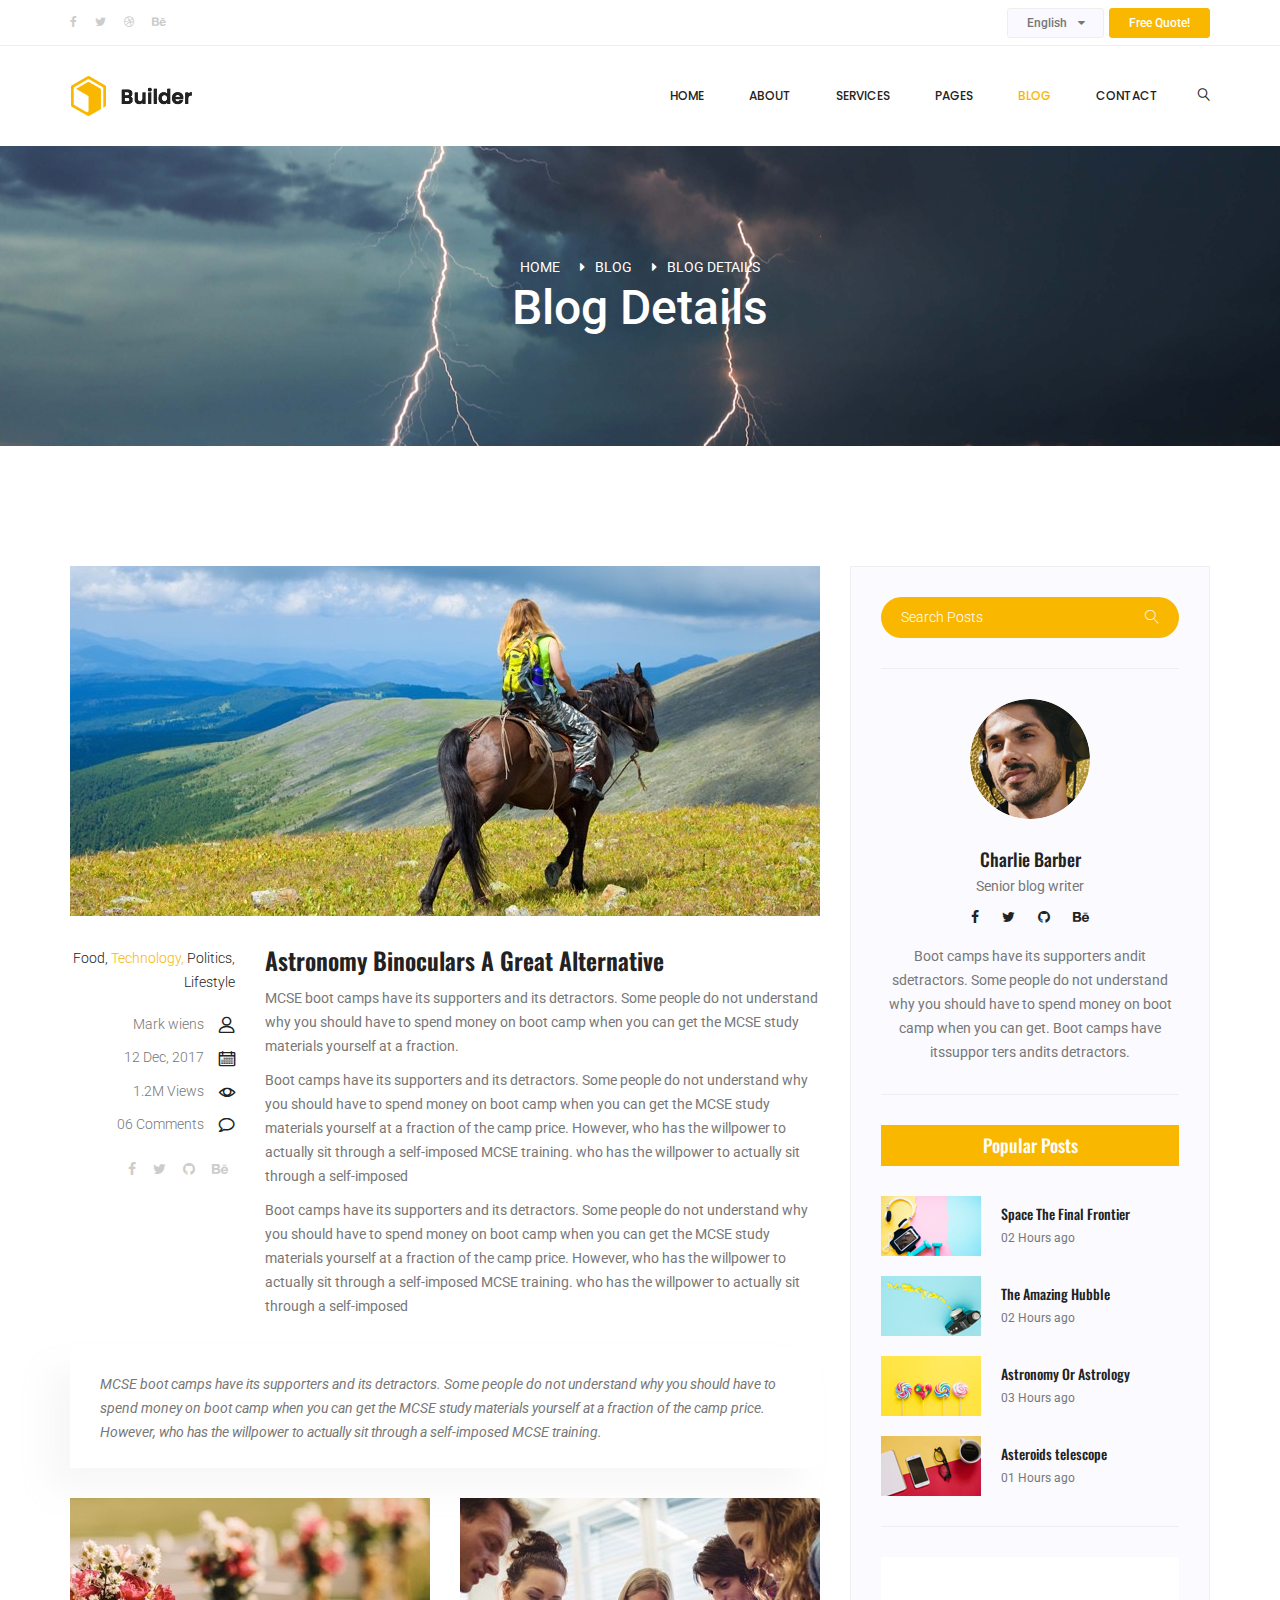
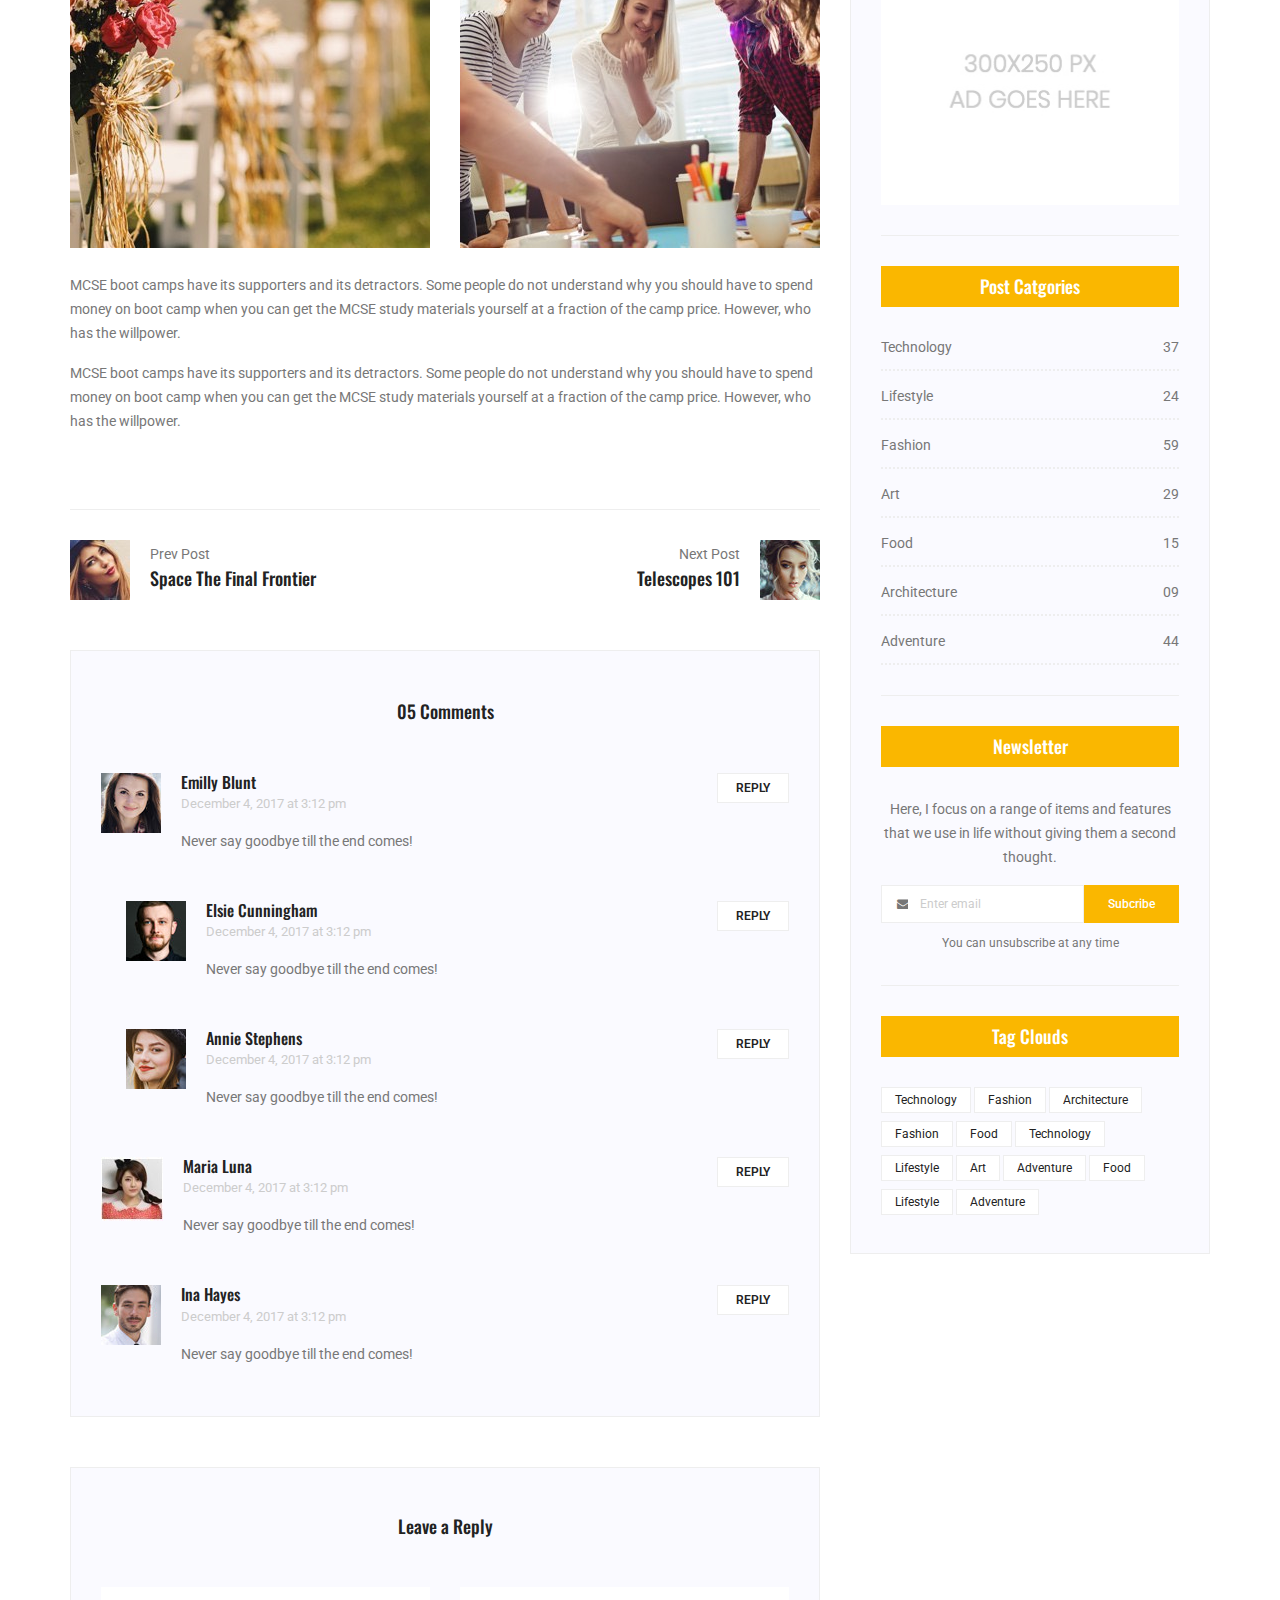
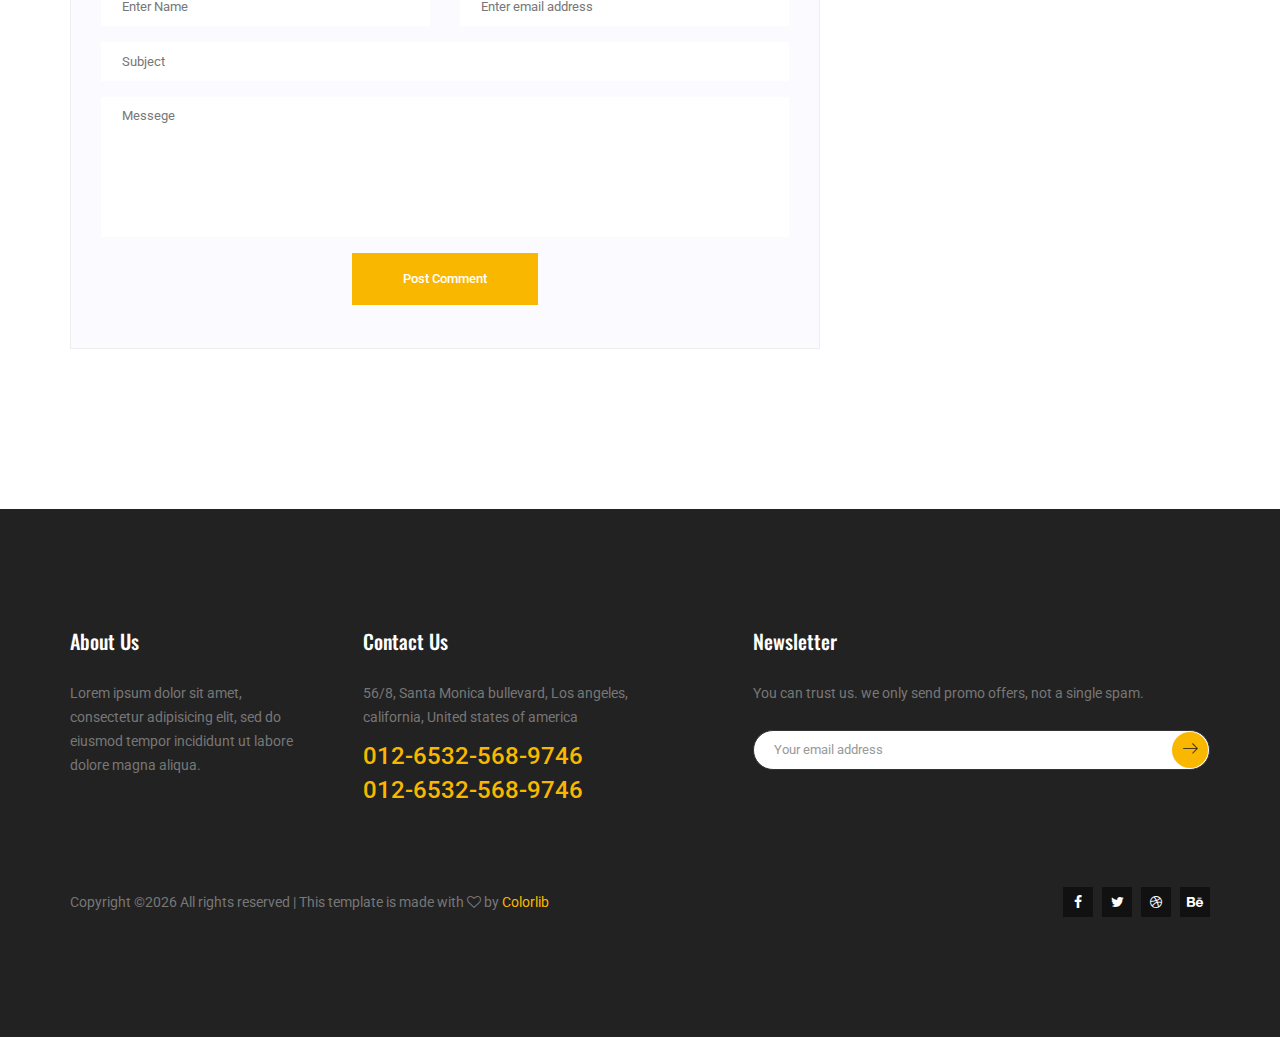
<file: single-blog.html>
<!doctype html>
<html lang="en">
    <head>
        <!-- Required meta tags -->
        <meta charset="utf-8">
        <meta name="viewport" content="width=device-width, initial-scale=1, shrink-to-fit=no">
        <link rel="icon" href="img/favicon.png" type="image/png">
        <title>Builder Construction Multi</title>
        <!-- Bootstrap CSS -->
        <link rel="stylesheet" href="css/bootstrap.css">
        <link rel="stylesheet" href="vendors/linericon/style.css">
        <link rel="stylesheet" href="css/font-awesome.min.css">
        <link rel="stylesheet" href="vendors/owl-carousel/owl.carousel.min.css">
        <link rel="stylesheet" href="vendors/lightbox/simpleLightbox.css">
        <link rel="stylesheet" href="vendors/nice-select/css/nice-select.css">
        <link rel="stylesheet" href="vendors/animate-css/animate.css">
        <!-- main css -->
        <link rel="stylesheet" href="css/style.css">
        <link rel="stylesheet" href="css/responsive.css">
    </head>
    <body>
        
        <!--================Header Menu Area =================-->
        <header class="header_area">
           	<div class="top_menu row m0">
           		<div class="container">
					<div class="float-left">
						<ul class="list header_social">
							<li><a href="#"><i class="fa fa-facebook"></i></a></li>
							<li><a href="#"><i class="fa fa-twitter"></i></a></li>
							<li><a href="#"><i class="fa fa-dribbble"></i></a></li>
							<li><a href="#"><i class="fa fa-behance"></i></a></li>
						</ul>
					</div>
					<div class="float-right">
						<select class="lan_pack">
							<option value="1">English</option>
							<option value="1">Bangla</option>
							<option value="1">Indian</option>
							<option value="1">Aus</option>
						</select>
						<a class="dn_btn" href="#">Free Quote!</a>
					</div>
           		</div>	
           	</div>	
            <div class="main_menu">
            	<nav class="navbar navbar-expand-lg navbar-light">
					<div class="container">
						<!-- Brand and toggle get grouped for better mobile display -->
						<a class="navbar-brand logo_h" href="index.html"><img src="img/logo.png" alt=""></a>
						<button class="navbar-toggler" type="button" data-toggle="collapse" data-target="#navbarSupportedContent" aria-controls="navbarSupportedContent" aria-expanded="false" aria-label="Toggle navigation">
							<span class="icon-bar"></span>
							<span class="icon-bar"></span>
							<span class="icon-bar"></span>
						</button>
						<!-- Collect the nav links, forms, and other content for toggling -->
						<div class="collapse navbar-collapse offset" id="navbarSupportedContent">
							<ul class="nav navbar-nav menu_nav ml-auto">
								<li class="nav-item"><a class="nav-link" href="index.html">Home</a></li> 
								<li class="nav-item"><a class="nav-link" href="about-us.html">About</a></li> 
								<li class="nav-item"><a class="nav-link" href="service.html">Services</a>
								<li class="nav-item submenu dropdown">
									<a href="#" class="nav-link dropdown-toggle" data-toggle="dropdown" role="button" aria-haspopup="true" aria-expanded="false">Pages</a>
									<ul class="dropdown-menu">
										<li class="nav-item"><a class="nav-link" href="projects.html">Projects</a>
										<li class="nav-item"><a class="nav-link" href="elements.html">Elements</a></li>
									</ul>
								</li> 
								<li class="nav-item submenu dropdown active">
									<a href="#" class="nav-link dropdown-toggle" data-toggle="dropdown" role="button" aria-haspopup="true" aria-expanded="false">Blog</a>
									<ul class="dropdown-menu">
										<li class="nav-item"><a class="nav-link" href="blog.html">Blog</a></li>
										<li class="nav-item"><a class="nav-link" href="single-blog.html">Blog Details</a></li>
									</ul>
								</li> 

								<li class="nav-item"><a class="nav-link" href="contact.html">Contact</a></li>
							</ul>
							<ul class="nav navbar-nav navbar-right">
								<li class="nav-item"><a href="#" class="search"><i class="lnr lnr-magnifier"></i></a></li>
							</ul>
						</div> 
					</div>
            	</nav>
            </div>
        </header>
        <!--================Header Menu Area =================-->
        
        <!--================Home Banner Area =================-->
        <section class="banner_area">
            <div class="banner_inner d-flex align-items-center">
            	<div class="overlay bg-parallax" data-stellar-ratio="0.9" data-stellar-vertical-offset="0" data-background=""></div>
				<div class="container">
					<div class="banner_content text-center">
						<div class="page_link">
							<a href="index.html">Home</a>
							<a href="blog.html">Blog</a>
							<a href="single-blog.html">Blog Details</a>
						</div>
						<h2>Blog Details</h2>
					</div>
				</div>
            </div>
        </section>
        <!--================End Home Banner Area =================-->
        
        <!--================Blog Area =================-->
        <section class="blog_area single-post-area p_120">
            <div class="container">
                <div class="row">
                    <div class="col-lg-8 posts-list">
                        <div class="single-post row">
                            <div class="col-lg-12">
                                <div class="feature-img">
                                    <img class="img-fluid" src="img/blog/feature-img1.jpg" alt="">
                                </div>									
                            </div>
                            <div class="col-lg-3  col-md-3">
                                <div class="blog_info text-right">
                                    <div class="post_tag">
                                        <a href="#">Food,</a>
                                        <a class="active" href="#">Technology,</a>
                                        <a href="#">Politics,</a>
                                        <a href="#">Lifestyle</a>
                                    </div>
                                    <ul class="blog_meta list">
                                        <li><a href="#">Mark wiens<i class="lnr lnr-user"></i></a></li>
                                        <li><a href="#">12 Dec, 2017<i class="lnr lnr-calendar-full"></i></a></li>
                                        <li><a href="#">1.2M Views<i class="lnr lnr-eye"></i></a></li>
                                        <li><a href="#">06 Comments<i class="lnr lnr-bubble"></i></a></li>
                                    </ul>
                                    <ul class="social-links">
                                        <li><a href="#"><i class="fa fa-facebook"></i></a></li>
                                        <li><a href="#"><i class="fa fa-twitter"></i></a></li>
                                        <li><a href="#"><i class="fa fa-github"></i></a></li>
                                        <li><a href="#"><i class="fa fa-behance"></i></a></li>
                                    </ul>
                                </div>
                            </div>
                            <div class="col-lg-9 col-md-9 blog_details">
                                <h2>Astronomy Binoculars A Great Alternative</h2>
                                <p class="excert">
                                    MCSE boot camps have its supporters and its detractors. Some people do not understand why you should have to spend money on boot camp when you can get the MCSE study materials yourself at a fraction.
                                </p>
                                <p>
                                    Boot camps have its supporters and its detractors. Some people do not understand why you should have to spend money on boot camp when you can get the MCSE study materials yourself at a fraction of the camp price. However, who has the willpower to actually sit through a self-imposed MCSE training. who has the willpower to actually sit through a self-imposed
                                </p>
                                <p>
                                    Boot camps have its supporters and its detractors. Some people do not understand why you should have to spend money on boot camp when you can get the MCSE study materials yourself at a fraction of the camp price. However, who has the willpower to actually sit through a self-imposed MCSE training. who has the willpower to actually sit through a self-imposed
                                </p>
                            </div>
                            <div class="col-lg-12">
                                <div class="quotes">
                                    MCSE boot camps have its supporters and its detractors. Some people do not understand why you should have to spend money on boot camp when you can get the MCSE study materials yourself at a fraction of the camp price. However, who has the willpower to actually sit through a self-imposed MCSE training.										
                                </div>
                                <div class="row">
                                    <div class="col-6">
                                        <img class="img-fluid" src="img/blog/post-img1.jpg" alt="">
                                    </div>
                                    <div class="col-6">
                                        <img class="img-fluid" src="img/blog/post-img2.jpg" alt="">
                                    </div>	
                                    <div class="col-lg-12 mt-25">
                                        <p>
                                            MCSE boot camps have its supporters and its detractors. Some people do not understand why you should have to spend money on boot camp when you can get the MCSE study materials yourself at a fraction of the camp price. However, who has the willpower.
                                        </p>
                                        <p>
                                            MCSE boot camps have its supporters and its detractors. Some people do not understand why you should have to spend money on boot camp when you can get the MCSE study materials yourself at a fraction of the camp price. However, who has the willpower.
                                        </p>											
                                    </div>									
                                </div>
                            </div>
                        </div>
                        <div class="navigation-area">
                            <div class="row">
                                <div class="col-lg-6 col-md-6 col-12 nav-left flex-row d-flex justify-content-start align-items-center">
                                    <div class="thumb">
                                        <a href="#"><img class="img-fluid" src="img/blog/prev.jpg" alt=""></a>
                                    </div>
                                    <div class="arrow">
                                        <a href="#"><span class="lnr text-white lnr-arrow-left"></span></a>
                                    </div>
                                    <div class="detials">
                                        <p>Prev Post</p>
                                        <a href="#"><h4>Space The Final Frontier</h4></a>
                                    </div>
                                </div>
                                <div class="col-lg-6 col-md-6 col-12 nav-right flex-row d-flex justify-content-end align-items-center">
                                    <div class="detials">
                                        <p>Next Post</p>
                                        <a href="#"><h4>Telescopes 101</h4></a>
                                    </div>
                                    <div class="arrow">
                                        <a href="#"><span class="lnr text-white lnr-arrow-right"></span></a>
                                    </div>
                                    <div class="thumb">
                                        <a href="#"><img class="img-fluid" src="img/blog/next.jpg" alt=""></a>
                                    </div>										
                                </div>									
                            </div>
                        </div>
                        <div class="comments-area">
                            <h4>05 Comments</h4>
                            <div class="comment-list">
                                <div class="single-comment justify-content-between d-flex">
                                    <div class="user justify-content-between d-flex">
                                        <div class="thumb">
                                            <img src="img/blog/c1.jpg" alt="">
                                        </div>
                                        <div class="desc">
                                            <h5><a href="#">Emilly Blunt</a></h5>
                                            <p class="date">December 4, 2017 at 3:12 pm </p>
                                            <p class="comment">
                                                Never say goodbye till the end comes!
                                            </p>
                                        </div>
                                    </div>
                                    <div class="reply-btn">
                                           <a href="" class="btn-reply text-uppercase">reply</a> 
                                    </div>
                                </div>
                            </div>	
                            <div class="comment-list left-padding">
                                <div class="single-comment justify-content-between d-flex">
                                    <div class="user justify-content-between d-flex">
                                        <div class="thumb">
                                            <img src="img/blog/c2.jpg" alt="">
                                        </div>
                                        <div class="desc">
                                            <h5><a href="#">Elsie Cunningham</a></h5>
                                            <p class="date">December 4, 2017 at 3:12 pm </p>
                                            <p class="comment">
                                                Never say goodbye till the end comes!
                                            </p>
                                        </div>
                                    </div>
                                    <div class="reply-btn">
                                           <a href="" class="btn-reply text-uppercase">reply</a> 
                                    </div>
                                </div>
                            </div>	
                            <div class="comment-list left-padding">
                                <div class="single-comment justify-content-between d-flex">
                                    <div class="user justify-content-between d-flex">
                                        <div class="thumb">
                                            <img src="img/blog/c3.jpg" alt="">
                                        </div>
                                        <div class="desc">
                                            <h5><a href="#">Annie Stephens</a></h5>
                                            <p class="date">December 4, 2017 at 3:12 pm </p>
                                            <p class="comment">
                                                Never say goodbye till the end comes!
                                            </p>
                                        </div>
                                    </div>
                                    <div class="reply-btn">
                                           <a href="" class="btn-reply text-uppercase">reply</a> 
                                    </div>
                                </div>
                            </div>	
                            <div class="comment-list">
                                <div class="single-comment justify-content-between d-flex">
                                    <div class="user justify-content-between d-flex">
                                        <div class="thumb">
                                            <img src="img/blog/c4.jpg" alt="">
                                        </div>
                                        <div class="desc">
                                            <h5><a href="#">Maria Luna</a></h5>
                                            <p class="date">December 4, 2017 at 3:12 pm </p>
                                            <p class="comment">
                                                Never say goodbye till the end comes!
                                            </p>
                                        </div>
                                    </div>
                                    <div class="reply-btn">
                                           <a href="" class="btn-reply text-uppercase">reply</a> 
                                    </div>
                                </div>
                            </div>	
                            <div class="comment-list">
                                <div class="single-comment justify-content-between d-flex">
                                    <div class="user justify-content-between d-flex">
                                        <div class="thumb">
                                            <img src="img/blog/c5.jpg" alt="">
                                        </div>
                                        <div class="desc">
                                            <h5><a href="#">Ina Hayes</a></h5>
                                            <p class="date">December 4, 2017 at 3:12 pm </p>
                                            <p class="comment">
                                                Never say goodbye till the end comes!
                                            </p>
                                        </div>
                                    </div>
                                    <div class="reply-btn">
                                           <a href="" class="btn-reply text-uppercase">reply</a> 
                                    </div>
                                </div>
                            </div>	                                             				
                        </div>
                        <div class="comment-form">
                            <h4>Leave a Reply</h4>
                            <form>
                                <div class="form-group form-inline">
                                  <div class="form-group col-lg-6 col-md-6 name">
                                    <input type="text" class="form-control" id="name" placeholder="Enter Name" onfocus="this.placeholder = ''" onblur="this.placeholder = 'Enter Name'">
                                  </div>
                                  <div class="form-group col-lg-6 col-md-6 email">
                                    <input type="email" class="form-control" id="email" placeholder="Enter email address" onfocus="this.placeholder = ''" onblur="this.placeholder = 'Enter email address'">
                                  </div>										
                                </div>
                                <div class="form-group">
                                    <input type="text" class="form-control" id="subject" placeholder="Subject" onfocus="this.placeholder = ''" onblur="this.placeholder = 'Subject'">
                                </div>
                                <div class="form-group">
                                    <textarea class="form-control mb-10" rows="5" name="message" placeholder="Messege" onfocus="this.placeholder = ''" onblur="this.placeholder = 'Messege'" required=""></textarea>
                                </div>
                                <a href="#" class="primary-btn submit_btn">Post Comment</a>	
                            </form>
                        </div>
                    </div>
                    <div class="col-lg-4">
                        <div class="blog_right_sidebar">
                            <aside class="single_sidebar_widget search_widget">
                                <div class="input-group">
                                    <input type="text" class="form-control" placeholder="Search Posts">
                                    <span class="input-group-btn">
                                        <button class="btn btn-default" type="button"><i class="lnr lnr-magnifier"></i></button>
                                    </span>
                                </div><!-- /input-group -->
                                <div class="br"></div>
                            </aside>
                            <aside class="single_sidebar_widget author_widget">
                                <img class="author_img rounded-circle" src="img/blog/author.png" alt="">
                                <h4>Charlie Barber</h4>
                                <p>Senior blog writer</p>
                                <div class="social_icon">
                                    <a href="#"><i class="fa fa-facebook"></i></a>
                                    <a href="#"><i class="fa fa-twitter"></i></a>
                                    <a href="#"><i class="fa fa-github"></i></a>
                                    <a href="#"><i class="fa fa-behance"></i></a>
                                </div>
                                <p>Boot camps have its supporters andit sdetractors. Some people do not understand why you should have to spend money on boot camp when you can get. Boot camps have itssuppor ters andits detractors.</p>
                                <div class="br"></div>
                            </aside>
                            <aside class="single_sidebar_widget popular_post_widget">
                                <h3 class="widget_title">Popular Posts</h3>
                                <div class="media post_item">
                                    <img src="img/blog/popular-post/post1.jpg" alt="post">
                                    <div class="media-body">
                                        <a href="blog-details.html"><h3>Space The Final Frontier</h3></a>
                                        <p>02 Hours ago</p>
                                    </div>
                                </div>
                                <div class="media post_item">
                                    <img src="img/blog/popular-post/post2.jpg" alt="post">
                                    <div class="media-body">
                                        <a href="blog-details.html"><h3>The Amazing Hubble</h3></a>
                                        <p>02 Hours ago</p>
                                    </div>
                                </div>
                                <div class="media post_item">
                                    <img src="img/blog/popular-post/post3.jpg" alt="post">
                                    <div class="media-body">
                                        <a href="blog-details.html"><h3>Astronomy Or Astrology</h3></a>
                                        <p>03 Hours ago</p>
                                    </div>
                                </div>
                                <div class="media post_item">
                                    <img src="img/blog/popular-post/post4.jpg" alt="post">
                                    <div class="media-body">
                                        <a href="blog-details.html"><h3>Asteroids telescope</h3></a>
                                        <p>01 Hours ago</p>
                                    </div>
                                </div>
                                <div class="br"></div>
                            </aside>
                            <aside class="single_sidebar_widget ads_widget">
                                <a href="#"><img class="img-fluid" src="img/blog/add.jpg" alt=""></a>
                                <div class="br"></div>
                            </aside>
                            <aside class="single_sidebar_widget post_category_widget">
                                <h4 class="widget_title">Post Catgories</h4>
                                <ul class="list cat-list">
                                    <li>
                                        <a href="#" class="d-flex justify-content-between">
                                            <p>Technology</p>
                                            <p>37</p>
                                        </a>
                                    </li>
                                    <li>
                                        <a href="#" class="d-flex justify-content-between">
                                            <p>Lifestyle</p>
                                            <p>24</p>
                                        </a>
                                    </li>
                                    <li>
                                        <a href="#" class="d-flex justify-content-between">
                                            <p>Fashion</p>
                                            <p>59</p>
                                        </a>
                                    </li>
                                    <li>
                                        <a href="#" class="d-flex justify-content-between">
                                            <p>Art</p>
                                            <p>29</p>
                                        </a>
                                    </li>
                                    <li>
                                        <a href="#" class="d-flex justify-content-between">
                                            <p>Food</p>
                                            <p>15</p>
                                        </a>
                                    </li>
                                    <li>
                                        <a href="#" class="d-flex justify-content-between">
                                            <p>Architecture</p>
                                            <p>09</p>
                                        </a>
                                    </li>
                                    <li>
                                        <a href="#" class="d-flex justify-content-between">
                                            <p>Adventure</p>
                                            <p>44</p>
                                        </a>
                                    </li>															
                                </ul>
                                <div class="br"></div>
                            </aside>
                            <aside class="single-sidebar-widget newsletter_widget">
                                <h4 class="widget_title">Newsletter</h4>
                                <p>
                                Here, I focus on a range of items and features that we use in life without
                                giving them a second thought.
                                </p>
                                <div class="form-group d-flex flex-row">
                                    <div class="input-group">
                                        <div class="input-group-prepend">
                                            <div class="input-group-text"><i class="fa fa-envelope" aria-hidden="true"></i></div>
                                        </div>
                                        <input type="text" class="form-control" id="inlineFormInputGroup" placeholder="Enter email" onfocus="this.placeholder = ''" onblur="this.placeholder = 'Enter email'">
                                    </div>
                                    <a href="#" class="bbtns">Subcribe</a>
                                </div>	
                                <p class="text-bottom">You can unsubscribe at any time</p>	
                                <div class="br"></div>							
                            </aside>
                            <aside class="single-sidebar-widget tag_cloud_widget">
                                <h4 class="widget_title">Tag Clouds</h4>
                                <ul class="list">
                                    <li><a href="#">Technology</a></li>
                                    <li><a href="#">Fashion</a></li>
                                    <li><a href="#">Architecture</a></li>
                                    <li><a href="#">Fashion</a></li>
                                    <li><a href="#">Food</a></li>
                                    <li><a href="#">Technology</a></li>
                                    <li><a href="#">Lifestyle</a></li>
                                    <li><a href="#">Art</a></li>
                                    <li><a href="#">Adventure</a></li>
                                    <li><a href="#">Food</a></li>
                                    <li><a href="#">Lifestyle</a></li>
                                    <li><a href="#">Adventure</a></li>
                                </ul>
                            </aside>
                        </div>
                    </div>
                </div>
            </div>
        </section>
        <!--================Blog Area =================-->
        
        <!--================ start footer Area  =================-->	
        <footer class="footer-area p_120">
            <div class="container">
                <div class="row">
                    <div class="col-lg-3  col-md-6 col-sm-6">
                        <div class="single-footer-widget ab_wd">
                            <h6 class="footer_title">About Us</h6>
                            <p>Lorem ipsum dolor sit amet, consectetur adipisicing elit, sed do eiusmod tempor incididunt ut labore dolore magna aliqua.</p>
                        </div>
                    </div>
                    <div class="col-lg-3 col-md-6 col-sm-6">
                        <div class="single-footer-widget contact_wd">
                            <h6 class="footer_title">Contact Us</h6>
                            <p>56/8, Santa Monica bullevard, Los angeles, california, United states of america</p>	
                            <a href="tel:01265325689746">012-6532-568-9746</a>			
                            <a href="tel:01265325689746">012-6532-568-9746</a>			
                        </div>
                    </div>							
                    <div class="col-lg-5 col-md-6 col-sm-6 offset-lg-1">
                        <div class="single-footer-widget">
                            <h6 class="footer_title">Newsletter</h6>
                            <p>You can trust us. we only send promo offers, not a single spam.</p>		
                            <div id="mc_embed_signup">
                                <form target="_blank" action="https://spondonit.us12.list-manage.com/subscribe/post?u=1462626880ade1ac87bd9c93a&amp;id=92a4423d01" method="get" class="subscribe_form relative">
                                    <div class="input-group d-flex flex-row">
                                        <input name="EMAIL" placeholder="Your email address" onfocus="this.placeholder = ''" onblur="this.placeholder = 'Email Address '" required="" type="email">
                                        <button class="btn sub-btn"><span class="lnr lnr-arrow-right"></span></button>		
                                    </div>									
                                    <div class="mt-10 info"></div>
                                </form>
                            </div>
                        </div>
                    </div>
                </div>
                <div class="row footer-bottom d-flex justify-content-between align-items-center">
                    <p class="col-lg-8 col-md-8 footer-text m-0"><!-- Link back to Colorlib can't be removed. Template is licensed under CC BY 3.0. -->
Copyright &copy;<script>document.write(new Date().getFullYear());</script> All rights reserved | This template is made with <i class="fa fa-heart-o" aria-hidden="true"></i> by <a href="https://colorlib.com" target="_blank">Colorlib</a>
<!-- Link back to Colorlib can't be removed. Template is licensed under CC BY 3.0. --></p>
                    <div class="col-lg-4 col-md-4 footer-social">
                        <a href="#"><i class="fa fa-facebook"></i></a>
                        <a href="#"><i class="fa fa-twitter"></i></a>
                        <a href="#"><i class="fa fa-dribbble"></i></a>
                        <a href="#"><i class="fa fa-behance"></i></a>
                    </div>
                </div>
            </div>
        </footer>
		<!--================ End footer Area  =================-->
        
        
        
        
        <!-- Optional JavaScript -->
        <!-- jQuery first, then Popper.js, then Bootstrap JS -->
        <script src="js/jquery-3.2.1.min.js"></script>
        <script src="js/popper.js"></script>
        <script src="js/bootstrap.min.js"></script>
        <script src="js/stellar.js"></script>
        <script src="vendors/lightbox/simpleLightbox.min.js"></script>
        <script src="vendors/nice-select/js/jquery.nice-select.min.js"></script>
        <script src="vendors/isotope/imagesloaded.pkgd.min.js"></script>
        <script src="vendors/isotope/isotope-min.js"></script>
        <script src="vendors/owl-carousel/owl.carousel.min.js"></script>
        <script src="js/jquery.ajaxchimp.min.js"></script>
        <script src="js/mail-script.js"></script>
        <script src="vendors/counter-up/jquery.waypoints.min.js"></script>
        <script src="vendors/counter-up/jquery.counterup.js"></script>
        <script src="js/theme.js"></script>
    </body>
</html>
</file>
<file: vendors/linericon/style.css>
@font-face {
	font-family: 'Linearicons-Free';
	src:url('fonts/Linearicons-Free.eot?w118d');
	src:url('fonts/Linearicons-Free.eot?#iefixw118d') format('embedded-opentype'),
		url('fonts/Linearicons-Free.woff2?w118d') format('woff2'),
		url('fonts/Linearicons-Free.woff?w118d') format('woff'),
		url('fonts/Linearicons-Free.ttf?w118d') format('truetype'),
		url('fonts/Linearicons-Free.svg?w118d#Linearicons-Free') format('svg');
	font-weight: normal;
	font-style: normal;
}

.lnr {
	font-family: 'Linearicons-Free';
	speak: none;
	font-style: normal;
	font-weight: normal;
	font-variant: normal;
	text-transform: none;
	line-height: 1;

	/* Better Font Rendering =========== */
	-webkit-font-smoothing: antialiased;
	-moz-osx-font-smoothing: grayscale;
}

.lnr-home:before {
	content: "\e800";
}
.lnr-apartment:before {
	content: "\e801";
}
.lnr-pencil:before {
	content: "\e802";
}
.lnr-magic-wand:before {
	content: "\e803";
}
.lnr-drop:before {
	content: "\e804";
}
.lnr-lighter:before {
	content: "\e805";
}
.lnr-poop:before {
	content: "\e806";
}
.lnr-sun:before {
	content: "\e807";
}
.lnr-moon:before {
	content: "\e808";
}
.lnr-cloud:before {
	content: "\e809";
}
.lnr-cloud-upload:before {
	content: "\e80a";
}
.lnr-cloud-download:before {
	content: "\e80b";
}
.lnr-cloud-sync:before {
	content: "\e80c";
}
.lnr-cloud-check:before {
	content: "\e80d";
}
.lnr-database:before {
	content: "\e80e";
}
.lnr-lock:before {
	content: "\e80f";
}
.lnr-cog:before {
	content: "\e810";
}
.lnr-trash:before {
	content: "\e811";
}
.lnr-dice:before {
	content: "\e812";
}
.lnr-heart:before {
	content: "\e813";
}
.lnr-star:before {
	content: "\e814";
}
.lnr-star-half:before {
	content: "\e815";
}
.lnr-star-empty:before {
	content: "\e816";
}
.lnr-flag:before {
	content: "\e817";
}
.lnr-envelope:before {
	content: "\e818";
}
.lnr-paperclip:before {
	content: "\e819";
}
.lnr-inbox:before {
	content: "\e81a";
}
.lnr-eye:before {
	content: "\e81b";
}
.lnr-printer:before {
	content: "\e81c";
}
.lnr-file-empty:before {
	content: "\e81d";
}
.lnr-file-add:before {
	content: "\e81e";
}
.lnr-enter:before {
	content: "\e81f";
}
.lnr-exit:before {
	content: "\e820";
}
.lnr-graduation-hat:before {
	content: "\e821";
}
.lnr-license:before {
	content: "\e822";
}
.lnr-music-note:before {
	content: "\e823";
}
.lnr-film-play:before {
	content: "\e824";
}
.lnr-camera-video:before {
	content: "\e825";
}
.lnr-camera:before {
	content: "\e826";
}
.lnr-picture:before {
	content: "\e827";
}
.lnr-book:before {
	content: "\e828";
}
.lnr-bookmark:before {
	content: "\e829";
}
.lnr-user:before {
	content: "\e82a";
}
.lnr-users:before {
	content: "\e82b";
}
.lnr-shirt:before {
	content: "\e82c";
}
.lnr-store:before {
	content: "\e82d";
}
.lnr-cart:before {
	content: "\e82e";
}
.lnr-tag:before {
	content: "\e82f";
}
.lnr-phone-handset:before {
	content: "\e830";
}
.lnr-phone:before {
	content: "\e831";
}
.lnr-pushpin:before {
	content: "\e832";
}
.lnr-map-marker:before {
	content: "\e833";
}
.lnr-map:before {
	content: "\e834";
}
.lnr-location:before {
	content: "\e835";
}
.lnr-calendar-full:before {
	content: "\e836";
}
.lnr-keyboard:before {
	content: "\e837";
}
.lnr-spell-check:before {
	content: "\e838";
}
.lnr-screen:before {
	content: "\e839";
}
.lnr-smartphone:before {
	content: "\e83a";
}
.lnr-tablet:before {
	content: "\e83b";
}
.lnr-laptop:before {
	content: "\e83c";
}
.lnr-laptop-phone:before {
	content: "\e83d";
}
.lnr-power-switch:before {
	content: "\e83e";
}
.lnr-bubble:before {
	content: "\e83f";
}
.lnr-heart-pulse:before {
	content: "\e840";
}
.lnr-construction:before {
	content: "\e841";
}
.lnr-pie-chart:before {
	content: "\e842";
}
.lnr-chart-bars:before {
	content: "\e843";
}
.lnr-gift:before {
	content: "\e844";
}
.lnr-diamond:before {
	content: "\e845";
}
.lnr-linearicons:before {
	content: "\e846";
}
.lnr-dinner:before {
	content: "\e847";
}
.lnr-coffee-cup:before {
	content: "\e848";
}
.lnr-leaf:before {
	content: "\e849";
}
.lnr-paw:before {
	content: "\e84a";
}
.lnr-rocket:before {
	content: "\e84b";
}
.lnr-briefcase:before {
	content: "\e84c";
}
.lnr-bus:before {
	content: "\e84d";
}
.lnr-car:before {
	content: "\e84e";
}
.lnr-train:before {
	content: "\e84f";
}
.lnr-bicycle:before {
	content: "\e850";
}
.lnr-wheelchair:before {
	content: "\e851";
}
.lnr-select:before {
	content: "\e852";
}
.lnr-earth:before {
	content: "\e853";
}
.lnr-smile:before {
	content: "\e854";
}
.lnr-sad:before {
	content: "\e855";
}
.lnr-neutral:before {
	content: "\e856";
}
.lnr-mustache:before {
	content: "\e857";
}
.lnr-alarm:before {
	content: "\e858";
}
.lnr-bullhorn:before {
	content: "\e859";
}
.lnr-volume-high:before {
	content: "\e85a";
}
.lnr-volume-medium:before {
	content: "\e85b";
}
.lnr-volume-low:before {
	content: "\e85c";
}
.lnr-volume:before {
	content: "\e85d";
}
.lnr-mic:before {
	content: "\e85e";
}
.lnr-hourglass:before {
	content: "\e85f";
}
.lnr-undo:before {
	content: "\e860";
}
.lnr-redo:before {
	content: "\e861";
}
.lnr-sync:before {
	content: "\e862";
}
.lnr-history:before {
	content: "\e863";
}
.lnr-clock:before {
	content: "\e864";
}
.lnr-download:before {
	content: "\e865";
}
.lnr-upload:before {
	content: "\e866";
}
.lnr-enter-down:before {
	content: "\e867";
}
.lnr-exit-up:before {
	content: "\e868";
}
.lnr-bug:before {
	content: "\e869";
}
.lnr-code:before {
	content: "\e86a";
}
.lnr-link:before {
	content: "\e86b";
}
.lnr-unlink:before {
	content: "\e86c";
}
.lnr-thumbs-up:before {
	content: "\e86d";
}
.lnr-thumbs-down:before {
	content: "\e86e";
}
.lnr-magnifier:before {
	content: "\e86f";
}
.lnr-cross:before {
	content: "\e870";
}
.lnr-menu:before {
	content: "\e871";
}
.lnr-list:before {
	content: "\e872";
}
.lnr-chevron-up:before {
	content: "\e873";
}
.lnr-chevron-down:before {
	content: "\e874";
}
.lnr-chevron-left:before {
	content: "\e875";
}
.lnr-chevron-right:before {
	content: "\e876";
}
.lnr-arrow-up:before {
	content: "\e877";
}
.lnr-arrow-down:before {
	content: "\e878";
}
.lnr-arrow-left:before {
	content: "\e879";
}
.lnr-arrow-right:before {
	content: "\e87a";
}
.lnr-move:before {
	content: "\e87b";
}
.lnr-warning:before {
	content: "\e87c";
}
.lnr-question-circle:before {
	content: "\e87d";
}
.lnr-menu-circle:before {
	content: "\e87e";
}
.lnr-checkmark-circle:before {
	content: "\e87f";
}
.lnr-cross-circle:before {
	content: "\e880";
}
.lnr-plus-circle:before {
	content: "\e881";
}
.lnr-circle-minus:before {
	content: "\e882";
}
.lnr-arrow-up-circle:before {
	content: "\e883";
}
.lnr-arrow-down-circle:before {
	content: "\e884";
}
.lnr-arrow-left-circle:before {
	content: "\e885";
}
.lnr-arrow-right-circle:before {
	content: "\e886";
}
.lnr-chevron-up-circle:before {
	content: "\e887";
}
.lnr-chevron-down-circle:before {
	content: "\e888";
}
.lnr-chevron-left-circle:before {
	content: "\e889";
}
.lnr-chevron-right-circle:before {
	content: "\e88a";
}
.lnr-crop:before {
	content: "\e88b";
}
.lnr-frame-expand:before {
	content: "\e88c";
}
.lnr-frame-contract:before {
	content: "\e88d";
}
.lnr-layers:before {
	content: "\e88e";
}
.lnr-funnel:before {
	content: "\e88f";
}
.lnr-text-format:before {
	content: "\e890";
}
.lnr-text-format-remove:before {
	content: "\e891";
}
.lnr-text-size:before {
	content: "\e892";
}
.lnr-bold:before {
	content: "\e893";
}
.lnr-italic:before {
	content: "\e894";
}
.lnr-underline:before {
	content: "\e895";
}
.lnr-strikethrough:before {
	content: "\e896";
}
.lnr-highlight:before {
	content: "\e897";
}
.lnr-text-align-left:before {
	content: "\e898";
}
.lnr-text-align-center:before {
	content: "\e899";
}
.lnr-text-align-right:before {
	content: "\e89a";
}
.lnr-text-align-justify:before {
	content: "\e89b";
}
.lnr-line-spacing:before {
	content: "\e89c";
}
.lnr-indent-increase:before {
	content: "\e89d";
}
.lnr-indent-decrease:before {
	content: "\e89e";
}
.lnr-pilcrow:before {
	content: "\e89f";
}
.lnr-direction-ltr:before {
	content: "\e8a0";
}
.lnr-direction-rtl:before {
	content: "\e8a1";
}
.lnr-page-break:before {
	content: "\e8a2";
}
.lnr-sort-alpha-asc:before {
	content: "\e8a3";
}
.lnr-sort-amount-asc:before {
	content: "\e8a4";
}
.lnr-hand:before {
	content: "\e8a5";
}
.lnr-pointer-up:before {
	content: "\e8a6";
}
.lnr-pointer-right:before {
	content: "\e8a7";
}
.lnr-pointer-down:before {
	content: "\e8a8";
}
.lnr-pointer-left:before {
	content: "\e8a9";
}
</file>
<file: vendors/nice-select/css/nice-select.css>
.nice-select {
  -webkit-tap-highlight-color: transparent;
  background-color: #fff;
  border-radius: 5px;
  border: solid 1px #e8e8e8;
  box-sizing: border-box;
  clear: both;
  cursor: pointer;
  display: block;
  float: left;
  font-family: inherit;
  font-size: 14px;
  font-weight: normal;
  height: 42px;
  line-height: 40px;
  outline: none;
  padding-left: 18px;
  padding-right: 30px;
  position: relative;
  text-align: left !important;
  -webkit-transition: all 0.2s ease-in-out;
  transition: all 0.2s ease-in-out;
  -webkit-user-select: none;
     -moz-user-select: none;
      -ms-user-select: none;
          user-select: none;
  white-space: nowrap;
  width: auto; }
  .nice-select:hover {
    border-color: #dbdbdb; }
  .nice-select:active, .nice-select.open, .nice-select:focus {
    border-color: #999; }
  .nice-select:after {
    border-bottom: 2px solid #999;
    border-right: 2px solid #999;
    content: '';
    display: block;
    height: 5px;
    margin-top: -4px;
    pointer-events: none;
    position: absolute;
    right: 12px;
    top: 50%;
    -webkit-transform-origin: 66% 66%;
        -ms-transform-origin: 66% 66%;
            transform-origin: 66% 66%;
    -webkit-transform: rotate(45deg);
        -ms-transform: rotate(45deg);
            transform: rotate(45deg);
    -webkit-transition: all 0.15s ease-in-out;
    transition: all 0.15s ease-in-out;
    width: 5px; }
  .nice-select.open:after {
    -webkit-transform: rotate(-135deg);
        -ms-transform: rotate(-135deg);
            transform: rotate(-135deg); }
  .nice-select.open .list {
    opacity: 1;
    pointer-events: auto;
    -webkit-transform: scale(1) translateY(0);
        -ms-transform: scale(1) translateY(0);
            transform: scale(1) translateY(0); }
  .nice-select.disabled {
    border-color: #ededed;
    color: #999;
    pointer-events: none; }
    .nice-select.disabled:after {
      border-color: #cccccc; }
  .nice-select.wide {
    width: 100%; }
    .nice-select.wide .list {
      left: 0 !important;
      right: 0 !important; }
  .nice-select.right {
    float: right; }
    .nice-select.right .list {
      left: auto;
      right: 0; }
  .nice-select.small {
    font-size: 12px;
    height: 36px;
    line-height: 34px; }
    .nice-select.small:after {
      height: 4px;
      width: 4px; }
    .nice-select.small .option {
      line-height: 34px;
      min-height: 34px; }
  .nice-select .list {
    background-color: #fff;
    border-radius: 5px;
    box-shadow: 0 0 0 1px rgba(68, 68, 68, 0.11);
    box-sizing: border-box;
    margin-top: 4px;
    opacity: 0;
    overflow: hidden;
    padding: 0;
    pointer-events: none;
    position: absolute;
    top: 100%;
    left: 0;
    -webkit-transform-origin: 50% 0;
        -ms-transform-origin: 50% 0;
            transform-origin: 50% 0;
    -webkit-transform: scale(0.75) translateY(-21px);
        -ms-transform: scale(0.75) translateY(-21px);
            transform: scale(0.75) translateY(-21px);
    -webkit-transition: all 0.2s cubic-bezier(0.5, 0, 0, 1.25), opacity 0.15s ease-out;
    transition: all 0.2s cubic-bezier(0.5, 0, 0, 1.25), opacity 0.15s ease-out;
    z-index: 9; }
    .nice-select .list:hover .option:not(:hover) {
      background-color: transparent !important; }
  .nice-select .option {
    cursor: pointer;
    font-weight: 400;
    line-height: 40px;
    list-style: none;
    min-height: 40px;
    outline: none;
    padding-left: 18px;
    padding-right: 29px;
    text-align: left;
    -webkit-transition: all 0.2s;
    transition: all 0.2s; }
    .nice-select .option:hover, .nice-select .option.focus, .nice-select .option.selected.focus {
      background-color: #f6f6f6; }
    .nice-select .option.selected {
      font-weight: bold; }
    .nice-select .option.disabled {
      background-color: transparent;
      color: #999;
      cursor: default; }

.no-csspointerevents .nice-select .list {
  display: none; }

.no-csspointerevents .nice-select.open .list {
  display: block; }
</file>
<file: css/style.css>
/*----------------------------------------------------
@File: Default Styles
@Author: Rocky Ahmed
@URL: http://wethemez.com
Author E-mail: rockybd1995@gmail.com

This file contains the styling for the actual theme, this
is the file you need to edit to change the look of the
theme.
---------------------------------------------------- */
/*=====================================================================
@Template Name: Builder Construction 
@Author: Rocky Ahmed
@Developed By: Rocky Ahmed
@Developer URL: http://rocky.wethemez.com
Author E-mail: rockybd1995@gmail.com

@Default Styles

Table of Content:
01/ Variables
02/ predefin
03/ header
04/ button
05/ banner
06/ breadcrumb
07/ about
08/ team
09/ project 
10/ price 
11/ team 
12/ blog 
13/ video  
14/ features  
15/ career  
16/ contact 
17/ footer

=====================================================================*/
/*----------------------------------------------------*/
/*font Variables*/
/*Color Variables*/
/*=================== fonts ====================*/
@import url("https://fonts.googleapis.com/css?family=Oswald:300,400,500,700|Poppins:200,300,400,500,600,700|Roboto:300,400,500,700");
/*---------------------------------------------------- */
/*----------------------------------------------------*/
.list {
  list-style: none;
  margin: 0px;
  padding: 0px;
}

a {
  text-decoration: none;
  -webkit-transition: all 0.3s ease-in-out;
  -o-transition: all 0.3s ease-in-out;
  transition: all 0.3s ease-in-out;
}

a:hover, a:focus {
  text-decoration: none;
  outline: none;
}

.row.m0 {
  margin: 0px;
}

body {
  line-height: 24px;
  font-size: 14px;
  font-family: "Roboto", sans-serif;
  font-weight: normal;
  color: #777777;
}

h1, h2, h3, h4, h5, h6 {
  font-family: "Oswald", sans-serif;
  font-weight: 500;
}

button:focus {
  outline: none;
  -webkit-box-shadow: none;
  box-shadow: none;
}

.p_120 {
  padding-top: 120px;
  padding-bottom: 120px;
}

.pad_top {
  padding-top: 120px;
}

.mt-25 {
  margin-top: 25px;
}

@media (min-width: 1200px) {
  .container {
    max-width: 1170px;
  }
}

@media (min-width: 1620px) {
  .box_1620 {
    max-width: 1650px;
    margin: auto;
  }
}

/* Main Title Area css
============================================================================================ */
.main_title {
  text-align: center;
  max-width: 720px;
  margin: 0px auto 75px;
}

.main_title h2 {
  font-family: "Oswald", sans-serif;
  font-size: 36px;
  color: #222222;
  margin-bottom: 12px;
}

.main_title p {
  font-size: 14px;
  font-family: "Roboto", sans-serif;
  font-weight: normal;
  line-height: 24px;
  color: #777777;
  margin-bottom: 0px;
}

/* End Main Title Area css
============================================================================================ */
/*---------------------------------------------------- */
/*----------------------------------------------------*/
.header_area {
  position: absolute;
  width: 100%;
  top: 0;
  left: 0;
  z-index: 99;
  -webkit-transition: background 0.4s, all 0.3s linear;
  -o-transition: background 0.4s, all 0.3s linear;
  transition: background 0.4s, all 0.3s linear;
}

.header_area .navbar {
  background: transparent;
  padding: 0px;
  border: 0px;
  border-radius: 0px;
}

.header_area .navbar .nav .nav-item {
  margin-right: 45px;
}

.header_area .navbar .nav .nav-item .nav-link {
  font: 500 12px/100px "Poppins", sans-serif;
  text-transform: uppercase;
  color: #222222;
  padding: 0px;
  display: inline-block;
}

.header_area .navbar .nav .nav-item .nav-link:after {
  display: none;
}

.header_area .navbar .nav .nav-item:hover .nav-link, .header_area .navbar .nav .nav-item.active .nav-link {
  color: #fab700;
}

.header_area .navbar .nav .nav-item.submenu {
  position: relative;
}

.header_area .navbar .nav .nav-item.submenu ul {
  border: none;
  padding: 0px;
  border-radius: 0px;
  -webkit-box-shadow: none;
  box-shadow: none;
  margin: 0px;
  background: #fff;
}

@media (min-width: 992px) {
  .header_area .navbar .nav .nav-item.submenu ul {
    position: absolute;
    top: 120%;
    left: 0px;
    min-width: 200px;
    text-align: left;
    opacity: 0;
    -webkit-transition: all 300ms ease-in;
    -o-transition: all 300ms ease-in;
    transition: all 300ms ease-in;
    visibility: hidden;
    display: block;
    border: none;
    padding: 0px;
    border-radius: 0px;
  }
}

.header_area .navbar .nav .nav-item.submenu ul:before {
  content: "";
  width: 0;
  height: 0;
  border-style: solid;
  border-width: 10px 10px 0 10px;
  border-color: #eeeeee transparent transparent transparent;
  position: absolute;
  right: 24px;
  top: 45px;
  z-index: 3;
  opacity: 0;
  -webkit-transition: all 400ms linear;
  -o-transition: all 400ms linear;
  transition: all 400ms linear;
}

.header_area .navbar .nav .nav-item.submenu ul .nav-item {
  display: block;
  float: none;
  margin-right: 0px;
  border-bottom: 1px solid #ededed;
  margin-left: 0px;
  -webkit-transition: all 0.4s linear;
  -o-transition: all 0.4s linear;
  transition: all 0.4s linear;
}

.header_area .navbar .nav .nav-item.submenu ul .nav-item .nav-link {
  line-height: 45px;
  color: #222222;
  padding: 0px 30px;
  -webkit-transition: all 150ms linear;
  -o-transition: all 150ms linear;
  transition: all 150ms linear;
  display: block;
  margin-right: 0px;
}

.header_area .navbar .nav .nav-item.submenu ul .nav-item:last-child {
  border-bottom: none;
}

.header_area .navbar .nav .nav-item.submenu ul .nav-item:hover .nav-link {
  background: #fab700;
  color: #fff;
}

@media (min-width: 992px) {
  .header_area .navbar .nav .nav-item.submenu:hover ul {
    visibility: visible;
    opacity: 1;
    top: 100%;
  }
}

.header_area .navbar .nav .nav-item.submenu:hover ul .nav-item {
  margin-top: 0px;
}

.header_area .navbar .nav .nav-item:last-child {
  margin-right: 0px;
}

.header_area .navbar .search {
  font-size: 12px;
  line-height: 60px;
  display: inline-block;
  color: #222222;
  margin-left: 80px;
}

.header_area .navbar .search i {
  font-weight: 600;
}

.header_area + section, .header_area + row, .header_area + div {
  margin-top: 146px;
}

.header_area.navbar_fixed .main_menu {
  position: fixed;
  width: 100%;
  top: -70px;
  left: 0;
  right: 0;
  background: #fff;
  -webkit-transform: translateY(70px);
  -ms-transform: translateY(70px);
  transform: translateY(70px);
  -webkit-transition: background 500ms ease, -webkit-transform 500ms ease;
  transition: background 500ms ease, -webkit-transform 500ms ease;
  -o-transition: transform 500ms ease, background 500ms ease;
  transition: transform 500ms ease, background 500ms ease;
  transition: transform 500ms ease, background 500ms ease, -webkit-transform 500ms ease;
  -webkit-transition: transform 500ms ease, background 500ms ease;
  -webkit-box-shadow: 0px 3px 16px 0px rgba(0, 0, 0, 0.1);
  box-shadow: 0px 3px 16px 0px rgba(0, 0, 0, 0.1);
}

.header_area.navbar_fixed .main_menu .navbar .nav .nav-item .nav-link {
  line-height: 70px;
}

.top_menu {
  border-bottom: 1px solid #eeeeee;
}

.top_menu .header_social li {
  display: inline-block;
  margin-right: 15px;
}

.top_menu .header_social li a {
  font-size: 12px;
  color: #ccc;
  display: inline-block;
  line-height: 45px;
  -webkit-transition: all 300ms linear 0s;
  -o-transition: all 300ms linear 0s;
  transition: all 300ms linear 0s;
}

.top_menu .header_social li:last-child {
  margin-right: 0px;
}

.top_menu .header_social li:hover a {
  color: #fab700;
}

.top_menu .ac_btn {
  line-height: 28px;
  border: 1px solid #eeeeee;
  display: inline-block;
  background: #f9f9ff;
  padding: 0px 19px;
  font-size: 12px;
  font-family: "Roboto", sans-serif;
  font-weight: 500;
  color: #777777;
  -webkit-transition: all 300ms linear 0s;
  -o-transition: all 300ms linear 0s;
  transition: all 300ms linear 0s;
  margin-right: 1px;
  margin-top: 8px;
}

.top_menu .ac_btn:hover {
  background: #fab700;
  color: #fff;
  border-color: #fab700;
}

.top_menu .dn_btn {
  line-height: 28px;
  border: 1px solid #fab700;
  display: inline-block;
  background: #fab700;
  padding: 0px 19px;
  font-size: 12px;
  font-family: "Roboto", sans-serif;
  font-weight: 500;
  color: #fff;
  -webkit-transition: all 300ms linear 0s;
  -o-transition: all 300ms linear 0s;
  transition: all 300ms linear 0s;
  margin-top: 8px;
  border-radius: 3px;
}

.top_menu .dn_btn:hover {
  background: transparent;
  color: #222222;
  border-color: #fab700;
}

.top_menu .lan_pack {
  height: 30px;
  border: 1px solid #eeeeee;
  border-radius: 3px;
  line-height: 28px;
  font-size: 12px;
  font-family: "Roboto", sans-serif;
  font-weight: 500;
  padding-left: 19px;
  padding-right: 36px;
  color: #777777;
  background: #f9f9ff;
  margin-right: 5px;
  margin-top: 8px;
}

.top_menu .lan_pack .current {
  color: #777777;
}

.top_menu .lan_pack:after {
  content: "\f0d7";
  border: none !important;
  font: normal normal normal 12px/1 FontAwesome;
  -webkit-transform: rotate(0deg);
  -ms-transform: rotate(0deg);
  transform: rotate(0deg);
  height: auto;
  margin-top: -6px;
  right: 20px;
}

/*---------------------------------------------------- */
/*----------------------------------------------------*/
/* Home Banner Area css
============================================================================================ */
.home_banner_area {
  position: relative;
  z-index: 1;
  min-height: 700px;
}

.home_banner_area .banner_inner {
  position: relative;
  overflow: hidden;
  width: 100%;
  min-height: 700px;
}

.home_banner_area .banner_inner .overlay {
  background: url(../img/banner/home-banner.jpg) no-repeat scroll center center;
  position: absolute;
  left: 0;
  right: 0;
  top: 0;
  height: 121%;
  bottom: 0;
  z-index: -1;
}

.home_banner_area .banner_inner .banner_content {
  color: #fff;
}

.home_banner_area .banner_inner .banner_content h5 {
  text-transform: uppercase;
  font-family: "Poppins", sans-serif;
  font-size: 14px;
  font-weight: normal;
  margin-bottom: 15px;
}

.home_banner_area .banner_inner .banner_content h3 {
  font-size: 60px;
  font-family: "Oswald", sans-serif;
  font-weight: normal;
  margin-bottom: 20px;
}

.home_banner_area .banner_inner .banner_content h3 span {
  background: #fab700;
  border-radius: 4px;
  line-height: 60px;
  color: #222222;
  padding-left: 4px;
  padding-right: 4px;
  padding-bottom: 5px;
  padding-top: 2px;
  display: inline-block;
}

.home_banner_area .banner_inner .banner_content p {
  font-size: 14px;
  line-height: 24px;
  font-family: "Roboto", sans-serif;
  font-weight: normal;
  max-width: 500px;
  margin: auto;
}

.home_banner_area .banner_inner .banner_content .black_btn {
  margin-top: 40px;
}

.blog_banner {
  min-height: 780px;
  position: relative;
  z-index: 1;
  overflow: hidden;
  margin-bottom: 0px;
}

.blog_banner .banner_inner {
  background: #04091e;
  position: relative;
  overflow: hidden;
  width: 100%;
  min-height: 780px;
  z-index: 1;
}

.blog_banner .banner_inner .overlay {
  background: url(../img/banner/banner-2.jpg) no-repeat scroll center center;
  opacity: .5;
  height: 125%;
  position: absolute;
  left: 0px;
  top: 0px;
  width: 100%;
  z-index: -1;
}

.blog_banner .banner_inner .blog_b_text {
  max-width: 700px;
  margin: auto;
  color: #fff;
  margin-top: 40px;
}

.blog_banner .banner_inner .blog_b_text h2 {
  font-size: 60px;
  font-weight: 500;
  font-family: "Oswald", sans-serif;
  line-height: 66px;
  margin-bottom: 15px;
}

.blog_banner .banner_inner .blog_b_text p {
  font-size: 16px;
  margin-bottom: 35px;
}

.blog_banner .banner_inner .blog_b_text .white_bg_btn {
  line-height: 42px;
  padding: 0px 45px;
}

.banner_box {
  max-width: 1620px;
  margin: auto;
}

.banner_area {
  position: relative;
  z-index: 1;
  min-height: 300px;
}

.banner_area .banner_inner {
  position: relative;
  overflow: hidden;
  width: 100%;
  min-height: 300px;
  background: #000;
  z-index: 1;
}

.banner_area .banner_inner .overlay {
  background: url(../img/banner/banner.jpg) no-repeat scroll center center;
  position: absolute;
  left: 0;
  right: 0;
  top: 0;
  height: 125%;
  bottom: 0;
  z-index: -1;
  opacity: 1;
}

.banner_area .banner_inner .banner_content h2 {
  color: #fff;
  font-size: 48px;
  font-family: "Roboto", sans-serif;
  margin-bottom: 0px;
  font-weight: 500;
}

.banner_area .banner_inner .banner_content .page_link a {
  font-size: 14px;
  color: #fff;
  font-family: "Roboto", sans-serif;
  margin-right: 32px;
  position: relative;
  text-transform: uppercase;
}

.banner_area .banner_inner .banner_content .page_link a:before {
  content: "\f0da";
  font: normal normal normal 14px/1 FontAwesome;
  position: absolute;
  right: -25px;
  top: 50%;
  -webkit-transform: translateY(-50%);
  -ms-transform: translateY(-50%);
  transform: translateY(-50%);
}

.banner_area .banner_inner .banner_content .page_link a:last-child {
  margin-right: 0px;
}

.banner_area .banner_inner .banner_content .page_link a:last-child:before {
  display: none;
}

.banner_area .banner_inner .banner_content .page_link a:hover {
  color: #fab700;
}

/* End Home Banner Area css
============================================================================================ */
/*---------------------------------------------------- */
/*----------------------------------------------------*/
/* Causes Area css
============================================================================================ */
.causes_slider .owl-dots {
  text-align: center;
  margin-top: 80px;
}

.causes_slider .owl-dots .owl-dot {
  height: 14px;
  width: 14px;
  background: #eeeeee;
  display: inline-block;
  margin-right: 7px;
}

.causes_slider .owl-dots .owl-dot:last-child {
  margin-right: 0px;
}

.causes_slider .owl-dots .owl-dot.active {
  background: #fab700;
}

.causes_item {
  background: #fff;
}

.causes_item .causes_img {
  position: relative;
}

.causes_item .causes_img .c_parcent {
  position: absolute;
  bottom: 0px;
  width: 100%;
  left: 0px;
  height: 3px;
  background: rgba(255, 255, 255, 0.5);
}

.causes_item .causes_img .c_parcent span {
  width: 70%;
  height: 3px;
  background: #fab700;
  position: absolute;
  left: 0px;
  bottom: 0px;
}

.causes_item .causes_img .c_parcent span:before {
  content: "75%";
  position: absolute;
  right: -10px;
  bottom: 0px;
  background: #fab700;
  color: #fff;
  padding: 0px 5px;
}

.causes_item .causes_text {
  padding: 30px 35px 40px 30px;
}

.causes_item .causes_text h4 {
  color: #222222;
  font-family: "Roboto", sans-serif;
  font-size: 18px;
  font-weight: 600;
  margin-bottom: 15px;
  cursor: pointer;
}

.causes_item .causes_text h4:hover {
  color: #fab700;
}

.causes_item .causes_text p {
  font-size: 14px;
  line-height: 24px;
  color: #777777;
  font-weight: 300;
  margin-bottom: 0px;
}

.causes_item .causes_bottom a {
  width: 50%;
  border: 1px solid #fab700;
  text-align: center;
  float: left;
  line-height: 50px;
  background: #fab700;
  color: #fff;
  font-family: "Roboto", sans-serif;
  font-size: 14px;
  font-weight: 500;
}

.causes_item .causes_bottom a + a {
  border-color: #eeeeee;
  background: #fff;
  font-size: 14px;
  color: #222222;
}

/* End Causes Area css
============================================================================================ */
/*================= latest_blog_area css =============*/
.latest_blog_area {
  background: #f9f9ff;
}

.single-recent-blog-post {
  margin-bottom: 30px;
}

.single-recent-blog-post .thumb {
  overflow: hidden;
}

.single-recent-blog-post .thumb img {
  -webkit-transition: all 0.7s linear;
  -o-transition: all 0.7s linear;
  transition: all 0.7s linear;
}

.single-recent-blog-post .details {
  padding-top: 30px;
}

.single-recent-blog-post .details .sec_h4 {
  line-height: 24px;
  padding: 10px 0px 13px;
  -webkit-transition: all 0.3s linear;
  -o-transition: all 0.3s linear;
  transition: all 0.3s linear;
}

.single-recent-blog-post .details .sec_h4:hover {
  color: #777777;
}

.single-recent-blog-post .date {
  font-size: 14px;
  line-height: 24px;
  font-weight: 400;
}

.single-recent-blog-post:hover img {
  -webkit-transform: scale(1.23) rotate(10deg);
  -ms-transform: scale(1.23) rotate(10deg);
  transform: scale(1.23) rotate(10deg);
}

.tags .tag_btn {
  font-size: 12px;
  font-weight: 500;
  line-height: 20px;
  border: 1px solid #eeeeee;
  display: inline-block;
  padding: 1px 18px;
  text-align: center;
  color: #222222;
}

.tags .tag_btn:before {
  background: #fab700;
}

.tags .tag_btn + .tag_btn {
  margin-left: 2px;
}

/*========= blog_categorie_area css ===========*/
.blog_categorie_area {
  padding-top: 80px;
  padding-bottom: 80px;
}

.categories_post {
  position: relative;
  text-align: center;
  cursor: pointer;
}

.categories_post img {
  max-width: 100%;
}

.categories_post .categories_details {
  position: absolute;
  top: 20px;
  left: 20px;
  right: 20px;
  bottom: 20px;
  background: rgba(34, 34, 34, 0.8);
  color: #fff;
  -webkit-transition: all 0.3s linear;
  -o-transition: all 0.3s linear;
  transition: all 0.3s linear;
  display: -webkit-box;
  display: -ms-flexbox;
  display: flex;
  -webkit-box-align: center;
  -ms-flex-align: center;
  align-items: center;
  -webkit-box-pack: center;
  -ms-flex-pack: center;
  justify-content: center;
}

.categories_post .categories_details h5 {
  margin-bottom: 0px;
  font-size: 18px;
  line-height: 26px;
  text-transform: uppercase;
  color: #fff;
  position: relative;
}

.categories_post .categories_details p {
  font-weight: 300;
  font-size: 14px;
  line-height: 26px;
  margin-bottom: 0px;
}

.categories_post .categories_details .border_line {
  margin: 10px 0px;
  background: #fff;
  width: 100%;
  height: 1px;
}

.categories_post:hover .categories_details {
  background: rgba(250, 183, 0, 0.85);
}

/*============ blog_left_sidebar css ==============*/
.blog_item {
  margin-bottom: 40px;
}

.blog_info {
  padding-top: 30px;
}

.blog_info .post_tag {
  padding-bottom: 20px;
}

.blog_info .post_tag a {
  font: 300 14px/21px "Roboto", sans-serif;
  color: #222222;
}

.blog_info .post_tag a:hover {
  color: #777777;
}

.blog_info .post_tag a.active {
  color: #fab700;
}

.blog_info .blog_meta li a {
  font: 300 14px/20px "Roboto", sans-serif;
  color: #777777;
  vertical-align: middle;
  padding-bottom: 12px;
  display: inline-block;
}

.blog_info .blog_meta li a i {
  color: #222222;
  font-size: 16px;
  font-weight: 600;
  padding-left: 15px;
  line-height: 20px;
  vertical-align: middle;
}

.blog_info .blog_meta li a:hover {
  color: #fab700;
}

.blog_post img {
  max-width: 100%;
}

.blog_details {
  padding-top: 20px;
}

.blog_details h2 {
  font-size: 24px;
  line-height: 36px;
  color: #222222;
  font-weight: 600;
  -webkit-transition: all 0.3s linear;
  -o-transition: all 0.3s linear;
  transition: all 0.3s linear;
}

.blog_details h2:hover {
  color: #fab700;
}

.blog_details p {
  margin-bottom: 26px;
}

.view_btn {
  font-size: 14px;
  line-height: 36px;
  display: inline-block;
  color: #222222;
  font-weight: 500;
  padding: 0px 30px;
  background: #fff;
}

.blog_right_sidebar {
  border: 1px solid #eeeeee;
  background: #fafaff;
  padding: 30px;
}

.blog_right_sidebar .widget_title {
  font-size: 18px;
  line-height: 25px;
  background: #fab700;
  text-align: center;
  color: #fff;
  padding: 8px 0px;
  margin-bottom: 30px;
}

.blog_right_sidebar .search_widget .input-group .form-control {
  font-size: 14px;
  line-height: 29px;
  border: 0px;
  width: 100%;
  font-weight: 300;
  color: #fff;
  padding-left: 20px;
  border-radius: 45px;
  z-index: 0;
  background: #fab700;
}

.blog_right_sidebar .search_widget .input-group .form-control.placeholder {
  color: #fff;
}

.blog_right_sidebar .search_widget .input-group .form-control:-moz-placeholder {
  color: #fff;
}

.blog_right_sidebar .search_widget .input-group .form-control::-moz-placeholder {
  color: #fff;
}

.blog_right_sidebar .search_widget .input-group .form-control::-webkit-input-placeholder {
  color: #fff;
}

.blog_right_sidebar .search_widget .input-group .form-control:focus {
  -webkit-box-shadow: none;
  box-shadow: none;
}

.blog_right_sidebar .search_widget .input-group .btn-default {
  position: absolute;
  right: 20px;
  background: transparent;
  border: 0px;
  -webkit-box-shadow: none;
  box-shadow: none;
  font-size: 14px;
  color: #fff;
  padding: 0px;
  top: 50%;
  -webkit-transform: translateY(-50%);
  -ms-transform: translateY(-50%);
  transform: translateY(-50%);
  z-index: 1;
}

.blog_right_sidebar .author_widget {
  text-align: center;
}

.blog_right_sidebar .author_widget h4 {
  font-size: 18px;
  line-height: 20px;
  color: #222222;
  margin-bottom: 5px;
  margin-top: 30px;
}

.blog_right_sidebar .author_widget p {
  margin-bottom: 0px;
}

.blog_right_sidebar .author_widget .social_icon {
  padding: 7px 0px 15px;
}

.blog_right_sidebar .author_widget .social_icon a {
  font-size: 14px;
  color: #222222;
  -webkit-transition: all 0.2s linear;
  -o-transition: all 0.2s linear;
  transition: all 0.2s linear;
}

.blog_right_sidebar .author_widget .social_icon a + a {
  margin-left: 20px;
}

.blog_right_sidebar .author_widget .social_icon a:hover {
  color: #fab700;
}

.blog_right_sidebar .popular_post_widget .post_item .media-body {
  -webkit-box-pack: center;
  -ms-flex-pack: center;
  justify-content: center;
  -ms-flex-item-align: center;
  align-self: center;
  padding-left: 20px;
}

.blog_right_sidebar .popular_post_widget .post_item .media-body h3 {
  font-size: 14px;
  line-height: 20px;
  color: #222222;
  margin-bottom: 4px;
  -webkit-transition: all 0.3s linear;
  -o-transition: all 0.3s linear;
  transition: all 0.3s linear;
}

.blog_right_sidebar .popular_post_widget .post_item .media-body h3:hover {
  color: #fab700;
}

.blog_right_sidebar .popular_post_widget .post_item .media-body p {
  font-size: 12px;
  line-height: 21px;
  margin-bottom: 0px;
}

.blog_right_sidebar .popular_post_widget .post_item + .post_item {
  margin-top: 20px;
}

.blog_right_sidebar .post_category_widget .cat-list li {
  border-bottom: 2px dotted #eee;
  -webkit-transition: all 0.3s ease 0s;
  -o-transition: all 0.3s ease 0s;
  transition: all 0.3s ease 0s;
  padding-bottom: 12px;
}

.blog_right_sidebar .post_category_widget .cat-list li a {
  font-size: 14px;
  line-height: 20px;
  color: #777;
}

.blog_right_sidebar .post_category_widget .cat-list li a p {
  margin-bottom: 0px;
}

.blog_right_sidebar .post_category_widget .cat-list li + li {
  padding-top: 15px;
}

.blog_right_sidebar .post_category_widget .cat-list li:hover {
  border-color: #fab700;
}

.blog_right_sidebar .post_category_widget .cat-list li:hover a {
  color: #fab700;
}

.blog_right_sidebar .newsletter_widget {
  text-align: center;
}

.blog_right_sidebar .newsletter_widget .form-group {
  margin-bottom: 8px;
}

.blog_right_sidebar .newsletter_widget .input-group-prepend {
  margin-right: -1px;
}

.blog_right_sidebar .newsletter_widget .input-group-text {
  background: #fff;
  border-radius: 0px;
  vertical-align: top;
  font-size: 12px;
  line-height: 36px;
  padding: 0px 0px 0px 15px;
  border: 1px solid #eeeeee;
  border-right: 0px;
}

.blog_right_sidebar .newsletter_widget .form-control {
  font-size: 12px;
  line-height: 24px;
  color: #cccccc;
  border: 1px solid #eeeeee;
  border-left: 0px;
  border-radius: 0px;
}

.blog_right_sidebar .newsletter_widget .form-control.placeholder {
  color: #cccccc;
}

.blog_right_sidebar .newsletter_widget .form-control:-moz-placeholder {
  color: #cccccc;
}

.blog_right_sidebar .newsletter_widget .form-control::-moz-placeholder {
  color: #cccccc;
}

.blog_right_sidebar .newsletter_widget .form-control::-webkit-input-placeholder {
  color: #cccccc;
}

.blog_right_sidebar .newsletter_widget .form-control:focus {
  outline: none;
  -webkit-box-shadow: none;
  box-shadow: none;
}

.blog_right_sidebar .newsletter_widget .bbtns {
  background: #fab700;
  color: #fff;
  font-size: 12px;
  line-height: 38px;
  display: inline-block;
  font-weight: 500;
  padding: 0px 24px 0px 24px;
  border-radius: 0;
}

.blog_right_sidebar .newsletter_widget .text-bottom {
  font-size: 12px;
}

.blog_right_sidebar .tag_cloud_widget ul li {
  display: inline-block;
}

.blog_right_sidebar .tag_cloud_widget ul li a {
  display: inline-block;
  border: 1px solid #eee;
  background: #fff;
  padding: 0px 13px;
  margin-bottom: 8px;
  -webkit-transition: all 0.3s ease 0s;
  -o-transition: all 0.3s ease 0s;
  transition: all 0.3s ease 0s;
  color: #222222;
  font-size: 12px;
}

.blog_right_sidebar .tag_cloud_widget ul li a:hover {
  background: #fab700;
  color: #fff;
}

.blog_right_sidebar .br {
  width: 100%;
  height: 1px;
  background: #eeeeee;
  margin: 30px 0px;
}

.blog-pagination {
  padding-top: 25px;
  padding-bottom: 95px;
}

.blog-pagination .page-link {
  border-radius: 0;
}

.blog-pagination .page-item {
  border: none;
}

.page-link {
  background: transparent;
  font-weight: 400;
}

.blog-pagination .page-item.active .page-link {
  background-color: #fab700;
  border-color: transparent;
  color: #fff;
}

.blog-pagination .page-link {
  position: relative;
  display: block;
  padding: 0.5rem 0.75rem;
  margin-left: -1px;
  line-height: 1.25;
  color: #8a8a8a;
  border: none;
}

.blog-pagination .page-link .lnr {
  font-weight: 600;
}

.blog-pagination .page-item:last-child .page-link,
.blog-pagination .page-item:first-child .page-link {
  border-radius: 0;
}

.blog-pagination .page-link:hover {
  color: #fff;
  text-decoration: none;
  background-color: #fab700;
  border-color: #eee;
}

/*============ Start Blog Single Styles  =============*/
.single-post-area .social-links {
  padding-top: 10px;
}

.single-post-area .social-links li {
  display: inline-block;
  margin-bottom: 10px;
}

.single-post-area .social-links li a {
  color: #cccccc;
  padding: 7px;
  font-size: 14px;
  -webkit-transition: all 0.2s linear;
  -o-transition: all 0.2s linear;
  transition: all 0.2s linear;
}

.single-post-area .social-links li a:hover {
  color: #222222;
}

.single-post-area .blog_details {
  padding-top: 26px;
}

.single-post-area .blog_details p {
  margin-bottom: 10px;
}

.single-post-area .quotes {
  margin-top: 20px;
  margin-bottom: 30px;
  padding: 24px 35px 24px 30px;
  background-color: white;
  -webkit-box-shadow: -20.84px 21.58px 30px 0px rgba(176, 176, 176, 0.1);
  box-shadow: -20.84px 21.58px 30px 0px rgba(176, 176, 176, 0.1);
  font-size: 14px;
  line-height: 24px;
  color: #777;
  font-style: italic;
}

.single-post-area .arrow {
  position: absolute;
}

.single-post-area .arrow .lnr {
  font-size: 20px;
  font-weight: 600;
}

.single-post-area .thumb .overlay-bg {
  background: rgba(0, 0, 0, 0.8);
}

.single-post-area .navigation-area {
  border-top: 1px solid #eee;
  padding-top: 30px;
  margin-top: 60px;
}

.single-post-area .navigation-area p {
  margin-bottom: 0px;
}

.single-post-area .navigation-area h4 {
  font-size: 18px;
  line-height: 25px;
  color: #222222;
}

.single-post-area .navigation-area .nav-left {
  text-align: left;
}

.single-post-area .navigation-area .nav-left .thumb {
  margin-right: 20px;
  background: #000;
}

.single-post-area .navigation-area .nav-left .thumb img {
  -webkit-transition: all 300ms linear 0s;
  -o-transition: all 300ms linear 0s;
  transition: all 300ms linear 0s;
}

.single-post-area .navigation-area .nav-left .lnr {
  margin-left: 20px;
  opacity: 0;
  -webkit-transition: all 300ms linear 0s;
  -o-transition: all 300ms linear 0s;
  transition: all 300ms linear 0s;
}

.single-post-area .navigation-area .nav-left:hover .lnr {
  opacity: 1;
}

.single-post-area .navigation-area .nav-left:hover .thumb img {
  opacity: .5;
}

@media (max-width: 767px) {
  .single-post-area .navigation-area .nav-left {
    margin-bottom: 30px;
  }
}

.single-post-area .navigation-area .nav-right {
  text-align: right;
}

.single-post-area .navigation-area .nav-right .thumb {
  margin-left: 20px;
  background: #000;
}

.single-post-area .navigation-area .nav-right .thumb img {
  -webkit-transition: all 300ms linear 0s;
  -o-transition: all 300ms linear 0s;
  transition: all 300ms linear 0s;
}

.single-post-area .navigation-area .nav-right .lnr {
  margin-right: 20px;
  opacity: 0;
  -webkit-transition: all 300ms linear 0s;
  -o-transition: all 300ms linear 0s;
  transition: all 300ms linear 0s;
}

.single-post-area .navigation-area .nav-right:hover .lnr {
  opacity: 1;
}

.single-post-area .navigation-area .nav-right:hover .thumb img {
  opacity: .5;
}

@media (max-width: 991px) {
  .single-post-area .sidebar-widgets {
    padding-bottom: 0px;
  }
}

.comments-area {
  background: #fafaff;
  border: 1px solid #eee;
  padding: 50px 30px;
  margin-top: 50px;
}

@media (max-width: 414px) {
  .comments-area {
    padding: 50px 8px;
  }
}

.comments-area h4 {
  text-align: center;
  margin-bottom: 50px;
  color: #222222;
  font-size: 18px;
}

.comments-area h5 {
  font-size: 16px;
  margin-bottom: 0px;
}

.comments-area a {
  color: #222222;
}

.comments-area .comment-list {
  padding-bottom: 48px;
}

.comments-area .comment-list:last-child {
  padding-bottom: 0px;
}

.comments-area .comment-list.left-padding {
  padding-left: 25px;
}

@media (max-width: 413px) {
  .comments-area .comment-list .single-comment h5 {
    font-size: 12px;
  }
  .comments-area .comment-list .single-comment .date {
    font-size: 11px;
  }
  .comments-area .comment-list .single-comment .comment {
    font-size: 10px;
  }
}

.comments-area .thumb {
  margin-right: 20px;
}

.comments-area .date {
  font-size: 13px;
  color: #cccccc;
  margin-bottom: 13px;
}

.comments-area .comment {
  color: #777777;
  margin-bottom: 0px;
}

.comments-area .btn-reply {
  background-color: #fff;
  color: #222222;
  border: 1px solid #eee;
  padding: 2px 18px;
  font-size: 12px;
  display: block;
  font-weight: 600;
  -webkit-transition: all 300ms linear 0s;
  -o-transition: all 300ms linear 0s;
  transition: all 300ms linear 0s;
}

.comments-area .btn-reply:hover {
  background-color: #fab700;
  color: #fff;
}

.comment-form {
  background: #fafaff;
  text-align: center;
  border: 1px solid #eee;
  padding: 47px 30px 43px;
  margin-top: 50px;
  margin-bottom: 40px;
}

.comment-form h4 {
  text-align: center;
  margin-bottom: 50px;
  font-size: 18px;
  line-height: 22px;
  color: #222222;
}

.comment-form .name {
  padding-left: 0px;
}

@media (max-width: 767px) {
  .comment-form .name {
    padding-right: 0px;
    margin-bottom: 1rem;
  }
}

.comment-form .email {
  padding-right: 0px;
}

@media (max-width: 991px) {
  .comment-form .email {
    padding-left: 0px;
  }
}

.comment-form .form-control {
  padding: 8px 20px;
  background: #fff;
  border: none;
  border-radius: 0px;
  width: 100%;
  font-size: 14px;
  color: #777777;
  border: 1px solid transparent;
}

.comment-form .form-control:focus {
  -webkit-box-shadow: none;
  box-shadow: none;
  border: 1px solid #eee;
}

.comment-form textarea.form-control {
  height: 140px;
  resize: none;
}

.comment-form ::-webkit-input-placeholder {
  /* Chrome/Opera/Safari */
  font-size: 13px;
  color: #777;
}

.comment-form ::-moz-placeholder {
  /* Firefox 19+ */
  font-size: 13px;
  color: #777;
}

.comment-form :-ms-input-placeholder {
  /* IE 10+ */
  font-size: 13px;
  color: #777;
}

.comment-form :-moz-placeholder {
  /* Firefox 18- */
  font-size: 13px;
  color: #777;
}

/*============ End Blog Single Styles  =============*/
/*---------------------------------------------------- */
/*----------------------------------------------------*/
/* Reservation Form Area css
============================================================================================ */
.reservation_form_area .res_form_inner {
  max-width: 555px;
  margin: auto;
  -webkit-box-shadow: 0px 10px 30px 0px rgba(153, 153, 153, 0.1);
  box-shadow: 0px 10px 30px 0px rgba(153, 153, 153, 0.1);
  padding: 75px 50px;
  position: relative;
}

.reservation_form_area .res_form_inner:before {
  content: "";
  background: url(../img/contact-shap-1.png);
  position: absolute;
  left: -125px;
  height: 421px;
  width: 98px;
  top: 50%;
  -webkit-transform: translateY(-50%);
  -ms-transform: translateY(-50%);
  transform: translateY(-50%);
}

.reservation_form_area .res_form_inner:after {
  content: "";
  background: url(../img/contact-shap-2.png);
  position: absolute;
  right: -125px;
  height: 421px;
  width: 98px;
  top: 50%;
  -webkit-transform: translateY(-50%);
  -ms-transform: translateY(-50%);
  transform: translateY(-50%);
}

.reservation_form .form-group input {
  height: 40px;
  border-radius: 0px;
  border: 1px solid #eeeeee;
  outline: none;
  -webkit-box-shadow: none;
  box-shadow: none;
  padding: 0px 15px;
  font-size: 13px;
  font-family: "Roboto", sans-serif;
  font-weight: 300;
  color: #999999;
}

.reservation_form .form-group input.placeholder {
  font-size: 13px;
  font-family: "Roboto", sans-serif;
  font-weight: 300;
  color: #999999;
}

.reservation_form .form-group input:-moz-placeholder {
  font-size: 13px;
  font-family: "Roboto", sans-serif;
  font-weight: 300;
  color: #999999;
}

.reservation_form .form-group input::-moz-placeholder {
  font-size: 13px;
  font-family: "Roboto", sans-serif;
  font-weight: 300;
  color: #999999;
}

.reservation_form .form-group input::-webkit-input-placeholder {
  font-size: 13px;
  font-family: "Roboto", sans-serif;
  font-weight: 300;
  color: #999999;
}

.reservation_form .form-group .res_select {
  height: 40px;
  border: 1px solid #eeeeee;
  border-radius: 0px;
  width: 100%;
  padding: 0px 15px;
  line-height: 36px;
}

.reservation_form .form-group .res_select .current {
  font-size: 13px;
  font-family: "Roboto", sans-serif;
  font-weight: 300;
  color: #999999;
}

.reservation_form .form-group .res_select:after {
  content: "\e874";
  font-family: 'Linearicons-Free';
  color: #cccccc;
  -webkit-transform: rotate(0deg);
  -ms-transform: rotate(0deg);
  transform: rotate(0deg);
  border: none;
  margin-top: -17px;
  font-size: 13px;
  right: 22px;
}

.reservation_form .form-group:last-child {
  text-align: center;
}

/* End Reservation Form Area css
============================================================================================ */
/*============== contact_area css ================*/
.mapBox {
  height: 420px;
  margin-bottom: 80px;
}

.contact_info .info_item {
  position: relative;
  padding-left: 45px;
}

.contact_info .info_item i {
  position: absolute;
  left: 0;
  top: 0;
  font-size: 20px;
  line-height: 24px;
  color: #fab700;
  font-weight: 600;
}

.contact_info .info_item h6 {
  font-size: 16px;
  line-height: 24px;
  color: "Roboto", sans-serif;
  font-weight: bold;
  margin-bottom: 0px;
  color: #222222;
}

.contact_info .info_item h6 a {
  color: #222222;
}

.contact_info .info_item p {
  font-size: 14px;
  line-height: 24px;
  padding: 2px 0px;
}

.contact_form .form-group {
  margin-bottom: 10px;
}

.contact_form .form-group .form-control {
  font-size: 13px;
  line-height: 26px;
  color: #999;
  border: 1px solid #eeeeee;
  font-family: "Roboto", sans-serif;
  border-radius: 0px;
  padding-left: 20px;
}

.contact_form .form-group .form-control:focus {
  -webkit-box-shadow: none;
  box-shadow: none;
  outline: none;
}

.contact_form .form-group .form-control.placeholder {
  color: #999;
}

.contact_form .form-group .form-control:-moz-placeholder {
  color: #999;
}

.contact_form .form-group .form-control::-moz-placeholder {
  color: #999;
}

.contact_form .form-group .form-control::-webkit-input-placeholder {
  color: #999;
}

.contact_form .form-group textarea {
  resize: none;
}

.contact_form .form-group textarea.form-control {
  height: 140px;
}

.contact_form .submit_btn {
  margin-top: 20px;
  cursor: pointer;
}

/* Contact Success and error Area css
============================================================================================ */
.modal-message .modal-dialog {
  position: absolute;
  top: 36%;
  left: 50%;
  -webkit-transform: translateX(-50%) translateY(-50%) !important;
  -ms-transform: translateX(-50%) translateY(-50%) !important;
  transform: translateX(-50%) translateY(-50%) !important;
  margin: 0px;
  max-width: 500px;
  width: 100%;
}

.modal-message .modal-dialog .modal-content .modal-header {
  text-align: center;
  display: block;
  border-bottom: none;
  padding-top: 50px;
  padding-bottom: 50px;
}

.modal-message .modal-dialog .modal-content .modal-header .close {
  position: absolute;
  right: -15px;
  top: -15px;
  padding: 0px;
  color: #fff;
  opacity: 1;
  cursor: pointer;
}

.modal-message .modal-dialog .modal-content .modal-header h2 {
  display: block;
  text-align: center;
  color: #fab700;
  padding-bottom: 10px;
  font-family: "Roboto", sans-serif;
}

.modal-message .modal-dialog .modal-content .modal-header p {
  display: block;
}

/* End Contact Success and error Area css
============================================================================================ */
/*---------------------------------------------------- */
/*----------------------------------------------------*/
/* Clients Logo Area css
============================================================================================ */
.clients_logo_area .clients_slider .item {
  text-align: center;
}

.clients_logo_area .clients_slider .item img {
  width: auto;
  text-align: center;
  display: block;
  margin: auto;
  line-height: 70px;
  opacity: .5;
  -webkit-transition: all 300ms linear 0s;
  -o-transition: all 300ms linear 0s;
  transition: all 300ms linear 0s;
}

.clients_logo_area .clients_slider .item:hover img {
  opacity: 1;
}

/* End Clients Logo Area css
============================================================================================ */
/*---------------------------------------------------- */
/*----------------------------------------------------*/
/*============== Elements Area css ================*/
.mb-20 {
  margin-bottom: 20px;
}

.mb-30 {
  margin-bottom: 30px;
}

.sample-text-area {
  padding: 100px 0px;
}

.sample-text-area .title_color {
  margin-bottom: 30px;
}

.sample-text-area p {
  line-height: 26px;
}

.sample-text-area p b {
  font-weight: bold;
  color: #fab700;
}

.sample-text-area p i {
  color: #fab700;
  font-style: italic;
}

.sample-text-area p sup {
  color: #fab700;
  font-style: italic;
}

.sample-text-area p sub {
  color: #fab700;
  font-style: italic;
}

.sample-text-area p del {
  color: #fab700;
}

.sample-text-area p u {
  color: #fab700;
}

/*============== End Elements Area css ================*/
/*==============Elements Button Area css ================*/
.elements_button .title_color {
  margin-bottom: 30px;
  color: #222222;
}

.title_color {
  color: #222222;
}

.button-group-area {
  margin-top: 15px;
}

.button-group-area:nth-child(odd) {
  margin-top: 40px;
}

.button-group-area:first-child {
  margin-top: 0px;
}

.button-group-area .theme_btn {
  margin-right: 10px;
}

.button-group-area .white_btn {
  margin-right: 10px;
}

.button-group-area .link {
  text-decoration: underline;
  color: #222222;
  background: transparent;
}

.button-group-area .link:hover {
  color: #fff;
}

.button-group-area .disable {
  background: transparent;
  color: #007bff;
  cursor: not-allowed;
}

.button-group-area .disable:before {
  display: none;
}

.primary {
  background: #52c5fd;
}

.primary:before {
  background: #2faae6;
}

.success {
  background: #4cd3e3;
}

.success:before {
  background: #2ebccd;
}

.info {
  background: #38a4ff;
}

.info:before {
  background: #298cdf;
}

.warning {
  background: #f4e700;
}

.warning:before {
  background: #e1d608;
}

.danger {
  background: #f54940;
}

.danger:before {
  background: #e13b33;
}

.primary-border {
  background: transparent;
  border: 1px solid #52c5fd;
  color: #52c5fd;
}

.primary-border:before {
  background: #52c5fd;
}

.success-border {
  background: transparent;
  border: 1px solid #4cd3e3;
  color: #4cd3e3;
}

.success-border:before {
  background: #4cd3e3;
}

.info-border {
  background: transparent;
  border: 1px solid #38a4ff;
  color: #38a4ff;
}

.info-border:before {
  background: #38a4ff;
}

.warning-border {
  background: #fff;
  border: 1px solid #f4e700;
  color: #f4e700;
}

.warning-border:before {
  background: #f4e700;
}

.danger-border {
  background: transparent;
  border: 1px solid #f54940;
  color: #f54940;
}

.danger-border:before {
  background: #f54940;
}

.link-border {
  background: transparent;
  border: 1px solid #fab700;
  color: #fab700;
}

.link-border:before {
  background: #fab700;
}

.radius {
  border-radius: 3px;
}

.circle {
  border-radius: 20px;
}

.arrow span {
  padding-left: 5px;
}

.e-large {
  line-height: 50px;
  padding-top: 0px;
  padding-bottom: 0px;
}

.large {
  line-height: 45px;
  padding-top: 0px;
  padding-bottom: 0px;
}

.medium {
  line-height: 30px;
  padding-top: 0px;
  padding-bottom: 0px;
}

.small {
  line-height: 25px;
  padding-top: 0px;
  padding-bottom: 0px;
}

.general {
  line-height: 38px;
  padding-top: 0px;
  padding-bottom: 0px;
}

/*==============End Elements Button Area css ================*/
/* =================================== */
/*  Elements Page Styles
/* =================================== */
/*---------- Start Elements Page -------------*/
.generic-banner {
  margin-top: 60px;
  text-align: center;
}

.generic-banner .height {
  height: 600px;
}

@media (max-width: 767.98px) {
  .generic-banner .height {
    height: 400px;
  }
}

.generic-banner .generic-banner-content h2 {
  line-height: 1.2em;
  margin-bottom: 20px;
}

@media (max-width: 991.98px) {
  .generic-banner .generic-banner-content h2 br {
    display: none;
  }
}

.generic-banner .generic-banner-content p {
  text-align: center;
  font-size: 16px;
}

@media (max-width: 991.98px) {
  .generic-banner .generic-banner-content p br {
    display: none;
  }
}

.generic-content h1 {
  font-weight: 600;
}

.about-generic-area {
  background: #fff;
}

.about-generic-area p {
  margin-bottom: 20px;
}

.white-bg {
  background: #fff;
}

.section-top-border {
  padding: 50px 0;
  border-top: 1px dotted #eee;
}

.switch-wrap {
  margin-bottom: 10px;
}

.switch-wrap p {
  margin: 0;
}

/*---------- End Elements Page -------------*/
.sample-text-area {
  padding: 100px 0 70px 0;
}

.sample-text {
  margin-bottom: 0;
}

.text-heading {
  margin-bottom: 30px;
  font-size: 24px;
}

.typo-list {
  margin-bottom: 10px;
}

@media (max-width: 767px) {
  .typo-sec {
    margin-bottom: 30px;
  }
}

@media (max-width: 767px) {
  .element-wrap {
    margin-top: 30px;
  }
}

b, sup, sub, u, del {
  color: #f8b600;
}

h1 {
  font-size: 36px;
}

h2 {
  font-size: 30px;
}

h3 {
  font-size: 24px;
}

h4 {
  font-size: 18px;
}

h5 {
  font-size: 16px;
}

h6 {
  font-size: 14px;
}

.typography h1, .typography h2, .typography h3, .typography h4, .typography h5, .typography h6 {
  color: #777777;
}

.button-area .border-top-generic {
  padding: 70px 15px;
  border-top: 1px dotted #eee;
}

.button-group-area .genric-btn {
  margin-right: 10px;
  margin-top: 10px;
}

.button-group-area .genric-btn:last-child {
  margin-right: 0;
}

.circle {
  border-radius: 20px;
}

.genric-btn {
  display: inline-block;
  outline: none;
  line-height: 40px;
  padding: 0 30px;
  font-size: .8em;
  text-align: center;
  text-decoration: none;
  font-weight: 500;
  cursor: pointer;
  -webkit-transition: all 0.3s ease 0s;
  -moz-transition: all 0.3s ease 0s;
  -o-transition: all 0.3s ease 0s;
  transition: all 0.3s ease 0s;
}

.genric-btn:focus {
  outline: none;
}

.genric-btn.e-large {
  padding: 0 40px;
  line-height: 50px;
}

.genric-btn.large {
  line-height: 45px;
}

.genric-btn.medium {
  line-height: 30px;
}

.genric-btn.small {
  line-height: 25px;
}

.genric-btn.radius {
  border-radius: 3px;
}

.genric-btn.circle {
  border-radius: 20px;
}

.genric-btn.arrow {
  display: -webkit-inline-box;
  display: -ms-inline-flexbox;
  display: inline-flex;
  -webkit-box-align: center;
  -ms-flex-align: center;
  align-items: center;
}

.genric-btn.arrow span {
  margin-left: 10px;
}

.genric-btn.default {
  color: #222222;
  background: #f9f9ff;
  border: 1px solid transparent;
}

.genric-btn.default:hover {
  border: 1px solid #f9f9ff;
  background: #fff;
}

.genric-btn.default-border {
  border: 1px solid #f9f9ff;
  background: #fff;
}

.genric-btn.default-border:hover {
  color: #222222;
  background: #f9f9ff;
  border: 1px solid transparent;
}

.genric-btn.primary {
  color: #fff;
  background: #f8b600;
  border: 1px solid transparent;
}

.genric-btn.primary:hover {
  color: #f8b600;
  border: 1px solid #f8b600;
  background: #fff;
}

.genric-btn.primary-border {
  color: #f8b600;
  border: 1px solid #f8b600;
  background: #fff;
}

.genric-btn.primary-border:hover {
  color: #fff;
  background: #f8b600;
  border: 1px solid transparent;
}

.genric-btn.success {
  color: #fff;
  background: #4cd3e3;
  border: 1px solid transparent;
}

.genric-btn.success:hover {
  color: #4cd3e3;
  border: 1px solid #4cd3e3;
  background: #fff;
}

.genric-btn.success-border {
  color: #4cd3e3;
  border: 1px solid #4cd3e3;
  background: #fff;
}

.genric-btn.success-border:hover {
  color: #fff;
  background: #4cd3e3;
  border: 1px solid transparent;
}

.genric-btn.info {
  color: #fff;
  background: #38a4ff;
  border: 1px solid transparent;
}

.genric-btn.info:hover {
  color: #38a4ff;
  border: 1px solid #38a4ff;
  background: #fff;
}

.genric-btn.info-border {
  color: #38a4ff;
  border: 1px solid #38a4ff;
  background: #fff;
}

.genric-btn.info-border:hover {
  color: #fff;
  background: #38a4ff;
  border: 1px solid transparent;
}

.genric-btn.warning {
  color: #fff;
  background: #f4e700;
  border: 1px solid transparent;
}

.genric-btn.warning:hover {
  color: #f4e700;
  border: 1px solid #f4e700;
  background: #fff;
}

.genric-btn.warning-border {
  color: #f4e700;
  border: 1px solid #f4e700;
  background: #fff;
}

.genric-btn.warning-border:hover {
  color: #fff;
  background: #f4e700;
  border: 1px solid transparent;
}

.genric-btn.danger {
  color: #fff;
  background: #f44a40;
  border: 1px solid transparent;
}

.genric-btn.danger:hover {
  color: #f44a40;
  border: 1px solid #f44a40;
  background: #fff;
}

.genric-btn.danger-border {
  color: #f44a40;
  border: 1px solid #f44a40;
  background: #fff;
}

.genric-btn.danger-border:hover {
  color: #fff;
  background: #f44a40;
  border: 1px solid transparent;
}

.genric-btn.link {
  color: #222222;
  background: #f9f9ff;
  text-decoration: underline;
  border: 1px solid transparent;
}

.genric-btn.link:hover {
  color: #222222;
  border: 1px solid #f9f9ff;
  background: #fff;
}

.genric-btn.link-border {
  color: #222222;
  border: 1px solid #f9f9ff;
  background: #fff;
  text-decoration: underline;
}

.genric-btn.link-border:hover {
  color: #222222;
  background: #f9f9ff;
  border: 1px solid transparent;
}

.genric-btn.disable {
  color: #222222, 0.3;
  background: #f9f9ff;
  border: 1px solid transparent;
  cursor: not-allowed;
}

.generic-blockquote {
  padding: 30px 50px 30px 30px;
  background: #fff;
  border-left: 2px solid #f8b600;
}

@media (max-width: 991px) {
  .progress-table-wrap {
    overflow-x: scroll;
  }
}

.progress-table {
  background: #fff;
  padding: 15px 0px 30px 0px;
  min-width: 800px;
}

.progress-table .serial {
  width: 11.83%;
  padding-left: 30px;
}

.progress-table .country {
  width: 28.07%;
}

.progress-table .visit {
  width: 19.74%;
}

.progress-table .percentage {
  width: 40.36%;
  padding-right: 50px;
}

.progress-table .table-head {
  display: -webkit-box;
  display: -ms-flexbox;
  display: flex;
}

.progress-table .table-head .serial, .progress-table .table-head .country, .progress-table .table-head .visit, .progress-table .table-head .percentage {
  color: #222222;
  line-height: 40px;
  text-transform: uppercase;
  font-weight: 500;
}

.progress-table .table-row {
  padding: 15px 0;
  border-top: 1px solid #edf3fd;
  display: -webkit-box;
  display: -ms-flexbox;
  display: flex;
}

.progress-table .table-row .serial, .progress-table .table-row .country, .progress-table .table-row .visit, .progress-table .table-row .percentage {
  display: -webkit-box;
  display: -ms-flexbox;
  display: flex;
  -webkit-box-align: center;
  -ms-flex-align: center;
  align-items: center;
}

.progress-table .table-row .country img {
  margin-right: 15px;
}

.progress-table .table-row .percentage .progress {
  width: 80%;
  border-radius: 0px;
  background: transparent;
}

.progress-table .table-row .percentage .progress .progress-bar {
  height: 5px;
  line-height: 5px;
}

.progress-table .table-row .percentage .progress .progress-bar.color-1 {
  background-color: #6382e6;
}

.progress-table .table-row .percentage .progress .progress-bar.color-2 {
  background-color: #e66686;
}

.progress-table .table-row .percentage .progress .progress-bar.color-3 {
  background-color: #f09359;
}

.progress-table .table-row .percentage .progress .progress-bar.color-4 {
  background-color: #73fbaf;
}

.progress-table .table-row .percentage .progress .progress-bar.color-5 {
  background-color: #73fbaf;
}

.progress-table .table-row .percentage .progress .progress-bar.color-6 {
  background-color: #6382e6;
}

.progress-table .table-row .percentage .progress .progress-bar.color-7 {
  background-color: #a367e7;
}

.progress-table .table-row .percentage .progress .progress-bar.color-8 {
  background-color: #e66686;
}

.single-gallery-image {
  margin-top: 30px;
  background-repeat: no-repeat !important;
  background-position: center center !important;
  background-size: cover !important;
  height: 200px;
  -webkit-transition: all 0.3s ease 0s;
  -moz-transition: all 0.3s ease 0s;
  -o-transition: all 0.3s ease 0s;
  transition: all 0.3s ease 0s;
}

.single-gallery-image:hover {
  opacity: .8;
}

.list-style {
  width: 14px;
  height: 14px;
}

.unordered-list li {
  position: relative;
  padding-left: 30px;
  line-height: 1.82em !important;
}

.unordered-list li:before {
  content: "";
  position: absolute;
  width: 14px;
  height: 14px;
  border: 3px solid #f8b600;
  background: #fff;
  top: 4px;
  left: 0;
  border-radius: 50%;
}

.ordered-list {
  margin-left: 30px;
}

.ordered-list li {
  list-style-type: decimal-leading-zero;
  color: #f8b600;
  font-weight: 500;
  line-height: 1.82em !important;
}

.ordered-list li span {
  font-weight: 300;
  color: #777777;
}

.ordered-list-alpha li {
  margin-left: 30px;
  list-style-type: lower-alpha;
  color: #f8b600;
  font-weight: 500;
  line-height: 1.82em !important;
}

.ordered-list-alpha li span {
  font-weight: 300;
  color: #777777;
}

.ordered-list-roman li {
  margin-left: 30px;
  list-style-type: lower-roman;
  color: #f8b600;
  font-weight: 500;
  line-height: 1.82em !important;
}

.ordered-list-roman li span {
  font-weight: 300;
  color: #777777;
}

.single-input {
  display: block;
  width: 100%;
  line-height: 40px;
  border: none;
  outline: none;
  background: #f9f9ff;
  padding: 0 20px;
}

.single-input:focus {
  outline: none;
}

.input-group-icon {
  position: relative;
}

.input-group-icon .icon {
  position: absolute;
  left: 20px;
  top: 0;
  line-height: 40px;
  z-index: 3;
}

.input-group-icon .icon i {
  color: #797979;
}

.input-group-icon .single-input {
  padding-left: 45px;
}

.single-textarea {
  display: block;
  width: 100%;
  line-height: 40px;
  border: none;
  outline: none;
  background: #f9f9ff;
  padding: 0 20px;
  height: 100px;
  resize: none;
}

.single-textarea:focus {
  outline: none;
}

.single-input-primary {
  display: block;
  width: 100%;
  line-height: 40px;
  border: 1px solid transparent;
  outline: none;
  background: #f9f9ff;
  padding: 0 20px;
}

.single-input-primary:focus {
  outline: none;
  border: 1px solid #f8b600;
}

.single-input-accent {
  display: block;
  width: 100%;
  line-height: 40px;
  border: 1px solid transparent;
  outline: none;
  background: #f9f9ff;
  padding: 0 20px;
}

.single-input-accent:focus {
  outline: none;
  border: 1px solid #eb6b55;
}

.single-input-secondary {
  display: block;
  width: 100%;
  line-height: 40px;
  border: 1px solid transparent;
  outline: none;
  background: #f9f9ff;
  padding: 0 20px;
}

.single-input-secondary:focus {
  outline: none;
  border: 1px solid #f09359;
}

.default-switch {
  width: 35px;
  height: 17px;
  border-radius: 8.5px;
  background: #fff;
  position: relative;
  cursor: pointer;
}

.default-switch input {
  position: absolute;
  left: 0;
  top: 0;
  right: 0;
  bottom: 0;
  width: 100%;
  height: 100%;
  opacity: 0;
  cursor: pointer;
}

.default-switch input + label {
  position: absolute;
  top: 1px;
  left: 1px;
  width: 15px;
  height: 15px;
  border-radius: 50%;
  background: #f8b600;
  -webkit-transition: all 0.2s;
  -moz-transition: all 0.2s;
  -o-transition: all 0.2s;
  transition: all 0.2s;
  -webkit-box-shadow: 0px 4px 5px 0px rgba(0, 0, 0, 0.2);
  box-shadow: 0px 4px 5px 0px rgba(0, 0, 0, 0.2);
  cursor: pointer;
}

.default-switch input:checked + label {
  left: 19px;
}

.single-element-widget {
  margin-bottom: 30px;
}

.primary-switch {
  width: 35px;
  height: 17px;
  border-radius: 8.5px;
  background: #fff;
  position: relative;
  cursor: pointer;
}

.primary-switch input {
  position: absolute;
  left: 0;
  top: 0;
  right: 0;
  bottom: 0;
  width: 100%;
  height: 100%;
  opacity: 0;
}

.primary-switch input + label {
  position: absolute;
  left: 0;
  top: 0;
  right: 0;
  bottom: 0;
  width: 100%;
  height: 100%;
}

.primary-switch input + label:before {
  content: "";
  position: absolute;
  left: 0;
  top: 0;
  right: 0;
  bottom: 0;
  width: 100%;
  height: 100%;
  background: transparent;
  border-radius: 8.5px;
  cursor: pointer;
  -webkit-transition: all 0.2s;
  -moz-transition: all 0.2s;
  -o-transition: all 0.2s;
  transition: all 0.2s;
}

.primary-switch input + label:after {
  content: "";
  position: absolute;
  top: 1px;
  left: 1px;
  width: 15px;
  height: 15px;
  border-radius: 50%;
  background: #fff;
  -webkit-transition: all 0.2s;
  -moz-transition: all 0.2s;
  -o-transition: all 0.2s;
  transition: all 0.2s;
  -webkit-box-shadow: 0px 4px 5px 0px rgba(0, 0, 0, 0.2);
  box-shadow: 0px 4px 5px 0px rgba(0, 0, 0, 0.2);
  cursor: pointer;
}

.primary-switch input:checked + label:after {
  left: 19px;
}

.primary-switch input:checked + label:before {
  background: #f8b600;
}

.confirm-switch {
  width: 35px;
  height: 17px;
  border-radius: 8.5px;
  background: #fff;
  position: relative;
  cursor: pointer;
}

.confirm-switch input {
  position: absolute;
  left: 0;
  top: 0;
  right: 0;
  bottom: 0;
  width: 100%;
  height: 100%;
  opacity: 0;
}

.confirm-switch input + label {
  position: absolute;
  left: 0;
  top: 0;
  right: 0;
  bottom: 0;
  width: 100%;
  height: 100%;
}

.confirm-switch input + label:before {
  content: "";
  position: absolute;
  left: 0;
  top: 0;
  right: 0;
  bottom: 0;
  width: 100%;
  height: 100%;
  background: transparent;
  border-radius: 8.5px;
  -webkit-transition: all 0.2s;
  -moz-transition: all 0.2s;
  -o-transition: all 0.2s;
  transition: all 0.2s;
  cursor: pointer;
}

.confirm-switch input + label:after {
  content: "";
  position: absolute;
  top: 1px;
  left: 1px;
  width: 15px;
  height: 15px;
  border-radius: 50%;
  background: #fff;
  -webkit-transition: all 0.2s;
  -moz-transition: all 0.2s;
  -o-transition: all 0.2s;
  transition: all 0.2s;
  -webkit-box-shadow: 0px 4px 5px 0px rgba(0, 0, 0, 0.2);
  box-shadow: 0px 4px 5px 0px rgba(0, 0, 0, 0.2);
  cursor: pointer;
}

.confirm-switch input:checked + label:after {
  left: 19px;
}

.confirm-switch input:checked + label:before {
  background: #4cd3e3;
}

.primary-checkbox {
  width: 16px;
  height: 16px;
  border-radius: 3px;
  background: #fff;
  position: relative;
  cursor: pointer;
}

.primary-checkbox input {
  position: absolute;
  left: 0;
  top: 0;
  right: 0;
  bottom: 0;
  width: 100%;
  height: 100%;
  opacity: 0;
}

.primary-checkbox input + label {
  position: absolute;
  left: 0;
  top: 0;
  right: 0;
  bottom: 0;
  width: 100%;
  height: 100%;
  border-radius: 3px;
  cursor: pointer;
  border: 1px solid #f1f1f1;
}

.single-defination h4 {
  color: #222222;
}

.primary-checkbox input:checked + label {
  background: url(../img/elements/primary-check.png) no-repeat center center/cover;
  border: none;
}

.confirm-checkbox {
  width: 16px;
  height: 16px;
  border-radius: 3px;
  background: #fff;
  position: relative;
  cursor: pointer;
}

.confirm-checkbox input {
  position: absolute;
  left: 0;
  top: 0;
  right: 0;
  bottom: 0;
  width: 100%;
  height: 100%;
  opacity: 0;
}

.confirm-checkbox input + label {
  position: absolute;
  left: 0;
  top: 0;
  right: 0;
  bottom: 0;
  width: 100%;
  height: 100%;
  border-radius: 3px;
  cursor: pointer;
  border: 1px solid #f1f1f1;
}

.confirm-checkbox input:checked + label {
  background: url(../img/elements/success-check.png) no-repeat center center/cover;
  border: none;
}

.disabled-checkbox {
  width: 16px;
  height: 16px;
  border-radius: 3px;
  background: #fff;
  position: relative;
  cursor: pointer;
}

.disabled-checkbox input {
  position: absolute;
  left: 0;
  top: 0;
  right: 0;
  bottom: 0;
  width: 100%;
  height: 100%;
  opacity: 0;
}

.disabled-checkbox input + label {
  position: absolute;
  left: 0;
  top: 0;
  right: 0;
  bottom: 0;
  width: 100%;
  height: 100%;
  border-radius: 3px;
  cursor: pointer;
  border: 1px solid #f1f1f1;
}

.disabled-checkbox input:disabled {
  cursor: not-allowed;
  z-index: 3;
}

.disabled-checkbox input:checked + label {
  background: url(../img/elements/disabled-check.png) no-repeat center center/cover;
  border: none;
}

.primary-radio {
  width: 16px;
  height: 16px;
  border-radius: 8px;
  background: #fff;
  position: relative;
  cursor: pointer;
}

.primary-radio input {
  position: absolute;
  left: 0;
  top: 0;
  right: 0;
  bottom: 0;
  width: 100%;
  height: 100%;
  opacity: 0;
}

.primary-radio input + label {
  position: absolute;
  left: 0;
  top: 0;
  right: 0;
  bottom: 0;
  width: 100%;
  height: 100%;
  border-radius: 8px;
  cursor: pointer;
  border: 1px solid #f1f1f1;
}

.primary-radio input:checked + label {
  background: url(../img/elements/primary-radio.png) no-repeat center center/cover;
  border: none;
}

.confirm-radio {
  width: 16px;
  height: 16px;
  border-radius: 8px;
  background: #fff;
  position: relative;
  cursor: pointer;
}

.confirm-radio input {
  position: absolute;
  left: 0;
  top: 0;
  right: 0;
  bottom: 0;
  width: 100%;
  height: 100%;
  opacity: 0;
}

.confirm-radio input + label {
  position: absolute;
  left: 0;
  top: 0;
  right: 0;
  bottom: 0;
  width: 100%;
  height: 100%;
  border-radius: 8px;
  cursor: pointer;
  border: 1px solid #f1f1f1;
}

.confirm-radio input:checked + label {
  background: url(../img/elements/success-radio.png) no-repeat center center/cover;
  border: none;
}

.disabled-radio {
  width: 16px;
  height: 16px;
  border-radius: 8px;
  background: #fff;
  position: relative;
  cursor: pointer;
}

.disabled-radio input {
  position: absolute;
  left: 0;
  top: 0;
  right: 0;
  bottom: 0;
  width: 100%;
  height: 100%;
  opacity: 0;
}

.disabled-radio input + label {
  position: absolute;
  left: 0;
  top: 0;
  right: 0;
  bottom: 0;
  width: 100%;
  height: 100%;
  border-radius: 8px;
  cursor: pointer;
  border: 1px solid #f1f1f1;
}

.disabled-radio input:disabled {
  cursor: not-allowed;
  z-index: 3;
}

.unordered-list {
  list-style: none;
  padding: 0px;
  margin: 0px;
}

.ordered-list {
  list-style: none;
  padding: 0px;
}

.disabled-radio input:checked + label {
  background: url(../img/elements/disabled-radio.png) no-repeat center center/cover;
  border: none;
}

.default-select {
  height: 40px;
}

.default-select .nice-select {
  border: none;
  border-radius: 0px;
  height: 40px;
  background: #fff;
  padding-left: 20px;
  padding-right: 40px;
}

.default-select .nice-select .list {
  margin-top: 0;
  border: none;
  border-radius: 0px;
  -webkit-box-shadow: none;
  box-shadow: none;
  width: 100%;
  padding: 10px 0 10px 0px;
}

.default-select .nice-select .list .option {
  font-weight: 300;
  -webkit-transition: all 0.3s ease 0s;
  -moz-transition: all 0.3s ease 0s;
  -o-transition: all 0.3s ease 0s;
  transition: all 0.3s ease 0s;
  line-height: 28px;
  min-height: 28px;
  font-size: 12px;
  padding-left: 20px;
}

.default-select .nice-select .list .option.selected {
  color: #f8b600;
  background: transparent;
}

.default-select .nice-select .list .option:hover {
  color: #f8b600;
  background: transparent;
}

.default-select .current {
  margin-right: 50px;
  font-weight: 300;
}

.default-select .nice-select::after {
  right: 20px;
}

@media (max-width: 991px) {
  .left-align-p p {
    margin-top: 20px;
  }
}

.form-select {
  height: 40px;
  width: 100%;
}

.form-select .nice-select {
  border: none;
  border-radius: 0px;
  height: 40px;
  background: #f9f9ff !important;
  padding-left: 45px;
  padding-right: 40px;
  width: 100%;
}

.form-select .nice-select .list {
  margin-top: 0;
  border: none;
  border-radius: 0px;
  -webkit-box-shadow: none;
  box-shadow: none;
  width: 100%;
  padding: 10px 0 10px 0px;
}

.mt-10 {
  margin-top: 10px;
}

.form-select .nice-select .list .option {
  font-weight: 300;
  -webkit-transition: all 0.3s ease 0s;
  -moz-transition: all 0.3s ease 0s;
  -o-transition: all 0.3s ease 0s;
  transition: all 0.3s ease 0s;
  line-height: 28px;
  min-height: 28px;
  font-size: 12px;
  padding-left: 45px;
}

.form-select .nice-select .list .option.selected {
  color: #f8b600;
  background: transparent;
}

.form-select .nice-select .list .option:hover {
  color: #f8b600;
  background: transparent;
}

.form-select .current {
  margin-right: 50px;
  font-weight: 300;
}

.form-select .nice-select::after {
  right: 20px;
}

/*---------------------------------------------------- */
/*----------------------------------------------------*/
/* Main Button Area css
============================================================================================ */
.main_btn {
  display: inline-block;
  background: #fab700;
  padding: 0px 50px;
  color: #fff;
  font-family: "Roboto", sans-serif;
  font-size: 13px;
  font-weight: 500;
  line-height: 48px;
  border-radius: 0px;
  outline: none !important;
  -webkit-box-shadow: none !important;
  box-shadow: none !important;
  text-align: center;
  border: 1px solid #fab700;
  cursor: pointer;
  -webkit-transition: all 300ms linear 0s;
  -o-transition: all 300ms linear 0s;
  transition: all 300ms linear 0s;
}

.main_btn:hover {
  background: transparent;
  color: #fab700;
}

.main_btn2 {
  display: inline-block;
  background: #fab700;
  padding: 0px 32px;
  color: #fff;
  font-family: "Roboto", sans-serif;
  font-size: 13px;
  font-weight: 500;
  line-height: 38px;
  border-radius: 0px;
  outline: none !important;
  -webkit-box-shadow: none !important;
  box-shadow: none !important;
  text-align: center;
  border: 1px solid #fab700;
  cursor: pointer;
  -webkit-transition: all 300ms linear 0s;
  -o-transition: all 300ms linear 0s;
  transition: all 300ms linear 0s;
}

.main_btn2:hover {
  background: transparent;
  color: #fab700;
}

.submit_btn {
  width: auto;
  display: inline-block;
  background: #fab700;
  padding: 0px 50px;
  color: #fff;
  font-family: "Roboto", sans-serif;
  font-size: 13px;
  font-weight: 500;
  line-height: 50px;
  border-radius: 0px;
  outline: none !important;
  -webkit-box-shadow: none !important;
  box-shadow: none !important;
  text-align: center;
  border: 1px solid #fab700;
  cursor: pointer;
  -webkit-transition: all 300ms linear 0s;
  -o-transition: all 300ms linear 0s;
  transition: all 300ms linear 0s;
}

.submit_btn:hover {
  background: transparent;
  color: #fab700;
}

.white_bg_btn {
  display: inline-block;
  background: #f9f9ff;
  padding: 0px 35px;
  color: #222222;
  font-family: "Roboto", sans-serif;
  font-size: 13px;
  font-weight: 500;
  line-height: 34px;
  border-radius: 0px;
  outline: none !important;
  -webkit-box-shadow: none !important;
  box-shadow: none !important;
  text-align: center;
  border: 1px solid #eeeeee;
  cursor: pointer;
  -webkit-transition: all 300ms linear 0s;
  -o-transition: all 300ms linear 0s;
  transition: all 300ms linear 0s;
}

.white_bg_btn:hover {
  background: #fab700;
  color: #fff;
  border-color: #fab700;
}

.black_btn {
  padding: 0px 44px;
  line-height: 50px;
  background: #222222;
  color: #fab700;
  display: inline-block;
  border-radius: 5px;
  font-size: 13px;
  font-family: "Roboto", sans-serif;
  font-weight: 500;
  -webkit-transition: all 300ms linear 0s;
  -o-transition: all 300ms linear 0s;
  transition: all 300ms linear 0s;
}

.black_btn:hover {
  background: #fab700;
  color: #222222;
}

.ab_btn {
  background: #222222;
  display: inline-block;
  color: #fff;
  line-height: 40px;
  padding: 0px 28px;
  font-size: 14px;
  font-family: "Poppins", sans-serif;
  font-weight: 500;
  text-transform: uppercase;
  -webkit-transition: all 300ms linear 0s;
  -o-transition: all 300ms linear 0s;
  transition: all 300ms linear 0s;
  border: none;
}

.ab_btn:hover {
  background: #fab700;
  color: #222222;
}

/* End Main Button Area css
============================================================================================ */
/*---------------------------------------------------- */
/*----------------------------------------------------*/
/* Testimonials Area css
============================================================================================ */
.testimonials_area {
  background: #f9f9ff;
  position: relative;
}

.testimonials_area .owl-prev, .testimonials_area .owl-next {
  position: absolute;
  right: 150px;
  background: #fff;
  font-size: 24px;
  color: #c1c1c1;
  padding-left: 10px;
  padding-right: 10px;
  -webkit-transition: all 300ms linear 0s;
  -o-transition: all 300ms linear 0s;
  transition: all 300ms linear 0s;
  cursor: pointer;
  -webkit-box-shadow: -14.142px 14.142px 20px 0px rgba(157, 157, 157, 0.2);
  box-shadow: -14.142px 14.142px 20px 0px rgba(157, 157, 157, 0.2);
}

.testimonials_area .owl-prev:hover, .testimonials_area .owl-next:hover {
  color: #222222;
}

.testimonials_area .owl-prev {
  bottom: 50%;
  padding-top: 15px;
  padding-bottom: 10px;
}

.testimonials_area .owl-prev:before {
  content: "";
  width: 28px;
  background: #e8e8e8;
  position: absolute;
  left: 50%;
  -webkit-transform: translateX(-50%);
  -ms-transform: translateX(-50%);
  transform: translateX(-50%);
  bottom: 0px;
  height: 1px;
}

.testimonials_area .owl-next {
  top: 50%;
  padding-top: 10px;
  padding-bottom: 15px;
}

.testi_slider {
  margin-top: -30px;
  margin-bottom: -30px;
}

.testi_item {
  padding: 30px 0px;
}

.testi_item .media {
  border: 1px solid #eeeeee;
  border-radius: 10px;
  padding: 40px;
  -webkit-transition: all 300ms linear 0s;
  -o-transition: all 300ms linear 0s;
  transition: all 300ms linear 0s;
}

.testi_item .media .d-flex {
  padding-right: 25px;
}

.testi_item .media .media-body p {
  margin-bottom: 20px;
}

.testi_item .media .media-body h4 {
  color: #222222;
  font-family: "Oswald", sans-serif;
  font-weight: 500;
  font-size: 20px;
  -webkit-transition: all 300ms linear 0s;
  -o-transition: all 300ms linear 0s;
  transition: all 300ms linear 0s;
}

.testi_item .media .media-body h5 {
  margin-bottom: 0px;
  font-size: 14px;
  color: #777777;
  font-weight: normal;
  font-family: "Roboto", sans-serif;
}

.testi_item:hover .media {
  -webkit-box-shadow: 0px 10px 30px 0px rgba(157, 157, 157, 0.2);
  box-shadow: 0px 10px 30px 0px rgba(157, 157, 157, 0.2);
  background: #fff;
  border-color: #fff;
}

.testi_item:hover .media .media-body h4 {
  color: #fab700;
}

/* End Testimonials Area css
============================================================================================ */
/*---------------------------------------------------- */
/*----------------------------------------------------*/
/* Services Area css
============================================================================================ */
.services_inner {
  margin-bottom: -30px;
}

.services_item {
  text-align: center;
  padding: 45px 55px;
  border-radius: 10px;
  -webkit-transition: all 300ms linear 0s;
  -o-transition: all 300ms linear 0s;
  transition: all 300ms linear 0s;
  margin-bottom: 30px;
}

.services_item img {
  margin-bottom: 23px;
}

.services_item h4 {
  font-size: 20px;
  font-family: "Oswald", sans-serif;
  color: #222222;
  margin-bottom: 18px;
}

.services_item p {
  font-size: 14px;
  font-family: #777777;
  line-height: 24px;
}

.services_item:hover {
  -webkit-box-shadow: 0px 10px 30px 0px rgba(0, 0, 0, 0.1);
  box-shadow: 0px 10px 30px 0px rgba(0, 0, 0, 0.1);
}

/* End Services Area css
============================================================================================ */
/* Builder Area css
============================================================================================ */
.builder_area {
  overflow: hidden;
  display: block;
}

.builder_inner .builder_item {
  -webkit-box-flex: 0;
  -ms-flex: 0 0 33.33%;
  flex: 0 0 33.33%;
  max-width: 33.33%;
}

.builder_item {
  position: relative;
  overflow: hidden;
}

.builder_item img {
  width: 100%;
}

.builder_item:before {
  content: "";
  background: rgba(250, 183, 0, 0.85);
  position: absolute;
  left: 0px;
  top: 0px;
  width: 100%;
  height: 100%;
  opacity: 0;
  -webkit-transition: all 300ms ease;
  -o-transition: all 300ms ease;
  transition: all 300ms ease;
  -webkit-transform: scale(0.95);
  -ms-transform: scale(0.95);
  transform: scale(0.95);
}

.builder_item .hover {
  position: absolute;
  top: 50%;
  -webkit-transform: translateY(-50%);
  -ms-transform: translateY(-50%);
  transform: translateY(-50%);
  text-align: center;
  width: 100%;
  opacity: 0;
  -webkit-transition: all 300ms linear 0s;
  -o-transition: all 300ms linear 0s;
  transition: all 300ms linear 0s;
}

.builder_item .hover h4 {
  color: #222222;
  font-size: 20px;
  margin-bottom: 0px;
  -webkit-transition: all 300ms ease;
  -o-transition: all 300ms ease;
  transition: all 300ms ease;
  opacity: 0;
}

.builder_item .hover p {
  max-width: 470px;
  margin: auto;
  font-size: 14px;
  line-height: 24px;
  font-family: "Roboto", sans-serif;
  color: #222222;
}

.builder_item:hover:before {
  -webkit-transform: scale(1);
  -ms-transform: scale(1);
  transform: scale(1);
  opacity: 1;
}

.builder_item:hover .hover {
  opacity: 1;
}

.builder_item:hover .hover h4 {
  margin-bottom: 18px;
  opacity: 1;
}

/* End Builder Area css
============================================================================================ */
/*---------------------------------------------------- */
/*----------------------------------------------------*/
/* Team Area css
============================================================================================ */
.team_item {
  position: relative;
  text-align: center;
}

.team_item .team_img {
  position: relative;
}

.team_item .team_img:before {
  content: "";
  background: rgba(250, 183, 0, 0.85);
  position: absolute;
  left: 0px;
  top: 0px;
  height: 100%;
  width: 100%;
  opacity: 0;
  -webkit-transition: all 300ms ease;
  -o-transition: all 300ms ease;
  transition: all 300ms ease;
}

.team_item .team_img .hover {
  position: absolute;
  left: 0px;
  width: 100%;
  top: 50%;
  -webkit-transform: translateY(-50%);
  -ms-transform: translateY(-50%);
  transform: translateY(-50%);
  text-align: center;
  opacity: 0;
  -webkit-transition: all 300ms linear 0s;
  -o-transition: all 300ms linear 0s;
  transition: all 300ms linear 0s;
}

.team_item .team_img .hover a {
  font-size: 14px;
  color: #222222;
  margin-right: 20px;
  opacity: .3;
}

.team_item .team_img .hover a:last-child {
  margin-right: 0px;
}

.team_item .team_img .hover a:hover {
  opacity: 1;
}

.team_item .team_name {
  text-align: center;
  margin-top: 30px;
}

.team_item .team_name h4 {
  margin-bottom: 5px;
  color: #222222;
  font-family: "Oswald", sans-serif;
  font-weight: 500;
  font-size: 18px;
}

.team_item .team_name p {
  font-size: 14px;
  font-family: "Roboto", sans-serif;
  color: #777777;
  margin-bottom: 0px;
}

.team_item:hover .team_img:before {
  opacity: 1;
}

.team_item:hover .team_img .hover {
  opacity: 1;
}

/* End Team Area css
============================================================================================ */
/*---------------------------------------------------- */
/*----------------------------------------------------*/
/* Counter Area css
============================================================================================ */
.counter_area {
  background: #fab700;
  padding: 115px 0px 115px 0px;
}

.counter_inner .counter_item {
  -webkit-box-flex: 0;
  -ms-flex: 0 0 20%;
  flex: 0 0 20%;
  max-width: 20%;
}

.counter_item h4 {
  font-size: 48px;
  font-family: "Oswald", sans-serif;
  font-weight: 500;
  color: #222222;
}

.counter_item p {
  margin-bottom: 0px;
  color: #222222;
  font-family: "Roboto", sans-serif;
  font-size: 14px;
}

/* End Counter Area css
============================================================================================ */
/*---------------------------------------------------- */
/*----------------------------------------------------*/
/* Feature Area css
============================================================================================ */
.feature_inner {
  margin-bottom: -30px;
}

.feature_item {
  background: #fff;
  border-radius: 10px;
  padding: 40px 60px 40px 40px;
  margin-bottom: 30px;
  -webkit-transition: all 300ms linear 0s;
  -o-transition: all 300ms linear 0s;
  transition: all 300ms linear 0s;
  border: 1px solid #eeeeee;
}

.feature_item h4 {
  font-size: 18px;
  font-family: "Oswald", sans-serif;
  font-weight: 500;
  color: #222222;
  margin-bottom: 20px;
  -webkit-transition: all 300ms linear 0s;
  -o-transition: all 300ms linear 0s;
  transition: all 300ms linear 0s;
}

.feature_item h4 i {
  font-size: 24px;
  padding-right: 15px;
  position: relative;
  top: 4px;
}

.feature_item p {
  margin-bottom: 0px;
}

.feature_item:hover {
  -webkit-box-shadow: 0px 10px 30px 0px rgba(157, 157, 157, 0.2);
  box-shadow: 0px 10px 30px 0px rgba(157, 157, 157, 0.2);
  border-color: #fff;
}

.feature_item:hover h4 {
  color: #fab700;
}

/* End Feature Area css
============================================================================================ */
/* About Area css
============================================================================================ */
.about_inner .ab_left_text {
  margin-top: 55px;
  padding-right: 65px;
}

.about_inner .ab_left_text h4 {
  font-size: 36px;
  font-family: "Oswald", sans-serif;
  color: #222222;
  margin-bottom: 22px;
}

.about_inner .ab_left_text p {
  margin-bottom: 45px;
}

/* End About Area css
============================================================================================ */
/*---------------------------------------------------- */
/*----------------------------------------------------*/
/*============== footer-area css ===============*/
.footer-area {
  background: #222222;
}

.single-footer-widget p {
  margin-bottom: 0px;
}

.single-footer-widget .instafeed {
  margin-left: -5px;
  margin-right: -5px;
}

.single-footer-widget .instafeed li {
  margin: 5px;
}

.single-footer-widget .subscribe_form {
  padding-top: 25px;
}

.single-footer-widget .input-group {
  display: block !important;
}

.single-footer-widget input {
  width: 100%;
  border: 1px solid #333333;
  font-size: 13px;
  line-height: 40px;
  padding-right: 40px;
  height: 40px;
  color: #999999;
  border-radius: 20px;
  background: #fff;
  padding-left: 20px;
}

.single-footer-widget input.placeholder {
  color: #999999;
}

.single-footer-widget input:-moz-placeholder {
  color: #999999;
}

.single-footer-widget input::-moz-placeholder {
  color: #999999;
}

.single-footer-widget input::-webkit-input-placeholder {
  color: #999999;
}

.single-footer-widget input:focus {
  outline: none;
}

.single-footer-widget .sub-btn {
  background: #fab700;
  color: #222222;
  font-weight: 300;
  line-height: 30px;
  padding: 0px;
  height: 36px;
  width: 36px;
  cursor: pointer;
  position: absolute;
  right: 2px;
  border-radius: 50%;
  top: 2px;
}

.ab_wd p {
  max-width: 230px;
}

.contact_wd {
  margin-right: -15px;
}

.contact_wd p {
  margin-bottom: 15px;
}

.contact_wd a {
  display: block;
  color: #fab700;
  font-size: 24px;
  font-family: "Roboto", sans-serif;
  font-weight: 500;
  margin-bottom: 10px;
}

.contact_wd a + a {
  margin-bottom: 0px;
}

.footer_title {
  font-size: 20px;
  line-height: 24px;
  font-weight: 500;
  font-family: "Oswald", sans-serif;
  color: #fff;
  margin-bottom: 28px;
}

.border_line {
  width: 100%;
  height: 1px;
  background: #333333;
  margin-top: 30px;
}

.footer-bottom {
  padding-top: 85px;
}

.footer-bottom .footer-text a {
  color: #fab700;
}

.footer-bottom .footer-social {
  text-align: right;
}

.footer-bottom .footer-social a {
  font-size: 14px;
  line-height: 30px;
  color: #fff;
  margin-left: 6px;
  -webkit-transition: all 0.3s linear;
  -o-transition: all 0.3s linear;
  transition: all 0.3s linear;
  background: #111111;
  height: 30px;
  width: 30px;
  text-align: center;
  display: inline-block;
  -webkit-transition: all 300ms linear 0s;
  -o-transition: all 300ms linear 0s;
  transition: all 300ms linear 0s;
}

.footer-bottom .footer-social a:hover {
  color: #222222;
  background: #fab700;
}

/*---------------------------------------------------- */

/*# sourceMappingURL=style.css.map */
</file>
<file: css/responsive.css>
@media (max-width:1619px){
	/* Main Menu Area css
	============================================================================================ */
   .header_area .navbar .search {
		margin-left: 40px;
	}
	/* End Main Menu Area css
	============================================================================================ */
	.testimonials_area .owl-prev, .testimonials_area .owl-next {
		right: 15px;
	}
}
@media (max-width:1300px){
	.testimonials_area .owl-prev, .testimonials_area .owl-next {
		right: auto;
		left: 50%;
		transform: translateX(-50%);
		bottom: 25px;
		top: auto;
	}
	.testimonials_area .owl-prev{
		transform: rotate(90deg);
	}
	.testimonials_area .owl-next{
		transform: rotate(90deg);
		margin-left: -40px;
	}
}
@media (max-width:1199px){
	/* Main Menu Area css
	============================================================================================ */
	.header_area .navbar .nav .nav-item {
		margin-right: 28px;
	}
	/* End Main Menu Area css
	============================================================================================ */
	/* Home Banner Area css
	============================================================================================ */
	.home_banner_area {
		min-height: 700px;
	}
	.home_banner_area .banner_inner {
		min-height: 700px;
	}
	/* End Home Banner Area css
	============================================================================================ */
	.cities_item .main_btn2 {
		max-width: 105px;
		padding: 0px;
		width: 100%;
	}
}

@media (max-width:991px){
	/* Main Menu Area css
	============================================================================================ */
    .navbar-toggler {
        border: none;
        border-radius: 0px;
        padding: 0px;
        cursor: pointer;
        margin-top: 27px;
        margin-bottom: 23px;
    }
	.header_area .navbar {
		background: #fff;
	}
    .navbar-toggler[aria-expanded="false"] span:nth-child(2) {
		opacity: 1;
	}
	.navbar-toggler[aria-expanded="true"] span:nth-child(2) {
		opacity: 0;
	}
	.navbar-toggler[aria-expanded="true"] span:first-child {
		transform: rotate(-45deg);
		position: relative;
		top: 7.5px;
	}
	.navbar-toggler[aria-expanded="true"] span:last-child {
		transform: rotate(45deg);
		bottom: 6px;
		position: relative;
	}
	.navbar-toggler span{
		display: block;
		width: 25px;
		height: 3px;
		background: #fab700;
		margin: auto;
		margin-bottom: 4px;
		transition: all 400ms linear;
		cursor: pointer;
	}
    .navbar .container{
        padding-left: 15px;
        padding-right: 15px;
    }
    .nav{
        padding: 0px 0px;
    }
	.header_area + section, .header_area + row, .header_area + div {
		margin-top: 117px;
	}
    .header_top .nav{
        padding: 0px;
    }
    .header_area .navbar .nav .nav-item .nav-link{
        line-height: 40px;
        margin-right: 0px;
        display: block;
		border-bottom: 1px solid #ededed33;
		border-radius: 0px;
    }
    .header_area .navbar .search{
        margin-left: 0px;
    }
	.header_area .navbar-collapse{
		max-height: 340px;
		overflow-y: scroll;
	}
	.header_area .navbar .nav .nav-item.submenu ul .nav-item .nav-link {
		padding: 0px 15px;
	}
	.header_area .navbar .nav .nav-item {
		margin-right: 0px;
	}
	.header_area + section, .header_area + row, .header_area + div {
		margin-top: 116px;
	}
	/* End Main Menu Area css
	============================================================================================ */
	/* Blog page Area css
	============================================================================================ */
	.categories_post img{
        width: 100%;
    }
	.categories_post {
		max-width: 360px;
		margin: 0 auto;
	}
	.blog_categorie_area .col-lg-4{
        margin-top: 30px;
    }
    .blog_area{
        padding-bottom: 80px;
    }
    .single-post-area .blog_right_sidebar{
        margin-top: 30px;
    }
	/* End Blog page Area css
	============================================================================================ */
	
	/* Contact Page Area css
	============================================================================================ */
	.contact_info{
		margin-bottom: 50px;
	}
	/* End Contact page Area css
	============================================================================================ */
	.home_banner_area .donation_inner{
		margin-bottom: -30px;
	}
	.home_banner_area .dontation_item{
		max-width: 350px;
		margin: auto;
	}
	/* Footer Area css
	============================================================================================ */
	.footer-area .col-sm-6{
		margin-bottom: 30px;
	}
	/* End End Footer Area css
	============================================================================================ */
	.home_banner_area {
		background-size: cover;
		margin-bottom: 0px;
	}
	.testimonials_inner .testi_left_text {
		margin-top: 0px;
		margin-bottom: 50px;
	}
	.team_inner{
		margin-bottom: -30px;
	}
	.team_item{
		max-width: 263px;
		margin: 0px auto 30px;
	}
	.services_item{
		max-width: 360px;
		margin: 0px auto 30px;
	}
	.builder_inner .builder_item {
		flex: 0 0 50%;
		max-width: 50%;
	}
	.counter_inner .counter_item {
		flex: 0 0 33.33%;
		max-width: 33.33%;
		margin-bottom: 30px;
	}
	.counter_inner{
		margin-bottom: -30px !important;
		overflow: hidden;
	}
	.testi_item .media {
		padding: 20px 8px;
	}
	.about_inner .ab_left_text {
		margin-top: 0px;
		padding-right: 0px;
		margin-bottom: 30px;
	}
	.testimonials_area .owl-prev, .testimonials_area .owl-next {
		z-index: 10;
	}
}
@media (max-width:767px){
	.home_banner_area {
		min-height: 500px;
	}
	.home_banner_area .banner_inner {
		min-height: 500px;
	}
	.home_banner_area .banner_inner .banner_content {
		margin-top: 0px;
	}
	/* Blog Page Area css
	============================================================================================ */
    .blog_banner .banner_inner .blog_b_text h2 {
		font-size: 40px;
		line-height: 50px;
	}
	.blog_info.text-right{
		text-align: left !important;
		margin-bottom: 10px;
	}
	/* End Blog Page Area css
	============================================================================================ */
	.home_banner_area .banner_inner .banner_content h3 {
		font-size: 30px;
	}
	.home_banner_area .banner_inner .banner_content p br {
		display: none;
	}
	.home_banner_area .banner_inner .banner_content h3 span {
		line-height: 45px;
		padding-bottom: 0px;
		padding-top: 0px;
	}
	/* Footer Area css
	============================================================================================ */
	.footer-bottom{
		text-align: center;
	}
	.footer-bottom .footer-social {
		text-align: center;
		margin-top: 15px;
	}
	/* End End Footer Area css
	============================================================================================ */
	.footer_area .container.box_1620{
		width: 100%;
		max-width: 100%;
		padding: 0px;
	}
	.footer_inner .f_menu li {
		margin-right: 18px;
	}
	.footer_inner{
		padding-left: 15px;
		padding-right: 15px;
	}
	.testi_slider .owl-dots {
		top: auto;
		bottom: -60px;
		transform: translateY(0);
		text-align: center;
		right: auto;
		left: 0px;
		width: 100%;
	}
	.testi_slider .owl-dots .owl-dot {
		display: inline-block;
		margin-bottom: 0px;
		margin-right: 10px;
	}
}
@media (max-width:600px){
	.builder_inner .builder_item {
		flex: 0 0 100%;
		max-width: 100%;
	}
}
@media (max-width:575px){
	.top_menu {
		display: none;
	}
	.header_area + section, .header_area + row, .header_area + div {
		margin-top: 71px;
	}
    /* Home Banner Area css
	============================================================================================ */
	.home_banner_area .banner_inner .banner_content h2 {
		font-size: 28px;
	}
	.home_banner_area {
		min-height: 500px;
	}
	.home_banner_area .banner_inner {
		min-height: 500px;
	}
	.blog_banner .banner_inner .blog_b_text {
		margin-top: 0px;
	}
	.home_banner_area .banner_inner .banner_content img{
		display: none;
	}
	.home_banner_area .banner_inner .banner_content h5 {
		margin-top: 0px;
	}
	/* End Home Banner Area css
	============================================================================================ */
	.p_120 {
		padding-top: 70px;
		padding-bottom: 70px;
	}
	.main_title h2 {
		font-size: 25px;
	}
	/* Elements Area css
	============================================================================================ */
	.sample-text-area {
		padding: 70px 0 70px 0;
	}
	.generic-blockquote {
		padding: 30px 15px 30px 30px;
	}
	/* End Elements Area css
	============================================================================================ */
	
	/* Blog Page Area css
	============================================================================================ */
	.blog_details h2 {
		font-size: 20px;
		line-height: 30px;
	}
	.blog_banner .banner_inner .blog_b_text h2 {
		font-size: 28px;
		line-height: 38px;
	}
	/* End Blog Page Area css
	============================================================================================ */
	/* Footer Area css
	============================================================================================ */
	.footer-area {
		padding: 70px 0px;
	}
	/* End End Footer Area css
	============================================================================================ */
	.pad_top {
		padding-top: 70px;
	}
	.counter_area {
		padding: 70px 0px 70px 0px;
	}
	
}

@media (max-width:480px){
	/* Main Menu Area css
	============================================================================================ */
	.header_area .navbar-collapse{
		max-height: 250px;
	}
	/* End Main Menu Area css
	============================================================================================ */
	
	/* Home Banner Area css
	============================================================================================ */
    .home_banner_area .banner_inner .banner_content {
		padding: 30px 15px;
		margin-top: 0px;
	}
	.banner_content .white_btn {
		display: block;
	}
	.home_banner_area .banner_inner .banner_content h3 {
		font-size: 24px;
	}
	/* End Home Banner Area css
	============================================================================================ */
	.banner_area .banner_inner .banner_content h2 {
		font-size: 32px;
	}
	/* Blog Page Area css
	============================================================================================ */
	.comments-area .thumb {
		margin-right: 10px;
	}
	
	/* End Blog Page Area css
	============================================================================================ */
	.home_banner_area {
		min-height: 400px;
	}
	.home_banner_area .banner_inner {
		min-height: 400px;
	}
	.counter_inner .counter_item {
		flex: 0 0 100%;
		max-width: 100%;
		text-align: center;
	}
}
</file>
<file: vendors/lightbox/simpleLightbox.css>
.slbOverlay, .slbWrapOuter, .slbWrap {
  position: fixed;
  top: 0;
  right: 0;
  bottom: 0;
  left: 0;
}

.slbOverlay {
  overflow: hidden;
  z-index: 2000;
  background-color: #000;
  opacity: 0.7;
  filter: alpha(opacity=70);
  -webkit-animation: slbOverlay 0.5s;
  -moz-animation: slbOverlay 0.5s;
  animation: slbOverlay 0.5s;
}

.slbWrapOuter {
  overflow-x: hidden;
  overflow-y: auto;
  z-index: 2010;
}

.slbWrap {
  position: absolute;
  text-align: center;
}

.slbWrap:before {
  content: "";
  display: inline-block;
  height: 100%;
  vertical-align: middle;
}

.slbContentOuter {
  display: inline-block;
  vertical-align: middle;
  margin: 0px auto;
  padding: 0 1em;
  box-sizing: border-box;
  z-index: 2020;
  text-align: left;
  max-width: 100%;
}

.slbContentEl .slbContentOuter {
  padding: 5em 1em;
}

.slbContent {
  position: relative;
}

.slbContentEl .slbContent {
  -webkit-animation: slbEnter 0.3s;
  -moz-animation: slbEnter 0.3s;
  animation: slbEnter 0.3s;
  background-color: #fff;
  box-shadow: 0 0.2em 1em rgba(0, 0, 0, 0.4);
}

.slbImageWrap {
  -webkit-animation: slbEnter 0.3s;
  -moz-animation: slbEnter 0.3s;
  animation: slbEnter 0.3s;
  position: relative;
}

.slbImageWrap:after {
  content: "";
  position: absolute;
  left: 0;
  right: 0;
  top: 5em;
  bottom: 5em;
  display: block;
  z-index: -1;
  box-shadow: 0 0.2em 1em rgba(0, 0, 0, 0.6);
  background-color: #FFF;
}

.slbImage {
  width: auto;
  max-width: 100%;
  height: auto;
  display: block;
  line-height: 0;
  box-sizing: border-box;
  padding: 5em 0;
  margin: 0 auto;
}

.slbCaption {
  display: inline-block;
  max-width: 100%;
  overflow: hidden;
  text-overflow: ellipsis;
  white-space: nowrap;
  word-wrap: normal;
  font-size: 1.4em;
  position: absolute;
  left: 0;
  right: 0;
  bottom: 0;
  padding: 0.71429em 0;
  color: #fff;
  color: rgba(255, 255, 255, 0.7);
  text-align: center;
}

.slbCloseBtn, .slbArrow {
  margin: 0;
  padding: 0;
  border: 0;
  cursor: pointer;
  background: none;
}

.slbCloseBtn::-moz-focus-inner, .slbArrow::-moz-focus-inner {
  padding: 0;
  border: 0;
}

.slbCloseBtn:hover, .slbArrow:hover {
  opacity: 0.5;
}

.slbCloseBtn:active, .slbArrow:active {
  opacity: 0.8;
}

.slbCloseBtn {
  -webkit-animation: slbEnter 0.3s;
  -moz-animation: slbEnter 0.3s;
  animation: slbEnter 0.3s;
  font-size: 3em;
  width: 1.66667em;
  height: 1.66667em;
  line-height: 1.66667em;
  position: absolute;
  right: -0.33333em;
  top: 0;
  color: #fff;
  color: rgba(255, 255, 255, 0.7);
  text-align: center;
    outline: none;
    box-shadow: none;
}

.slbLoading .slbCloseBtn {
  display: none;
}

.slbLoadingText {
  font-size: 1.4em;
  color: #fff;
  color: rgba(255, 255, 255, 0.9);
}

.slbArrows {
  position: fixed;
  top: 50%;
  left: 0;
  right: 0;
}

.slbLoading .slbArrows {
  display: none;
}

.slbArrow {
  position: absolute;
  top: 50%;
  margin-top: -5em;
  width: 5em;
  height: 10em;
  opacity: 0.7;
  text-indent: -999em;
  overflow: hidden;
    outline: none;
    box-shadow: none;
}

.slbArrow:before {
  content: "";
  position: absolute;
  top: 50%;
  left: 50%;
  margin: -0.8em 0 0 -0.8em;
  border: 0.8em solid transparent;
}

.slbArrow.next {
  right: 0;
}

.slbArrow.next:before {
  border-left-color: #fff;
}

.slbArrow.prev {
  left: 0;
}

.slbArrow.prev:before {
  border-right-color: #fff;
}

.slbIframeCont {
  width: 80em;
  height: 0;
  overflow: hidden;
  padding-top: 56.25%;
  margin: 5em 0;
}

.slbIframe {
  position: absolute;
  top: 0;
  left: 0;
  width: 100%;
  height: 100%;
  box-shadow: 0 0.2em 1em rgba(0, 0, 0, 0.6);
  background: #000;
}

@-webkit-keyframes slbOverlay {
  from {
    opacity: 0;
  }
  to {
    opacity: 0.7;
  }
}

@-moz-keyframes slbOverlay {
  from {
    opacity: 0;
  }
  to {
    opacity: 0.7;
  }
}

@keyframes slbOverlay {
  from {
    opacity: 0;
  }
  to {
    opacity: 0.7;
  }
}

@-webkit-keyframes slbEnter {
  from {
    opacity: 0;
    -webkit-transform: translate3d(0, -1em, 0);
  }
  to {
    opacity: 1;
    -webkit-transform: translate3d(0, 0, 0);
  }
}

@-moz-keyframes slbEnter {
  from {
    opacity: 0;
    -moz-transform: translate3d(0, -1em, 0);
  }
  to {
    opacity: 1;
    -moz-transform: translate3d(0, 0, 0);
  }
}

@keyframes slbEnter {
  from {
    opacity: 0;
    -webkit-transform: translate3d(0, -1em, 0);
    -moz-transform: translate3d(0, -1em, 0);
    -ms-transform: translate3d(0, -1em, 0);
    -o-transform: translate3d(0, -1em, 0);
    transform: translate3d(0, -1em, 0);
  }
  to {
    opacity: 1;
    -webkit-transform: translate3d(0, 0, 0);
    -moz-transform: translate3d(0, 0, 0);
    -ms-transform: translate3d(0, 0, 0);
    -o-transform: translate3d(0, 0, 0);
    transform: translate3d(0, 0, 0);
  }
}
</file>
